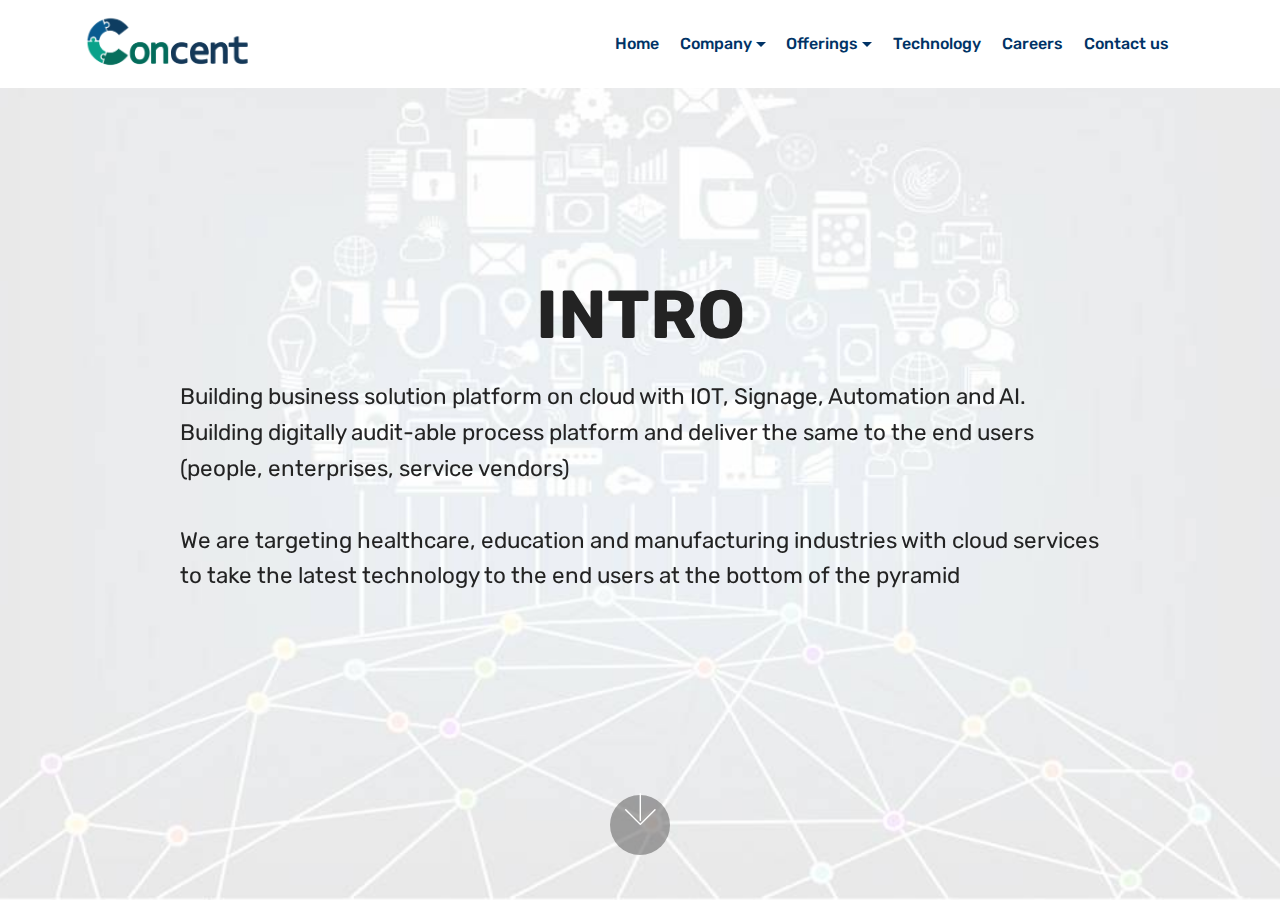
<file: index.html>
<!DOCTYPE html>
<html>
<head>
  <!-- Site made with Mobirise Website Builder v4.4.1, https://mobirise.com -->
  <meta charset="UTF-8">
  <meta http-equiv="X-UA-Compatible" content="IE=edge">
  <meta name="generator" content="Mobirise v4.4.1, mobirise.com">
  <meta name="viewport" content="width=device-width, initial-scale=1">
  <link rel="shortcut icon" href="assets/images/concent-heal-corel-3072x1215.png" type="image/x-icon">
  <meta name="description" content="">
  <title>Home</title>
  <link rel="stylesheet" href="assets/web/assets/mobirise-icons/mobirise-icons.css">
  <link rel="stylesheet" href="assets/tether/tether.min.css">
  <link rel="stylesheet" href="assets/bootstrap/css/bootstrap.min.css">
  <link rel="stylesheet" href="assets/bootstrap/css/bootstrap-grid.min.css">
  <link rel="stylesheet" href="assets/bootstrap/css/bootstrap-reboot.min.css">
  <link rel="stylesheet" href="assets/dropdown/css/style.css">
  <link rel="stylesheet" href="assets/theme/css/style.css">
  <link rel="stylesheet" href="assets/mobirise/css/mbr-additional.css" type="text/css">
  
  
  
</head>
<body>
<section class="menu cid-qBY4pKLbr1" once="menu" id="menu1-e" data-rv-view="604">

    

    <nav class="navbar navbar-expand beta-menu navbar-dropdown align-items-center navbar-fixed-top navbar-toggleable-sm">
        <button class="navbar-toggler navbar-toggler-right" type="button" data-toggle="collapse" data-target="#navbarSupportedContent" aria-controls="navbarSupportedContent" aria-expanded="false" aria-label="Toggle navigation">
            <div class="hamburger">
                <span></span>
                <span></span>
                <span></span>
                <span></span>
            </div>
        </button>
        <div class="menu-logo">
            <div class="navbar-brand">
                <span class="navbar-logo">
                    <a href="index.html">
                         <img src="assets/images/concent-heal-corel-3072x1215.png" alt="Mobirise" title="" media-simple="true" style="height: 4.5rem;">
                    </a>
                </span>
                
            </div>
        </div>
        <div class="collapse navbar-collapse" id="navbarSupportedContent">
            <ul class="navbar-nav nav-dropdown nav-right" data-app-modern-menu="true"><li class="nav-item"><a class="nav-link link text-primary display-4" href="index.html" aria-expanded="false">
                        
                        Home</a></li><li class="nav-item dropdown"><a class="nav-link link dropdown-toggle text-primary display-4" href="page1.html" aria-expanded="false" data-toggle="dropdown-submenu">
                        
                        Company</a><div class="dropdown-menu"><a class="dropdown-item text-primary display-4" href="page1.html" aria-expanded="false">About us</a><a class="dropdown-item text-primary display-4" href="page2.html" aria-expanded="false">Vision</a><a class="dropdown-item text-primary display-4" href="page4.html" aria-expanded="false">Team</a></div></li><li class="nav-item dropdown"><a class="nav-link link dropdown-toggle text-primary display-4" href="page5.html" aria-expanded="false" data-toggle="dropdown-submenu">
                        
                        Offerings</a><div class="dropdown-menu"><a class="dropdown-item text-primary display-4" href="page6.html" aria-expanded="false">Services In Health Care domain</a><a class="dropdown-item text-primary display-4" href="page7.html" aria-expanded="false">Iot Services</a><a class="dropdown-item text-primary display-4" href="page8.html" aria-expanded="false">Platforms</a></div></li><li class="nav-item"><a class="nav-link link text-primary display-4" href="page9.html" aria-expanded="false">
                        
                        Technology</a></li><li class="nav-item"><a class="nav-link link text-primary display-4" href="page11.html" aria-expanded="false">
                        
                        Careers</a></li><li class="nav-item"><a class="nav-link link text-primary display-4" href="page12.html" aria-expanded="false">Contact us</a></li>
                <li class="nav-item">
                    <a class="nav-link link text-primary display-4" href="https://mobirise.com">
                        </a>
                </li></ul>
            
        </div>
    </nav>
</section>

<section class="engine"><a href="https://mobirise.co/o">bootstrap buttons</a></section><section class="cid-qCaLPZGt7G mbr-fullscreen mbr-parallax-background" id="header2-1s" data-rv-view="606">

    

    

    <div class="container align-center">
        <div class="row justify-content-md-center">
            <div class="mbr-white col-md-10">
                <h1 class="mbr-section-title mbr-bold pb-3 mbr-fonts-style display-1">INTRO
                </h1>
                
                <p class="mbr-text pb-3 mbr-fonts-style display-5">Building business solution platform on cloud with IOT, Signage, Automation and AI. 
<br>Building digitally audit-able process platform and deliver the same to the end users (people, enterprises, service vendors) 
<br>
<br>We are targeting healthcare, education and manufacturing industries with cloud services to take the latest technology to the end users at the bottom of the pyramid&nbsp;</p>
                
            </div>
        </div>
    </div>
    <div class="mbr-arrow hidden-sm-down" aria-hidden="true">
        <a href="#next">
            <i class="mbri-down mbr-iconfont"></i>
        </a>
    </div>
</section>


  <script src="assets/web/assets/jquery/jquery.min.js"></script>
  <script src="assets/popper/popper.min.js"></script>
  <script src="assets/tether/tether.min.js"></script>
  <script src="assets/bootstrap/js/bootstrap.min.js"></script>
  <script src="assets/smooth-scroll/smooth-scroll.js"></script>
  <script src="assets/dropdown/js/script.min.js"></script>
  <script src="assets/touch-swipe/jquery.touch-swipe.min.js"></script>
  <script src="assets/jarallax/jarallax.min.js"></script>
  <script src="assets/theme/js/script.js"></script>
  
  
</body>
</html>
</file>
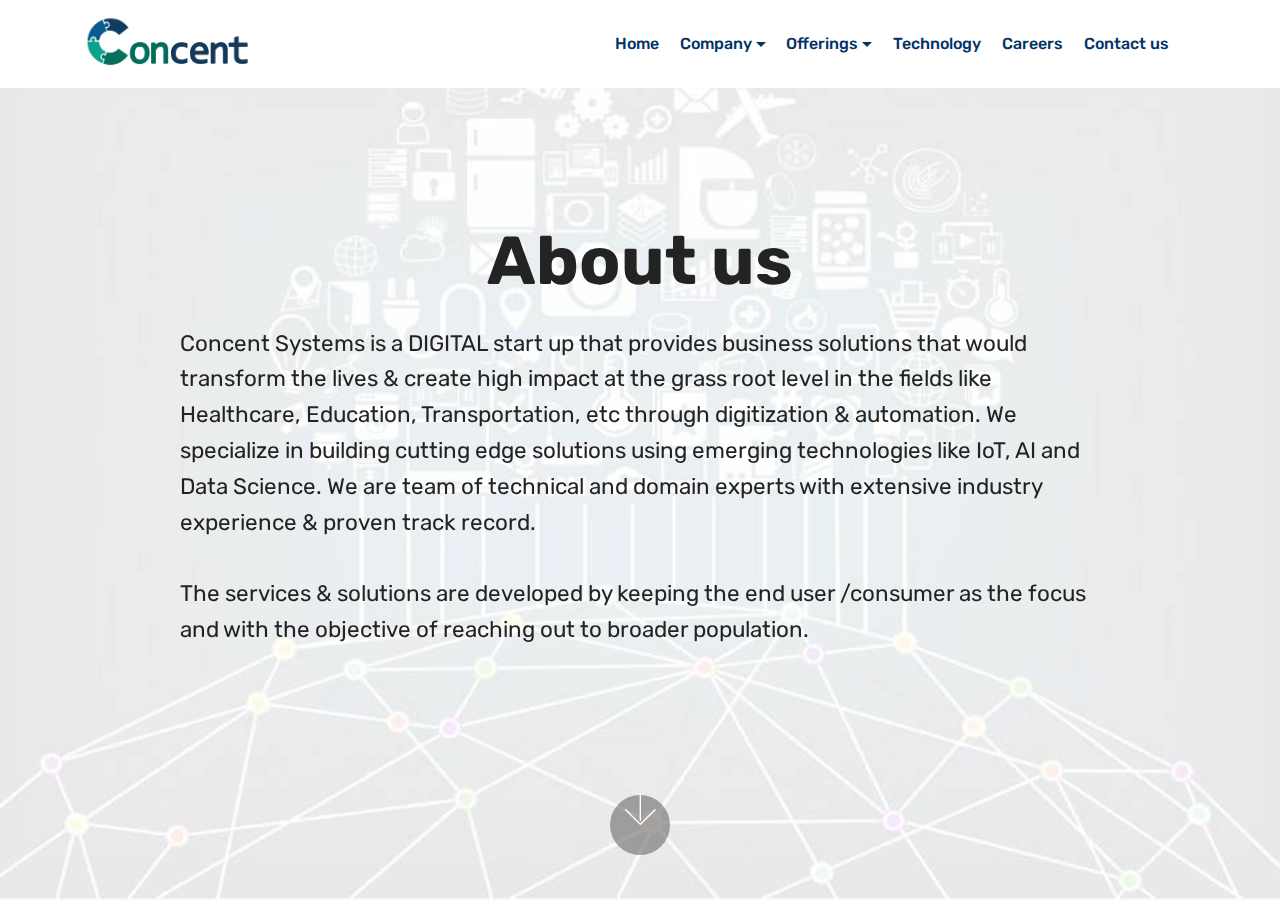
<file: page1.html>
<!DOCTYPE html>
<html>
<head>
  <!-- Site made with Mobirise Website Builder v4.4.1, https://mobirise.com -->
  <meta charset="UTF-8">
  <meta http-equiv="X-UA-Compatible" content="IE=edge">
  <meta name="generator" content="Mobirise v4.4.1, mobirise.com">
  <meta name="viewport" content="width=device-width, initial-scale=1">
  <link rel="shortcut icon" href="assets/images/concent-heal-corel-3072x1215.png" type="image/x-icon">
  <meta name="description" content="">
  <title>Our Company</title>
  <link rel="stylesheet" href="assets/web/assets/mobirise-icons/mobirise-icons.css">
  <link rel="stylesheet" href="assets/tether/tether.min.css">
  <link rel="stylesheet" href="assets/bootstrap/css/bootstrap.min.css">
  <link rel="stylesheet" href="assets/bootstrap/css/bootstrap-grid.min.css">
  <link rel="stylesheet" href="assets/bootstrap/css/bootstrap-reboot.min.css">
  <link rel="stylesheet" href="assets/dropdown/css/style.css">
  <link rel="stylesheet" href="assets/theme/css/style.css">
  <link rel="stylesheet" href="assets/mobirise/css/mbr-additional.css" type="text/css">
  
  
  
</head>
<body>
<section class="menu cid-qBY4pKLbr1" once="menu" id="menu1-1t" data-rv-view="609">

    

    <nav class="navbar navbar-expand beta-menu navbar-dropdown align-items-center navbar-fixed-top navbar-toggleable-sm">
        <button class="navbar-toggler navbar-toggler-right" type="button" data-toggle="collapse" data-target="#navbarSupportedContent" aria-controls="navbarSupportedContent" aria-expanded="false" aria-label="Toggle navigation">
            <div class="hamburger">
                <span></span>
                <span></span>
                <span></span>
                <span></span>
            </div>
        </button>
        <div class="menu-logo">
            <div class="navbar-brand">
                <span class="navbar-logo">
                    <a href="index.html">
                         <img src="assets/images/concent-heal-corel-3072x1215.png" alt="Mobirise" title="" media-simple="true" style="height: 4.5rem;">
                    </a>
                </span>
                
            </div>
        </div>
        <div class="collapse navbar-collapse" id="navbarSupportedContent">
            <ul class="navbar-nav nav-dropdown nav-right" data-app-modern-menu="true"><li class="nav-item"><a class="nav-link link text-primary display-4" href="index.html" aria-expanded="false">
                        
                        Home</a></li><li class="nav-item dropdown"><a class="nav-link link dropdown-toggle text-primary display-4" href="page1.html" aria-expanded="false" data-toggle="dropdown-submenu">
                        
                        Company</a><div class="dropdown-menu"><a class="dropdown-item text-primary display-4" href="page1.html" aria-expanded="false">About us</a><a class="dropdown-item text-primary display-4" href="page2.html" aria-expanded="false">Vision</a><a class="dropdown-item text-primary display-4" href="page4.html" aria-expanded="false">Team</a></div></li><li class="nav-item dropdown"><a class="nav-link link dropdown-toggle text-primary display-4" href="page5.html" aria-expanded="false" data-toggle="dropdown-submenu">
                        
                        Offerings</a><div class="dropdown-menu"><a class="dropdown-item text-primary display-4" href="page6.html" aria-expanded="false">Services In Health Care domain</a><a class="dropdown-item text-primary display-4" href="page7.html" aria-expanded="false">Iot Services</a><a class="dropdown-item text-primary display-4" href="page8.html" aria-expanded="false">Platforms</a></div></li><li class="nav-item"><a class="nav-link link text-primary display-4" href="page9.html" aria-expanded="false">
                        
                        Technology</a></li><li class="nav-item"><a class="nav-link link text-primary display-4" href="page11.html" aria-expanded="false">
                        
                        Careers</a></li><li class="nav-item"><a class="nav-link link text-primary display-4" href="page12.html" aria-expanded="false">Contact us</a></li>
                <li class="nav-item">
                    <a class="nav-link link text-primary display-4" href="https://mobirise.com">
                        </a>
                </li></ul>
            
        </div>
    </nav>
</section>

<section class="engine"><a href="https://mobirise.co/g">how to create a website</a></section><section class="cid-qCaLPZGt7G mbr-fullscreen mbr-parallax-background" id="header2-1u" data-rv-view="611">

    

    

    <div class="container align-center">
        <div class="row justify-content-md-center">
            <div class="mbr-white col-md-10">
                <h1 class="mbr-section-title mbr-bold pb-3 mbr-fonts-style display-1">About us</h1>
                
                <p class="mbr-text pb-3 mbr-fonts-style display-5">Concent Systems is a DIGITAL start up that provides business solutions that would transform the lives &amp; create high impact at the grass root level in the fields like Healthcare, Education, Transportation, etc through digitization &amp; automation. We specialize in building cutting edge solutions using emerging technologies like IoT, AI and Data Science. We are team of technical and domain experts with extensive industry experience &amp; proven track record. <br><br>The services &amp; solutions are developed by keeping the end user /consumer as the focus and with the objective of reaching out to broader population.&nbsp;<br></p>
                
            </div>
        </div>
    </div>
    <div class="mbr-arrow hidden-sm-down" aria-hidden="true">
        <a href="#next">
            <i class="mbri-down mbr-iconfont"></i>
        </a>
    </div>
</section>


  <script src="assets/web/assets/jquery/jquery.min.js"></script>
  <script src="assets/popper/popper.min.js"></script>
  <script src="assets/tether/tether.min.js"></script>
  <script src="assets/bootstrap/js/bootstrap.min.js"></script>
  <script src="assets/smooth-scroll/smooth-scroll.js"></script>
  <script src="assets/dropdown/js/script.min.js"></script>
  <script src="assets/touch-swipe/jquery.touch-swipe.min.js"></script>
  <script src="assets/jarallax/jarallax.min.js"></script>
  <script src="assets/theme/js/script.js"></script>
  
  
</body>
</html>
</file>
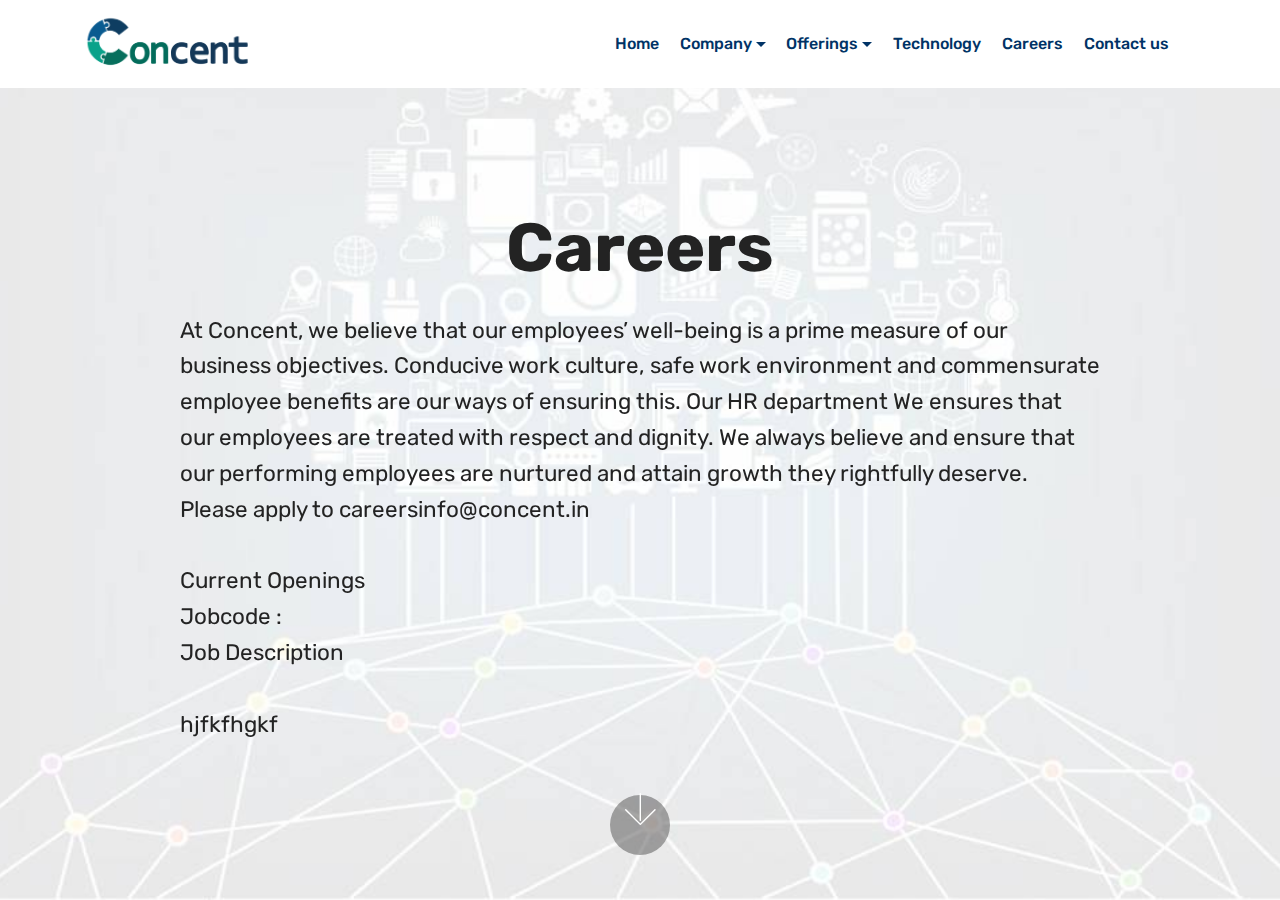
<file: page11.html>
<!DOCTYPE html>
<html>
<head>
  <!-- Site made with Mobirise Website Builder v4.4.1, https://mobirise.com -->
  <meta charset="UTF-8">
  <meta http-equiv="X-UA-Compatible" content="IE=edge">
  <meta name="generator" content="Mobirise v4.4.1, mobirise.com">
  <meta name="viewport" content="width=device-width, initial-scale=1">
  <link rel="shortcut icon" href="assets/images/concent-heal-corel-3072x1215.png" type="image/x-icon">
  <meta name="description" content="">
  <title>Careers</title>
  <link rel="stylesheet" href="assets/web/assets/mobirise-icons/mobirise-icons.css">
  <link rel="stylesheet" href="assets/tether/tether.min.css">
  <link rel="stylesheet" href="assets/bootstrap/css/bootstrap.min.css">
  <link rel="stylesheet" href="assets/bootstrap/css/bootstrap-grid.min.css">
  <link rel="stylesheet" href="assets/bootstrap/css/bootstrap-reboot.min.css">
  <link rel="stylesheet" href="assets/dropdown/css/style.css">
  <link rel="stylesheet" href="assets/theme/css/style.css">
  <link rel="stylesheet" href="assets/mobirise/css/mbr-additional.css" type="text/css">
  
  
  
</head>
<body>
<section class="menu cid-qBY4pKLbr1" once="menu" id="menu1-2n" data-rv-view="675">

    

    <nav class="navbar navbar-expand beta-menu navbar-dropdown align-items-center navbar-fixed-top navbar-toggleable-sm">
        <button class="navbar-toggler navbar-toggler-right" type="button" data-toggle="collapse" data-target="#navbarSupportedContent" aria-controls="navbarSupportedContent" aria-expanded="false" aria-label="Toggle navigation">
            <div class="hamburger">
                <span></span>
                <span></span>
                <span></span>
                <span></span>
            </div>
        </button>
        <div class="menu-logo">
            <div class="navbar-brand">
                <span class="navbar-logo">
                    <a href="index.html">
                         <img src="assets/images/concent-heal-corel-3072x1215.png" alt="Mobirise" title="" media-simple="true" style="height: 4.5rem;">
                    </a>
                </span>
                
            </div>
        </div>
        <div class="collapse navbar-collapse" id="navbarSupportedContent">
            <ul class="navbar-nav nav-dropdown nav-right" data-app-modern-menu="true"><li class="nav-item"><a class="nav-link link text-primary display-4" href="index.html" aria-expanded="false">
                        
                        Home</a></li><li class="nav-item dropdown"><a class="nav-link link dropdown-toggle text-primary display-4" href="page1.html" aria-expanded="false" data-toggle="dropdown-submenu">
                        
                        Company</a><div class="dropdown-menu"><a class="dropdown-item text-primary display-4" href="page1.html" aria-expanded="false">About us</a><a class="dropdown-item text-primary display-4" href="page2.html" aria-expanded="false">Vision</a><a class="dropdown-item text-primary display-4" href="page4.html" aria-expanded="false">Team</a></div></li><li class="nav-item dropdown"><a class="nav-link link dropdown-toggle text-primary display-4" href="page5.html" aria-expanded="false" data-toggle="dropdown-submenu">
                        
                        Offerings</a><div class="dropdown-menu"><a class="dropdown-item text-primary display-4" href="page6.html" aria-expanded="false">Services In Health Care domain</a><a class="dropdown-item text-primary display-4" href="page7.html" aria-expanded="false">Iot Services</a><a class="dropdown-item text-primary display-4" href="page8.html" aria-expanded="false">Platforms</a></div></li><li class="nav-item"><a class="nav-link link text-primary display-4" href="page9.html" aria-expanded="false">
                        
                        Technology</a></li><li class="nav-item"><a class="nav-link link text-primary display-4" href="page11.html" aria-expanded="false">
                        
                        Careers</a></li><li class="nav-item"><a class="nav-link link text-primary display-4" href="page12.html" aria-expanded="false">Contact us</a></li>
                <li class="nav-item">
                    <a class="nav-link link text-primary display-4" href="https://mobirise.com">
                        </a>
                </li></ul>
            
        </div>
    </nav>
</section>

<section class="engine"><a href="https://mobirise.co/d">free web page software</a></section><section class="cid-qCaLPZGt7G mbr-fullscreen mbr-parallax-background" id="header2-2o" data-rv-view="677">

    

    

    <div class="container align-center">
        <div class="row justify-content-md-center">
            <div class="mbr-white col-md-10">
                <h1 class="mbr-section-title mbr-bold pb-3 mbr-fonts-style display-1"><br>Careers</h1>
                
                <p class="mbr-text pb-3 mbr-fonts-style display-5">At Concent, we believe that our employees’ well-being is a prime measure of our business objectives. Conducive work culture, safe work environment and commensurate employee benefits are our ways of ensuring this. Our HR department We ensures that our employees are treated with respect and dignity. We always believe and ensure that our performing employees are nurtured and attain growth they rightfully deserve. <br>Please apply to careersinfo@concent.in<br>
<br>Current Openings
<br>Jobcode :
<br>Job Description&nbsp;<br><br>hjfkfhgkf</p>
                
            </div>
        </div>
    </div>
    <div class="mbr-arrow hidden-sm-down" aria-hidden="true">
        <a href="#next">
            <i class="mbri-down mbr-iconfont"></i>
        </a>
    </div>
</section>


  <script src="assets/web/assets/jquery/jquery.min.js"></script>
  <script src="assets/popper/popper.min.js"></script>
  <script src="assets/tether/tether.min.js"></script>
  <script src="assets/bootstrap/js/bootstrap.min.js"></script>
  <script src="assets/smooth-scroll/smooth-scroll.js"></script>
  <script src="assets/dropdown/js/script.min.js"></script>
  <script src="assets/touch-swipe/jquery.touch-swipe.min.js"></script>
  <script src="assets/jarallax/jarallax.min.js"></script>
  <script src="assets/theme/js/script.js"></script>
  
  
</body>
</html>
</file>
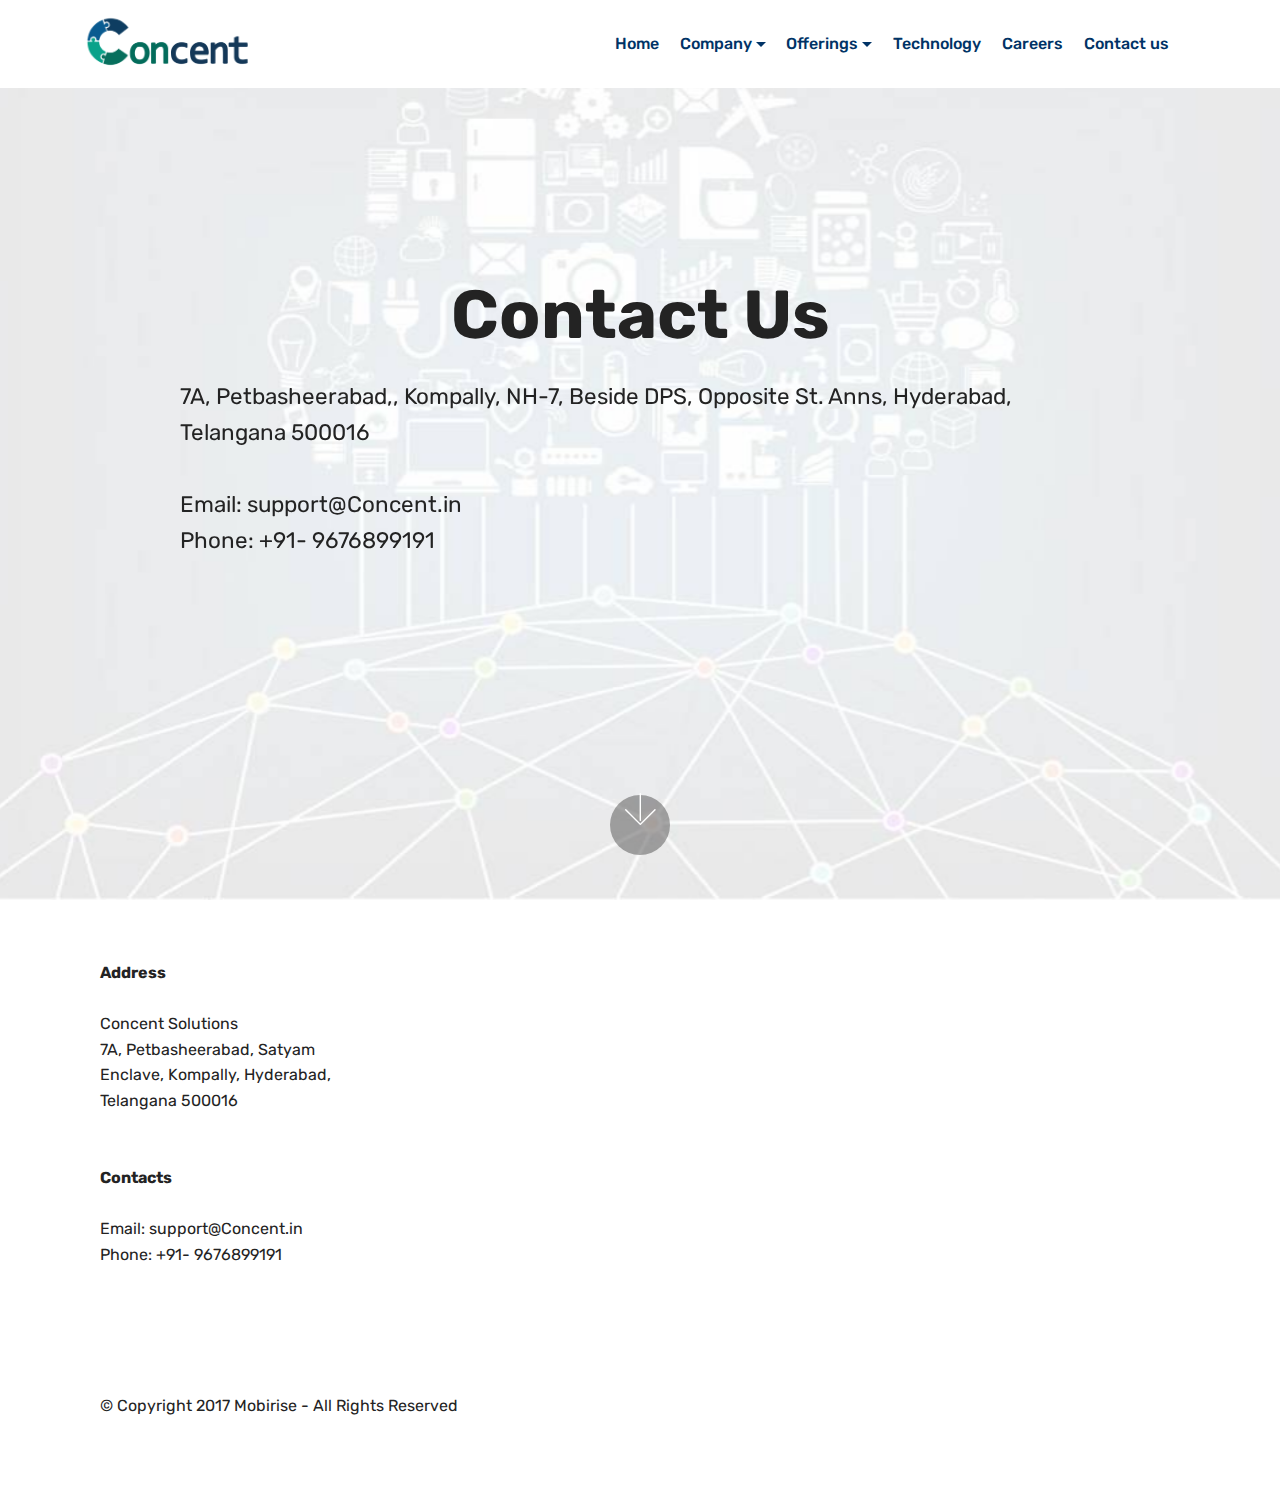
<file: page12.html>
<!DOCTYPE html>
<html>
<head>
  <!-- Site made with Mobirise Website Builder v4.4.1, https://mobirise.com -->
  <meta charset="UTF-8">
  <meta http-equiv="X-UA-Compatible" content="IE=edge">
  <meta name="generator" content="Mobirise v4.4.1, mobirise.com">
  <meta name="viewport" content="width=device-width, initial-scale=1">
  <link rel="shortcut icon" href="assets/images/concent-heal-corel-3072x1215.png" type="image/x-icon">
  <meta name="description" content="">
  <title>Contact us</title>
  <link rel="stylesheet" href="assets/web/assets/mobirise-icons/mobirise-icons.css">
  <link rel="stylesheet" href="assets/tether/tether.min.css">
  <link rel="stylesheet" href="assets/bootstrap/css/bootstrap.min.css">
  <link rel="stylesheet" href="assets/bootstrap/css/bootstrap-grid.min.css">
  <link rel="stylesheet" href="assets/bootstrap/css/bootstrap-reboot.min.css">
  <link rel="stylesheet" href="assets/socicon/css/styles.css">
  <link rel="stylesheet" href="assets/dropdown/css/style.css">
  <link rel="stylesheet" href="assets/theme/css/style.css">
  <link rel="stylesheet" href="assets/mobirise/css/mbr-additional.css" type="text/css">
  
  
  
</head>
<body>
<section class="menu cid-qBY4pKLbr1" once="menu" id="menu1-2q" data-rv-view="680">

    

    <nav class="navbar navbar-expand beta-menu navbar-dropdown align-items-center navbar-fixed-top navbar-toggleable-sm">
        <button class="navbar-toggler navbar-toggler-right" type="button" data-toggle="collapse" data-target="#navbarSupportedContent" aria-controls="navbarSupportedContent" aria-expanded="false" aria-label="Toggle navigation">
            <div class="hamburger">
                <span></span>
                <span></span>
                <span></span>
                <span></span>
            </div>
        </button>
        <div class="menu-logo">
            <div class="navbar-brand">
                <span class="navbar-logo">
                    <a href="index.html">
                         <img src="assets/images/concent-heal-corel-3072x1215.png" alt="Mobirise" title="" media-simple="true" style="height: 4.5rem;">
                    </a>
                </span>
                
            </div>
        </div>
        <div class="collapse navbar-collapse" id="navbarSupportedContent">
            <ul class="navbar-nav nav-dropdown nav-right" data-app-modern-menu="true"><li class="nav-item"><a class="nav-link link text-primary display-4" href="index.html" aria-expanded="false">
                        
                        Home</a></li><li class="nav-item dropdown"><a class="nav-link link dropdown-toggle text-primary display-4" href="page1.html" aria-expanded="false" data-toggle="dropdown-submenu">
                        
                        Company</a><div class="dropdown-menu"><a class="dropdown-item text-primary display-4" href="page1.html" aria-expanded="false">About us</a><a class="dropdown-item text-primary display-4" href="page2.html" aria-expanded="false">Vision</a><a class="dropdown-item text-primary display-4" href="page4.html" aria-expanded="false">Team</a></div></li><li class="nav-item dropdown"><a class="nav-link link dropdown-toggle text-primary display-4" href="page5.html" aria-expanded="false" data-toggle="dropdown-submenu">
                        
                        Offerings</a><div class="dropdown-menu"><a class="dropdown-item text-primary display-4" href="page6.html" aria-expanded="false">Services In Health Care domain</a><a class="dropdown-item text-primary display-4" href="page7.html" aria-expanded="false">Iot Services</a><a class="dropdown-item text-primary display-4" href="page8.html" aria-expanded="false">Platforms</a></div></li><li class="nav-item"><a class="nav-link link text-primary display-4" href="page9.html" aria-expanded="false">
                        
                        Technology</a></li><li class="nav-item"><a class="nav-link link text-primary display-4" href="page11.html" aria-expanded="false">
                        
                        Careers</a></li><li class="nav-item"><a class="nav-link link text-primary display-4" href="page12.html" aria-expanded="false">Contact us</a></li>
                <li class="nav-item">
                    <a class="nav-link link text-primary display-4" href="https://mobirise.com">
                        </a>
                </li></ul>
            
        </div>
    </nav>
</section>

<section class="engine"><a href="https://mobirise.co/f">free bootstrap builder</a></section><section class="cid-qCaLPZGt7G mbr-fullscreen mbr-parallax-background" id="header2-2r" data-rv-view="682">

    

    

    <div class="container align-center">
        <div class="row justify-content-md-center">
            <div class="mbr-white col-md-10">
                <h1 class="mbr-section-title mbr-bold pb-3 mbr-fonts-style display-1">Contact Us</h1>
                
                <p class="mbr-text pb-3 mbr-fonts-style display-5">7A, Petbasheerabad,, Kompally, NH-7, Beside DPS, Opposite St. Anns, Hyderabad, Telangana 500016<br><br>Email: support@Concent.in 
<br>Phone: +91- 9676899191 
<br><br></p>
                
            </div>
        </div>
    </div>
    <div class="mbr-arrow hidden-sm-down" aria-hidden="true">
        <a href="#next">
            <i class="mbri-down mbr-iconfont"></i>
        </a>
    </div>
</section>

<section class="cid-qCaLDka76h" id="footer2-2s" data-rv-view="685">

    

    

    <div class="container">
        <div class="media-container-row content mbr-white">
            <div class="col-12 col-md-3 mbr-fonts-style display-7">
                <p class="mbr-text">
                    <strong>Address</strong>
                    <br>
                    <br>Concent Solutions
<br>7A, Petbasheerabad, Satyam Enclave, Kompally, Hyderabad, Telangana 500016<br>
                    <br>
                    <br><strong>Contacts</strong>
                    <br>
                    <br>Email: support@Concent.in            
<br>Phone: +91- 9676899191              
<br><br></p>
            </div>
            <div class="col-12 col-md-3 mbr-fonts-style display-7">
                <p class="mbr-text"></p>
            </div>
            <div class="col-12 col-md-6">
                <div class="google-map"><iframe frameborder="0" style="border:0" src="https://www.google.com/maps/embed/v1/place?key=AIzaSyA0Dx_boXQiwvdz8sJHoYeZNVTdoWONYkU&amp;q=place_id:ChIJBZhFu1OFyzsRKvMPK-AVVTQ" allowfullscreen=""></iframe></div>
            </div>
        </div>
        <div class="footer-lower">
            <div class="media-container-row">
                <div class="col-sm-12">
                    <hr>
                </div>
            </div>
            <div class="media-container-row mbr-white">
                <div class="col-sm-6 copyright">
                    <p class="mbr-text mbr-fonts-style display-7">
                        © Copyright 2017 Mobirise - All Rights Reserved
                    </p>
                </div>
                <div class="col-md-6">
                    <div class="social-list align-right">
                        <div class="soc-item">
                            <a href="https://twitter.com/mobirise" target="_blank">
                                <span class="socicon-twitter socicon mbr-iconfont mbr-iconfont-social" media-simple="true"></span>
                            </a>
                        </div>
                        <div class="soc-item">
                            <a href="https://www.facebook.com/pages/Mobirise/1616226671953247" target="_blank">
                                <span class="socicon-facebook socicon mbr-iconfont mbr-iconfont-social" media-simple="true"></span>
                            </a>
                        </div>
                        <div class="soc-item">
                            <a href="https://www.youtube.com/c/mobirise" target="_blank">
                                <span class="socicon-youtube socicon mbr-iconfont mbr-iconfont-social" media-simple="true"></span>
                            </a>
                        </div>
                        <div class="soc-item">
                            <a href="https://instagram.com/mobirise" target="_blank">
                                <span class="socicon-instagram socicon mbr-iconfont mbr-iconfont-social" media-simple="true"></span>
                            </a>
                        </div>
                        <div class="soc-item">
                            <a href="https://plus.google.com/u/0/+Mobirise" target="_blank">
                                <span class="socicon-googleplus socicon mbr-iconfont mbr-iconfont-social" media-simple="true"></span>
                            </a>
                        </div>
                        <div class="soc-item">
                            <a href="https://www.behance.net/Mobirise" target="_blank">
                                <span class="socicon-behance socicon mbr-iconfont mbr-iconfont-social" media-simple="true"></span>
                            </a>
                        </div>
                    </div>
                </div>
            </div>
        </div>
    </div>
</section>


  <script src="assets/web/assets/jquery/jquery.min.js"></script>
  <script src="assets/popper/popper.min.js"></script>
  <script src="assets/tether/tether.min.js"></script>
  <script src="assets/bootstrap/js/bootstrap.min.js"></script>
  <script src="assets/dropdown/js/script.min.js"></script>
  <script src="assets/touch-swipe/jquery.touch-swipe.min.js"></script>
  <script src="assets/jarallax/jarallax.min.js"></script>
  <script src="assets/smooth-scroll/smooth-scroll.js"></script>
  <script src="assets/theme/js/script.js"></script>
  
  
</body>
</html>
</file>
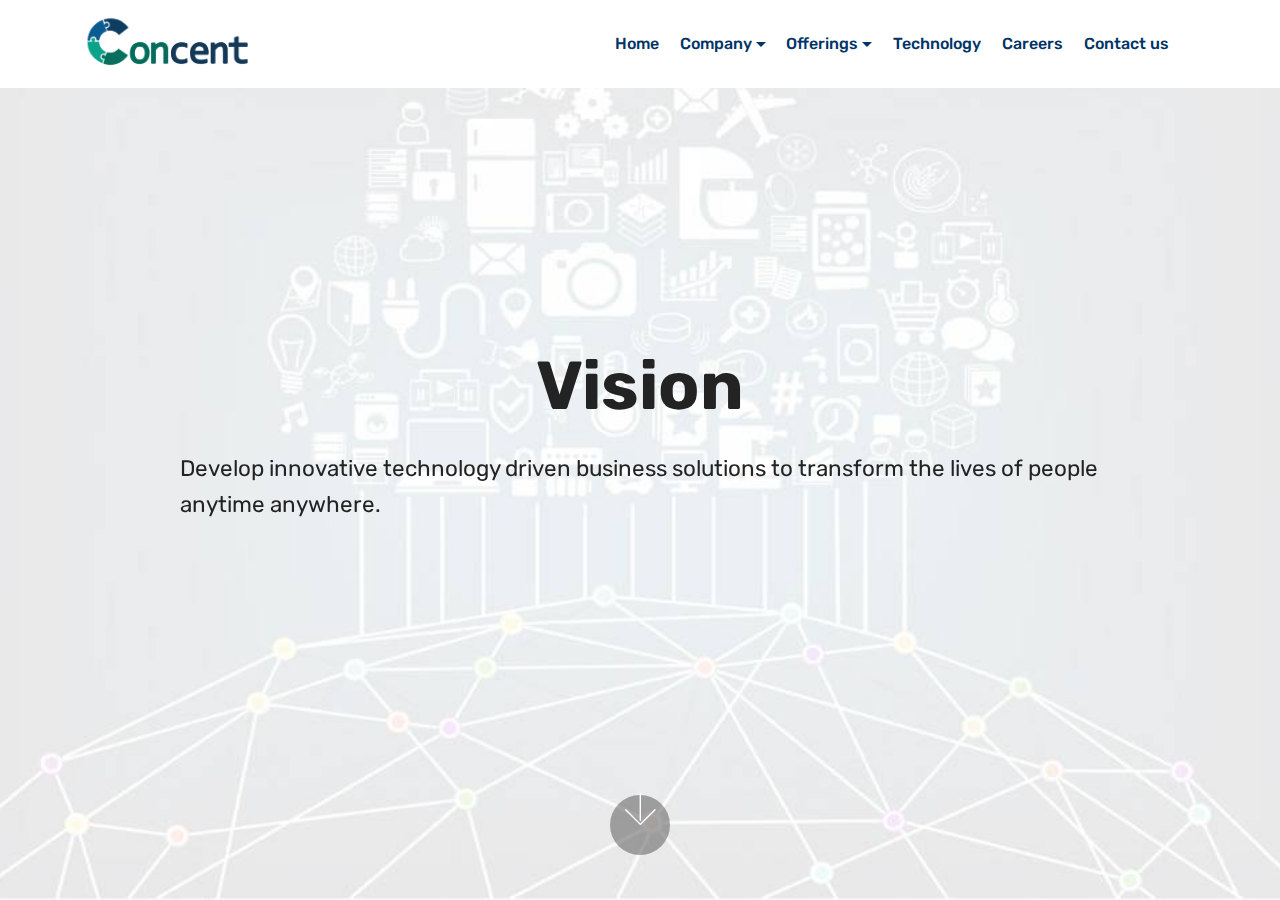
<file: page2.html>
<!DOCTYPE html>
<html>
<head>
  <!-- Site made with Mobirise Website Builder v4.4.1, https://mobirise.com -->
  <meta charset="UTF-8">
  <meta http-equiv="X-UA-Compatible" content="IE=edge">
  <meta name="generator" content="Mobirise v4.4.1, mobirise.com">
  <meta name="viewport" content="width=device-width, initial-scale=1">
  <link rel="shortcut icon" href="assets/images/concent-heal-corel-3072x1215.png" type="image/x-icon">
  <meta name="description" content="">
  <title>Vision &amp; Mission</title>
  <link rel="stylesheet" href="assets/web/assets/mobirise-icons/mobirise-icons.css">
  <link rel="stylesheet" href="assets/tether/tether.min.css">
  <link rel="stylesheet" href="assets/bootstrap/css/bootstrap.min.css">
  <link rel="stylesheet" href="assets/bootstrap/css/bootstrap-grid.min.css">
  <link rel="stylesheet" href="assets/bootstrap/css/bootstrap-reboot.min.css">
  <link rel="stylesheet" href="assets/dropdown/css/style.css">
  <link rel="stylesheet" href="assets/theme/css/style.css">
  <link rel="stylesheet" href="assets/mobirise/css/mbr-additional.css" type="text/css">
  
  
  
</head>
<body>
<section class="menu cid-qBY4pKLbr1" once="menu" id="menu1-1w" data-rv-view="614">

    

    <nav class="navbar navbar-expand beta-menu navbar-dropdown align-items-center navbar-fixed-top navbar-toggleable-sm">
        <button class="navbar-toggler navbar-toggler-right" type="button" data-toggle="collapse" data-target="#navbarSupportedContent" aria-controls="navbarSupportedContent" aria-expanded="false" aria-label="Toggle navigation">
            <div class="hamburger">
                <span></span>
                <span></span>
                <span></span>
                <span></span>
            </div>
        </button>
        <div class="menu-logo">
            <div class="navbar-brand">
                <span class="navbar-logo">
                    <a href="index.html">
                         <img src="assets/images/concent-heal-corel-3072x1215.png" alt="Mobirise" title="" media-simple="true" style="height: 4.5rem;">
                    </a>
                </span>
                
            </div>
        </div>
        <div class="collapse navbar-collapse" id="navbarSupportedContent">
            <ul class="navbar-nav nav-dropdown nav-right" data-app-modern-menu="true"><li class="nav-item"><a class="nav-link link text-primary display-4" href="index.html" aria-expanded="false">
                        
                        Home</a></li><li class="nav-item dropdown"><a class="nav-link link dropdown-toggle text-primary display-4" href="page1.html" aria-expanded="false" data-toggle="dropdown-submenu">
                        
                        Company</a><div class="dropdown-menu"><a class="dropdown-item text-primary display-4" href="page1.html" aria-expanded="false">About us</a><a class="dropdown-item text-primary display-4" href="page2.html" aria-expanded="false">Vision</a><a class="dropdown-item text-primary display-4" href="page4.html" aria-expanded="false">Team</a></div></li><li class="nav-item dropdown"><a class="nav-link link dropdown-toggle text-primary display-4" href="page5.html" aria-expanded="false" data-toggle="dropdown-submenu">
                        
                        Offerings</a><div class="dropdown-menu"><a class="dropdown-item text-primary display-4" href="page6.html" aria-expanded="false">Services In Health Care domain</a><a class="dropdown-item text-primary display-4" href="page7.html" aria-expanded="false">Iot Services</a><a class="dropdown-item text-primary display-4" href="page8.html" aria-expanded="false">Platforms</a></div></li><li class="nav-item"><a class="nav-link link text-primary display-4" href="page9.html" aria-expanded="false">
                        
                        Technology</a></li><li class="nav-item"><a class="nav-link link text-primary display-4" href="page11.html" aria-expanded="false">
                        
                        Careers</a></li><li class="nav-item"><a class="nav-link link text-primary display-4" href="page12.html" aria-expanded="false">Contact us</a></li>
                <li class="nav-item">
                    <a class="nav-link link text-primary display-4" href="https://mobirise.com">
                        </a>
                </li></ul>
            
        </div>
    </nav>
</section>

<section class="engine"><a href="https://mobirise.co/k">free bootstrap template</a></section><section class="cid-qCaLPZGt7G mbr-fullscreen mbr-parallax-background" id="header2-1x" data-rv-view="616">

    

    

    <div class="container align-center">
        <div class="row justify-content-md-center">
            <div class="mbr-white col-md-10">
                <h1 class="mbr-section-title mbr-bold pb-3 mbr-fonts-style display-1">Vision</h1>
                
                <p class="mbr-text pb-3 mbr-fonts-style display-5">Develop innovative technology driven business solutions to transform the lives of people anytime anywhere.&nbsp;</p>
                
            </div>
        </div>
    </div>
    <div class="mbr-arrow hidden-sm-down" aria-hidden="true">
        <a href="#next">
            <i class="mbri-down mbr-iconfont"></i>
        </a>
    </div>
</section>


  <script src="assets/web/assets/jquery/jquery.min.js"></script>
  <script src="assets/popper/popper.min.js"></script>
  <script src="assets/tether/tether.min.js"></script>
  <script src="assets/bootstrap/js/bootstrap.min.js"></script>
  <script src="assets/smooth-scroll/smooth-scroll.js"></script>
  <script src="assets/dropdown/js/script.min.js"></script>
  <script src="assets/touch-swipe/jquery.touch-swipe.min.js"></script>
  <script src="assets/jarallax/jarallax.min.js"></script>
  <script src="assets/theme/js/script.js"></script>
  
  
</body>
</html>
</file>
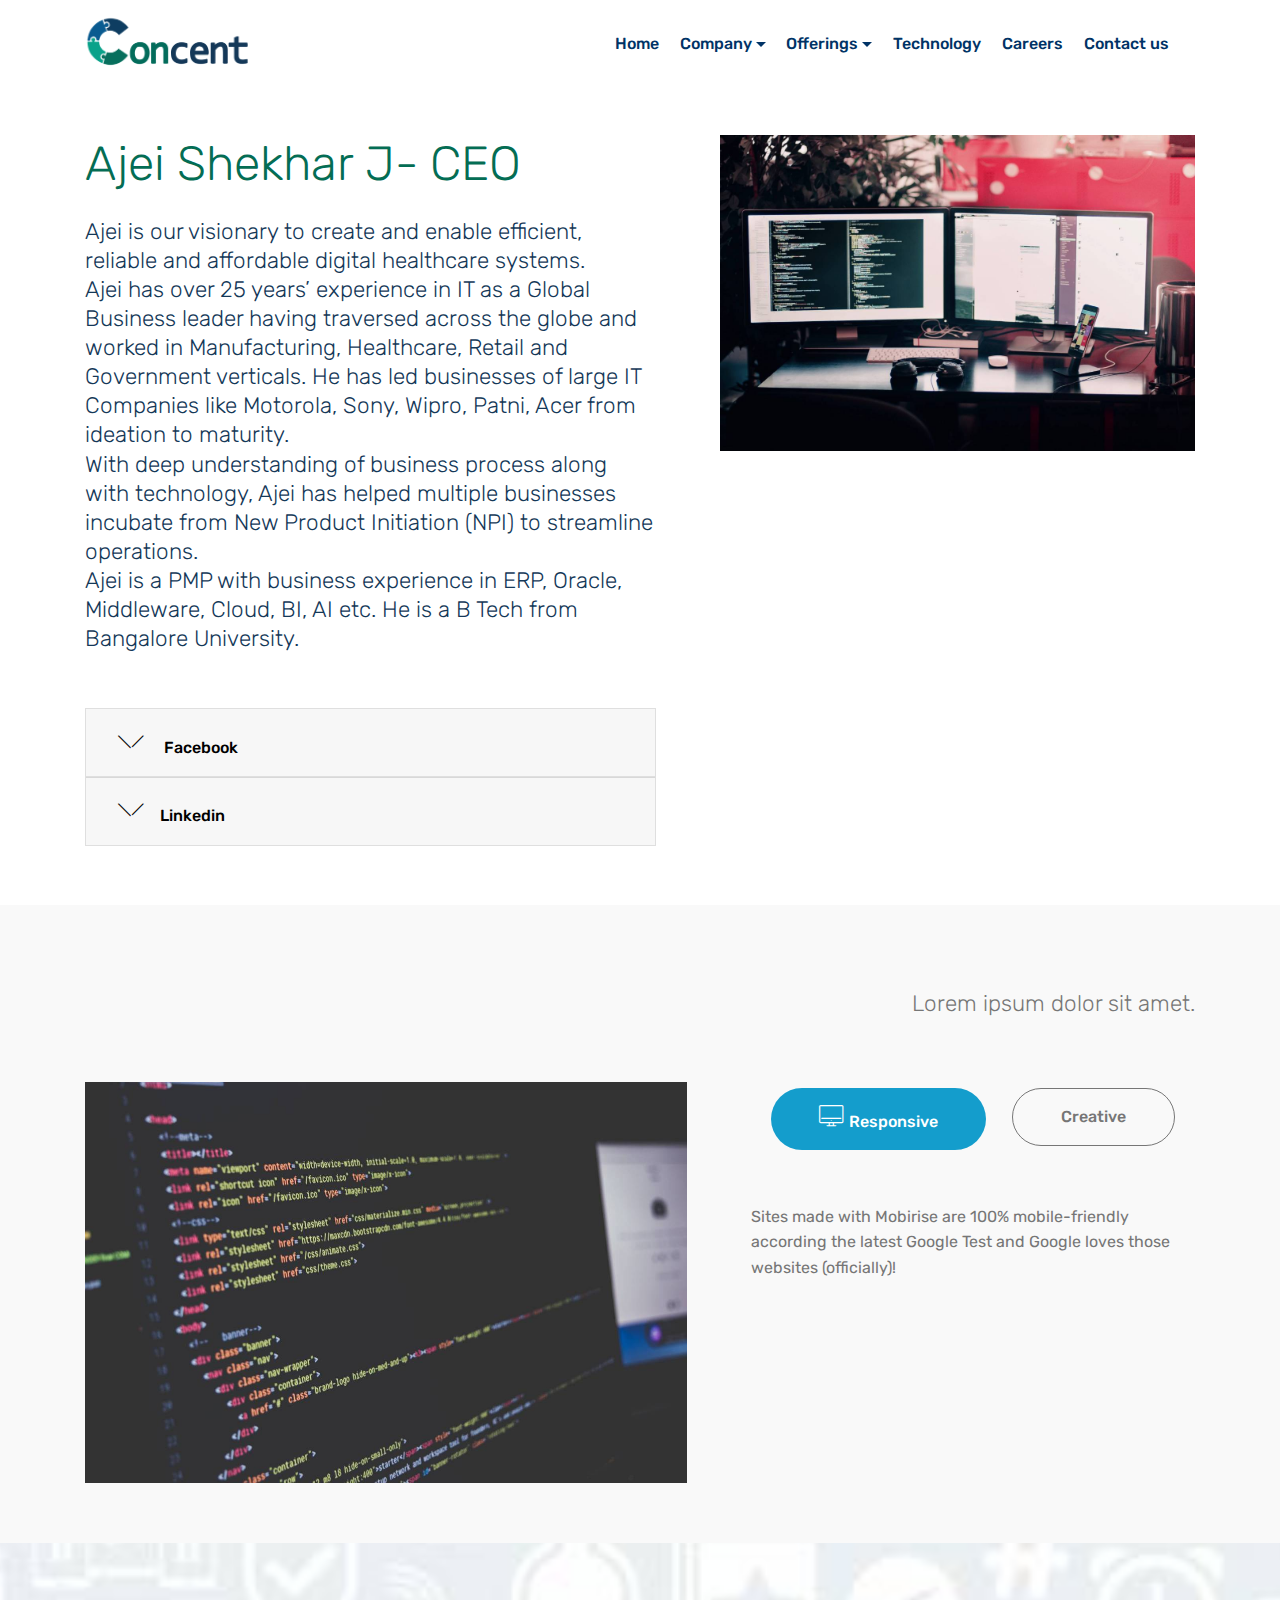
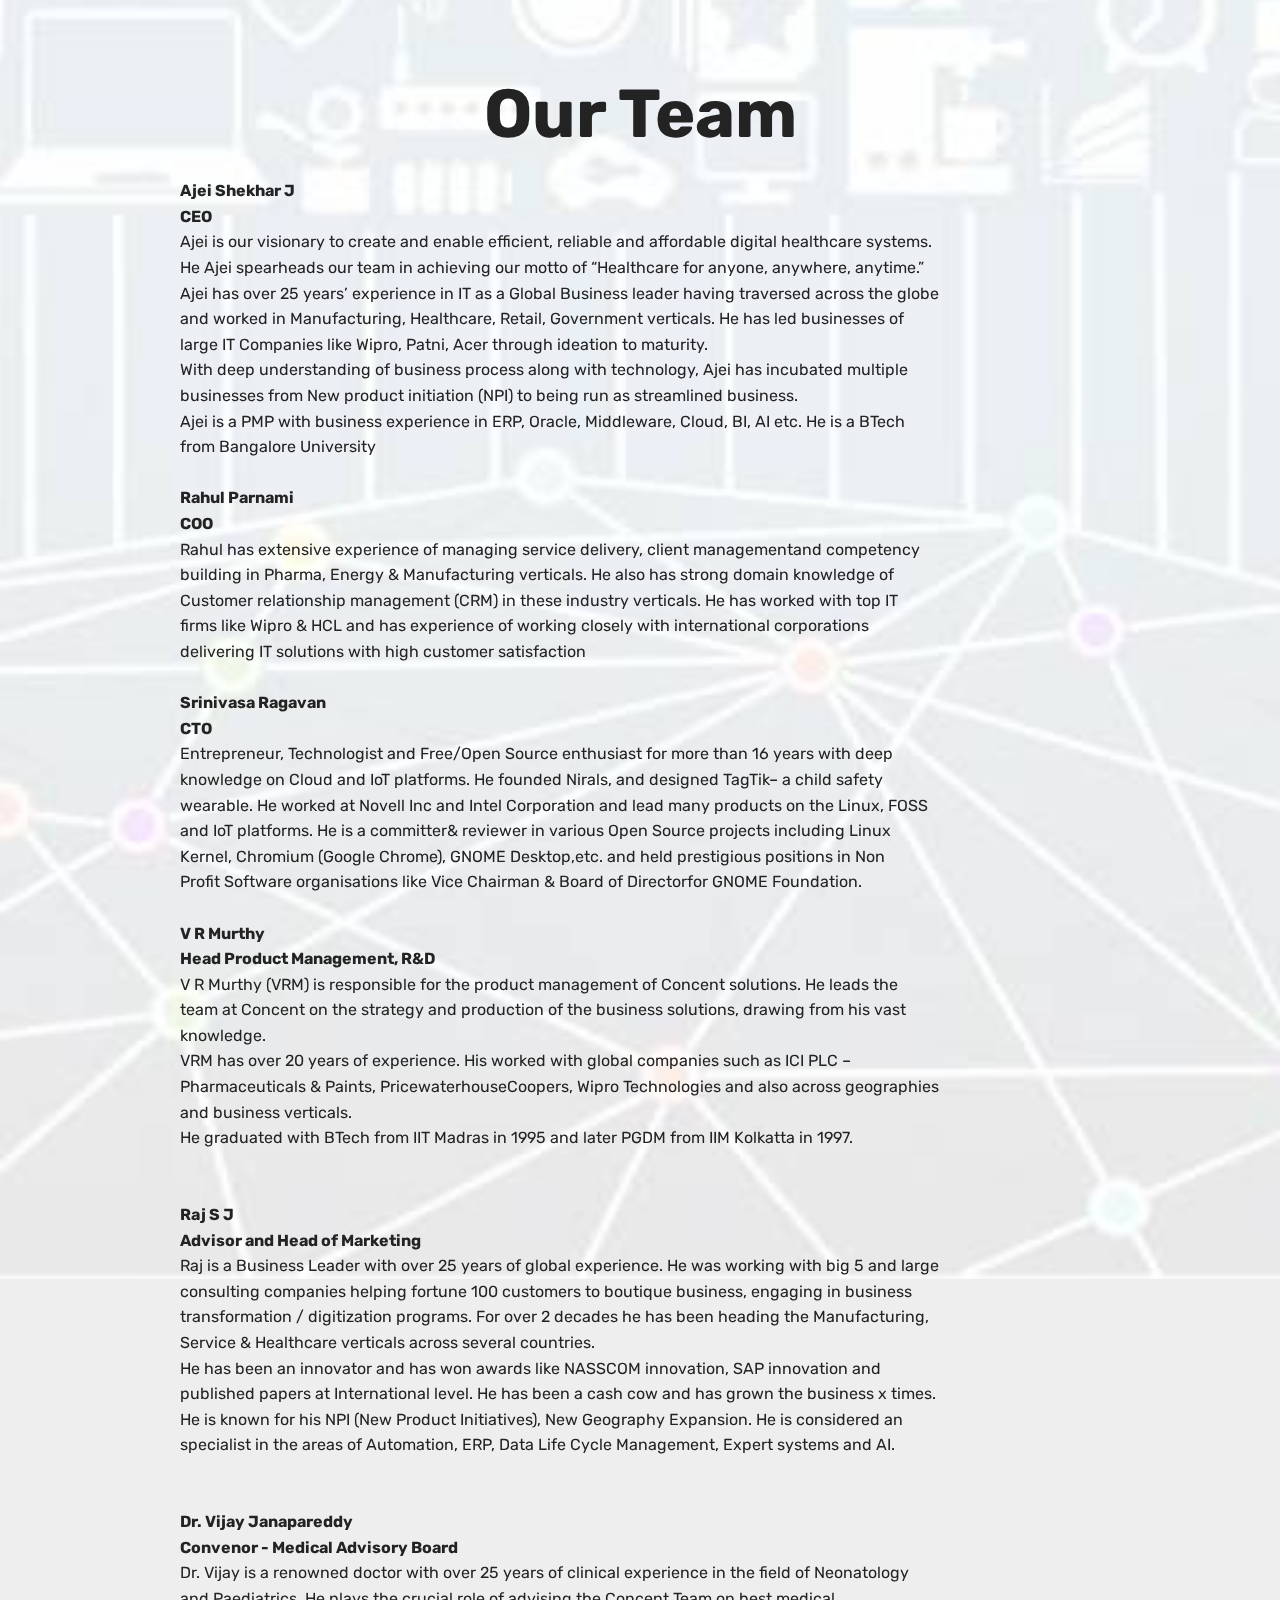
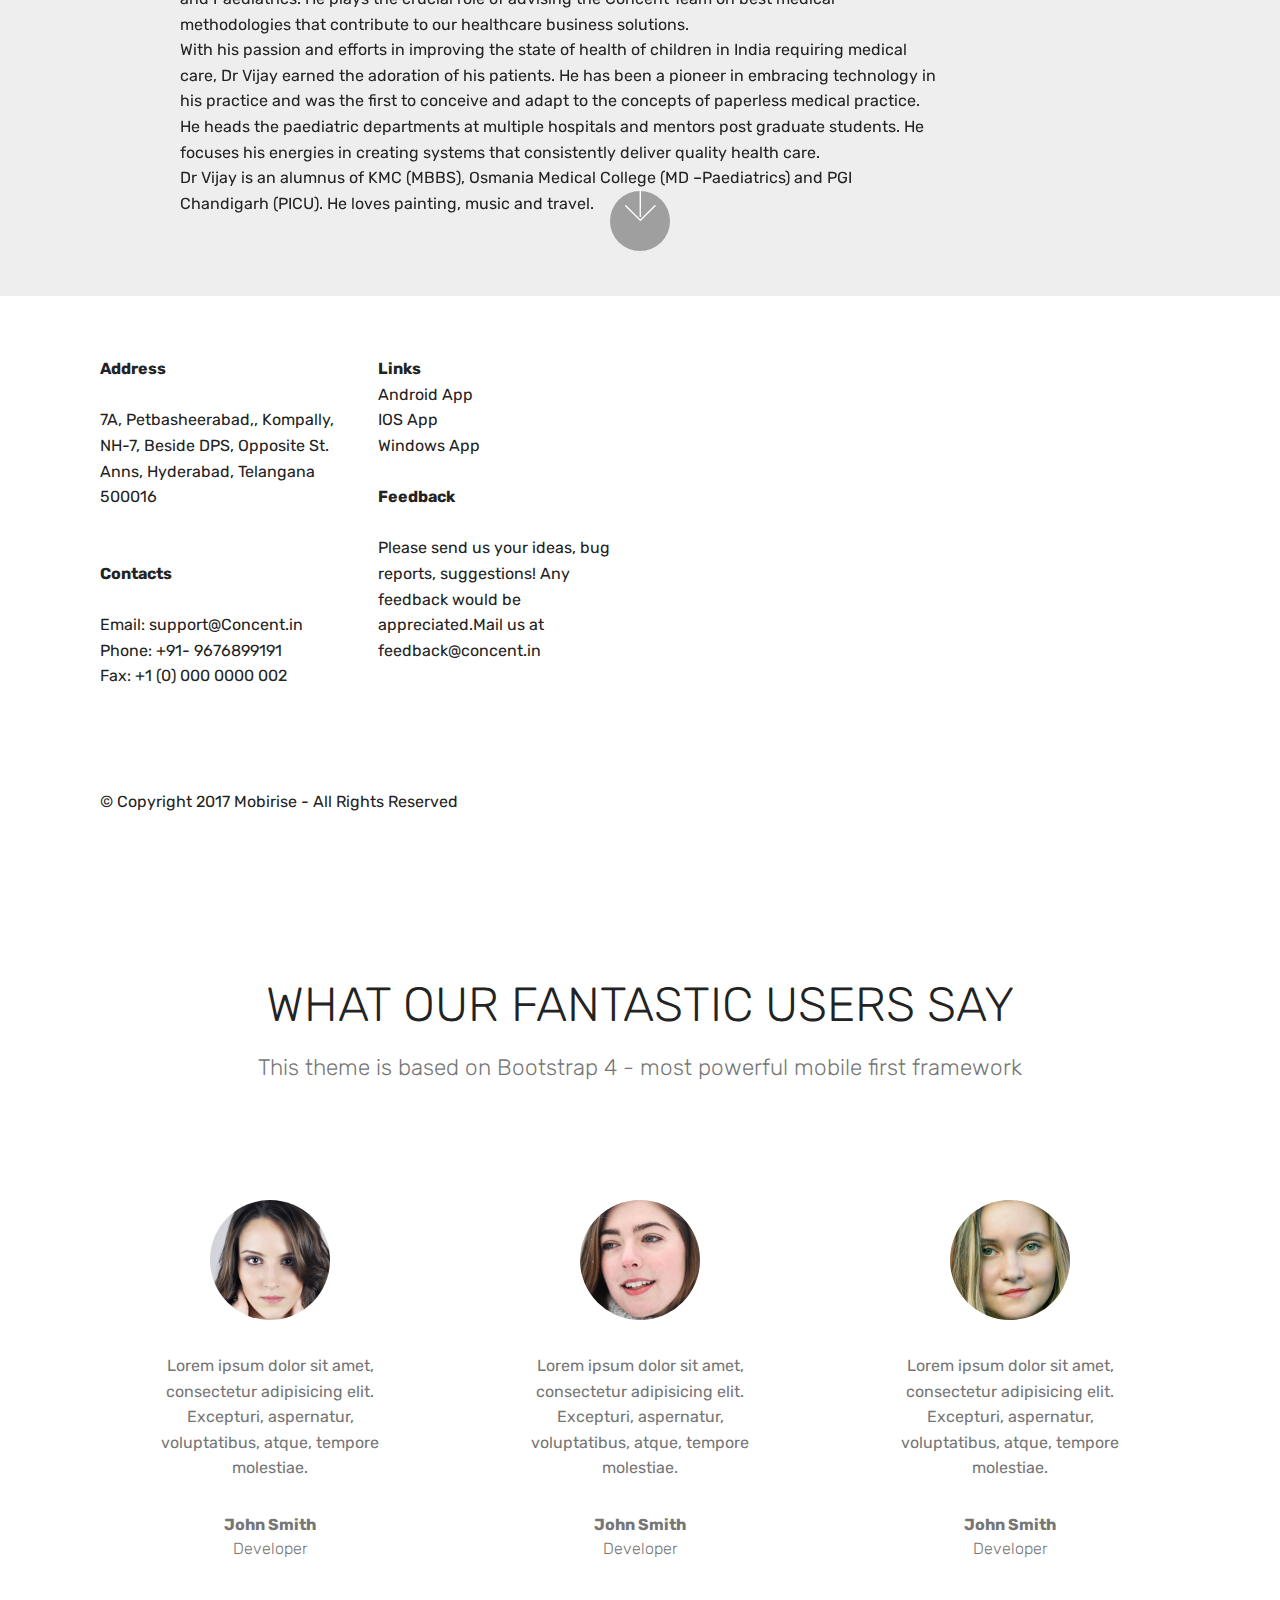
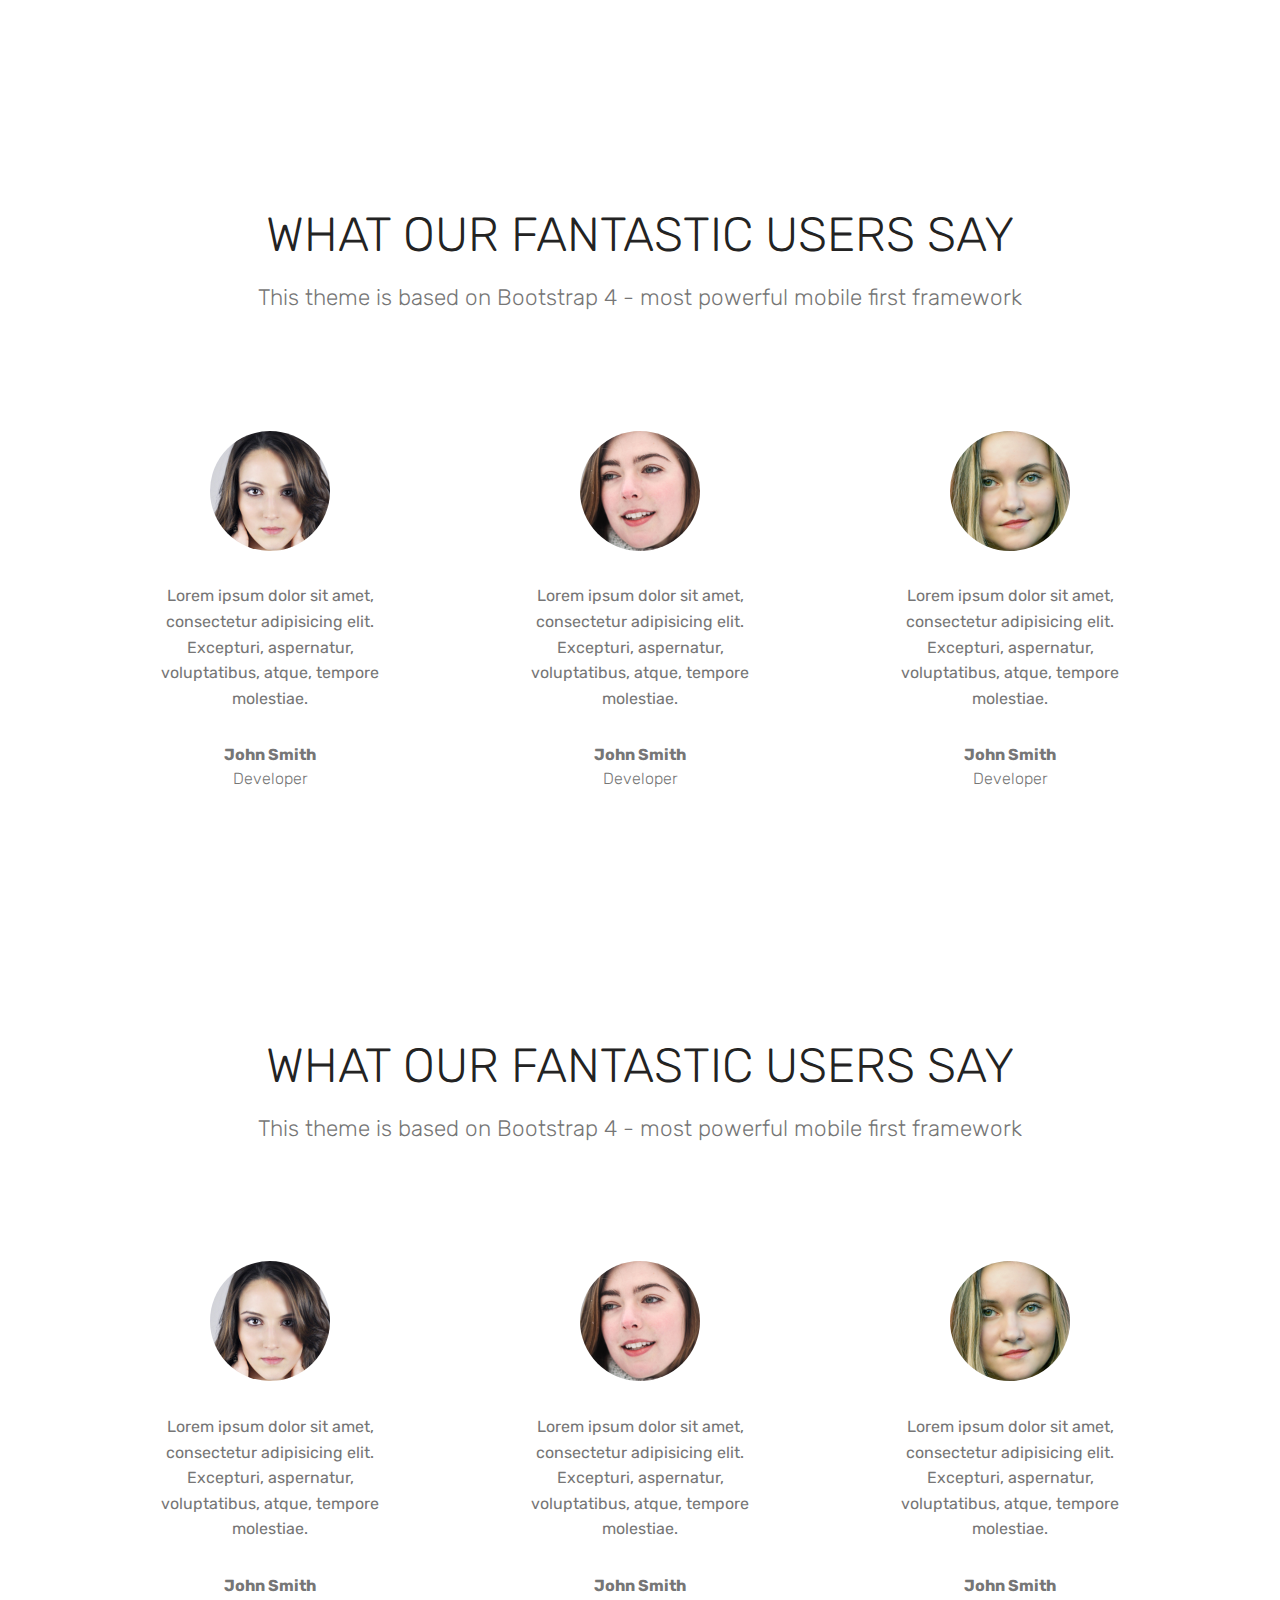
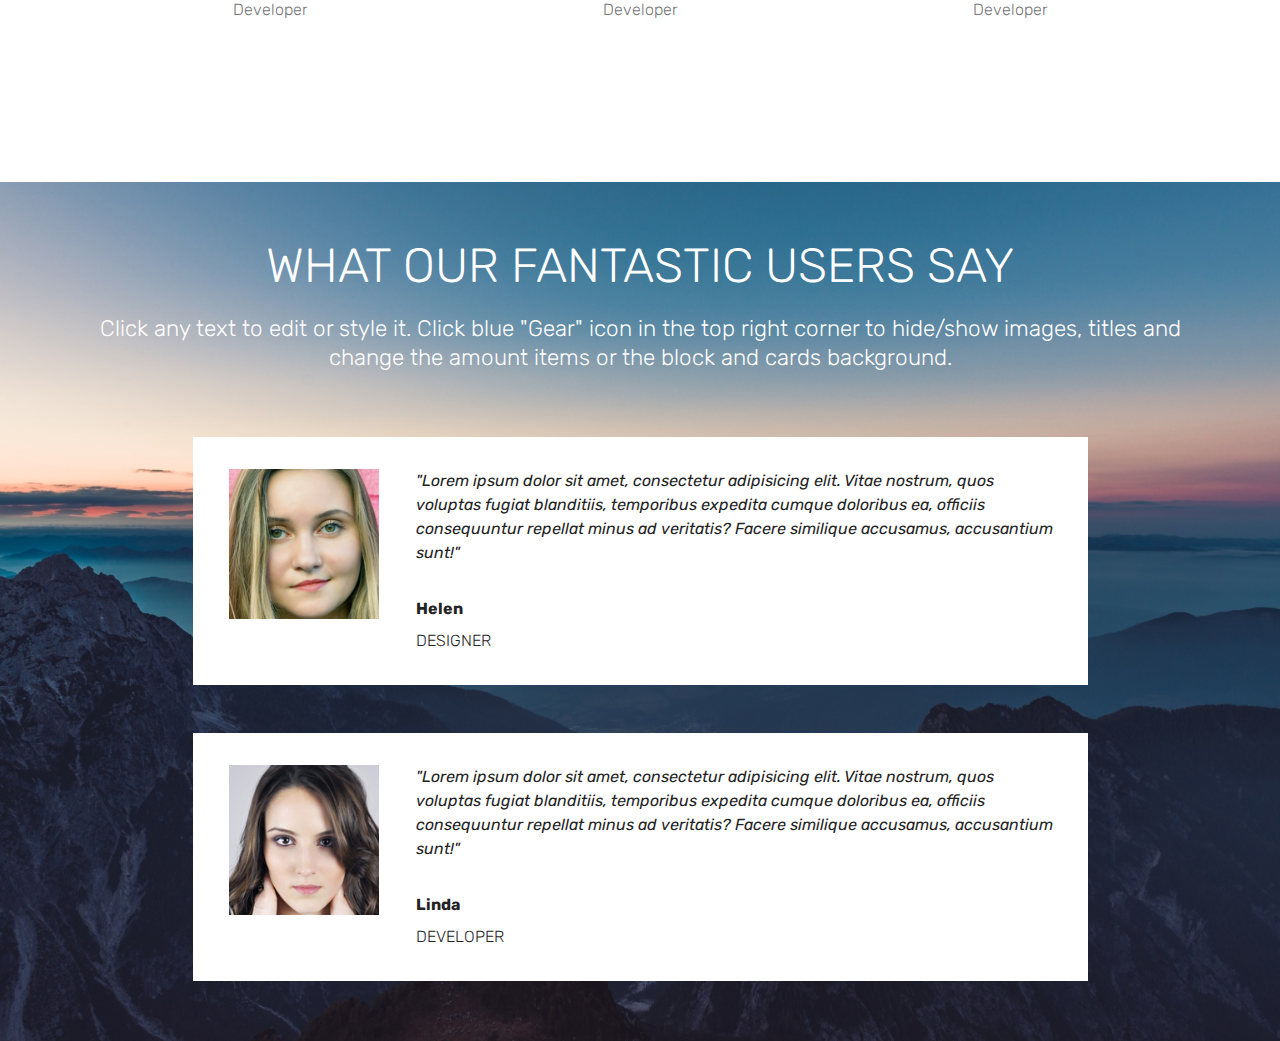
<file: page4.html>
<!DOCTYPE html>
<html>
<head>
  <!-- Site made with Mobirise Website Builder v4.4.1, https://mobirise.com -->
  <meta charset="UTF-8">
  <meta http-equiv="X-UA-Compatible" content="IE=edge">
  <meta name="generator" content="Mobirise v4.4.1, mobirise.com">
  <meta name="viewport" content="width=device-width, initial-scale=1">
  <link rel="shortcut icon" href="assets/images/concent-heal-corel-3072x1215.png" type="image/x-icon">
  <meta name="description" content="">
  <title>Our Team</title>
  <link rel="stylesheet" href="assets/web/assets/mobirise-icons/mobirise-icons.css">
  <link rel="stylesheet" href="assets/tether/tether.min.css">
  <link rel="stylesheet" href="assets/bootstrap/css/bootstrap.min.css">
  <link rel="stylesheet" href="assets/bootstrap/css/bootstrap-grid.min.css">
  <link rel="stylesheet" href="assets/bootstrap/css/bootstrap-reboot.min.css">
  <link rel="stylesheet" href="assets/socicon/css/styles.css">
  <link rel="stylesheet" href="assets/dropdown/css/style.css">
  <link rel="stylesheet" href="assets/theme/css/style.css">
  <link rel="stylesheet" href="assets/mobirise/css/mbr-additional.css" type="text/css">
  
  
  
</head>
<body>
<section class="menu cid-qBY4pKLbr1" once="menu" id="menu1-22" data-rv-view="619">

    

    <nav class="navbar navbar-expand beta-menu navbar-dropdown align-items-center navbar-fixed-top navbar-toggleable-sm">
        <button class="navbar-toggler navbar-toggler-right" type="button" data-toggle="collapse" data-target="#navbarSupportedContent" aria-controls="navbarSupportedContent" aria-expanded="false" aria-label="Toggle navigation">
            <div class="hamburger">
                <span></span>
                <span></span>
                <span></span>
                <span></span>
            </div>
        </button>
        <div class="menu-logo">
            <div class="navbar-brand">
                <span class="navbar-logo">
                    <a href="index.html">
                         <img src="assets/images/concent-heal-corel-3072x1215.png" alt="Mobirise" title="" media-simple="true" style="height: 4.5rem;">
                    </a>
                </span>
                
            </div>
        </div>
        <div class="collapse navbar-collapse" id="navbarSupportedContent">
            <ul class="navbar-nav nav-dropdown nav-right" data-app-modern-menu="true"><li class="nav-item"><a class="nav-link link text-primary display-4" href="index.html" aria-expanded="false">
                        
                        Home</a></li><li class="nav-item dropdown"><a class="nav-link link dropdown-toggle text-primary display-4" href="page1.html" aria-expanded="false" data-toggle="dropdown-submenu">
                        
                        Company</a><div class="dropdown-menu"><a class="dropdown-item text-primary display-4" href="page1.html" aria-expanded="false">About us</a><a class="dropdown-item text-primary display-4" href="page2.html" aria-expanded="false">Vision</a><a class="dropdown-item text-primary display-4" href="page4.html" aria-expanded="false">Team</a></div></li><li class="nav-item dropdown"><a class="nav-link link dropdown-toggle text-primary display-4" href="page5.html" aria-expanded="false" data-toggle="dropdown-submenu">
                        
                        Offerings</a><div class="dropdown-menu"><a class="dropdown-item text-primary display-4" href="page6.html" aria-expanded="false">Services In Health Care domain</a><a class="dropdown-item text-primary display-4" href="page7.html" aria-expanded="false">Iot Services</a><a class="dropdown-item text-primary display-4" href="page8.html" aria-expanded="false">Platforms</a></div></li><li class="nav-item"><a class="nav-link link text-primary display-4" href="page9.html" aria-expanded="false">
                        
                        Technology</a></li><li class="nav-item"><a class="nav-link link text-primary display-4" href="page11.html" aria-expanded="false">
                        
                        Careers</a></li><li class="nav-item"><a class="nav-link link text-primary display-4" href="page12.html" aria-expanded="false">Contact us</a></li>
                <li class="nav-item">
                    <a class="nav-link link text-primary display-4" href="https://mobirise.com">
                        </a>
                </li></ul>
            
        </div>
    </nav>
</section>

<section class="engine"><a href="https://mobirise.co/j">how to design a website</a></section><section class="toggle2 cid-qCVfng6FmS" id="toggle2-2x" data-rv-view="621">
    
        

    
        <div class="container">
            <div class="media-container-row">
                    <div class="toggle-content">
                        <h2 class="mbr-section-title pb-3 align-left mbr-fonts-style display-2">Ajei Shekhar J- CEO
                        </h2>
                        <h3 class="mbr-section-subtitle align-left mbr-fonts-style display-5">Ajei is our visionary to create and enable efficient, reliable and affordable digital healthcare systems.  
<div>Ajei has over 25 years’ experience in IT as a Global Business leader having traversed across the globe and worked in Manufacturing, Healthcare, Retail and Government verticals.  He has led businesses of large IT Companies like Motorola, Sony, Wipro, Patni, Acer from ideation to maturity.  
</div><div>With deep understanding of business process along with technology, Ajei has helped multiple businesses incubate from New Product Initiation (NPI) to streamline operations. 
</div><div>Ajei is a PMP with business experience in ERP, Oracle, Middleware, Cloud, BI, AI etc.   He is a B Tech from Bangalore University. 
</div></h3>
                        <div id="bootstrap-toggle" class="toggle-panel accordionStyles tab-content pt-5 mt-2">
                            <div class="card">
                                <div class="card-header" role="tab" id="headingOne">
                                    <a role="button" class="collapsed panel-title text-black" data-toggle="collapse" data-parent="#accordion" data-core="" href="#collapse1_37" aria-expanded="false" aria-controls="collapse1">
                                        <h4 class="mbr-fonts-style display-7">
                                            <span class="sign mbr-iconfont mbri-arrow-down inactive"></span>&nbsp;Facebook</h4>
                                    </a>
                                </div>
                                <div id="collapse1_37" class="panel-collapse noScroll collapse" role="tabpanel" aria-labelledby="headingOne">
                                    <div class="panel-body p-4">
                                        <p class="mbr-fonts-style panel-text display-4">https://www.facebook.com/amarkumar.nandiraj</p>
                                    </div>
                                </div>
                            </div>
                            <div class="card">
                                <div class="card-header" role="tab" id="headingTwo">
                                    <a role="button" class="collapsed panel-title text-black" data-toggle="collapse" data-parent="#accordion" data-core="" href="#collapse2_37" aria-expanded="false" aria-controls="collapse2">
                                        <h4 class="mbr-fonts-style display-7">
                                            <span class="sign mbr-iconfont mbri-arrow-down inactive"></span>Linkedin</h4>
                                    </a>
                                </div>
                                <div id="collapse2_37" class="panel-collapse noScroll collapse" role="tabpanel" aria-labelledby="headingTwo">
                                    <div class="panel-body p-4">
                                        <p class="mbr-fonts-style panel-text display-7"></p>
                                    </div>
                                </div>
                            </div>
                            
                            
                            
                            
                        </div>
                    </div>
                <div class="mbr-figure" style="width: 89%;">
                     <img src="assets/images/04.jpg" alt="Mobirise" media-simple="true">
                </div>
            </div>
        </div>
</section>

<section class="tabs4 cid-qCVh7t4OFU" id="tabs4-2y" data-rv-view="624">

    

    

    <div class="container">
        <h2 class="mbr-section-title align-center pb-3 mbr-fonts-style display-2"></h2>
        <h3 class="mbr-section-subtitle align-center mbr-light mbr-fonts-style display-5">
            Lorem ipsum dolor sit amet.
        </h3>

        <div class="media-container-row mt-5 pt-3">
            <div class="mbr-figure" style="width: 60%;">
                <img src="assets/images/03.jpg" alt="Mobirise" media-simple="true">
            </div>
            <div class="tabs-container">
                <ul class="nav nav-tabs" role="tablist">
                    <li class="nav-item"><a class="nav-link mbr-fonts-style active display-7" role="tab" data-toggle="tab" href="#tabs4-2y_tab0" aria-expanded="true"><span class="mbri-desktop mbr-iconfont mbr-iconfont-btn"></span>
                            Responsive
                        </a></li>
                    <li class="nav-item"><a class="nav-link mbr-fonts-style active display-7" role="tab" data-toggle="tab" href="#tabs4-2y_tab1" aria-expanded="true">
                            Creative
                        </a></li>
                    
                    
                    
                    
                </ul>
                <div class="tab-content">
                    <div id="tab1" class="tab-pane in active" role="tabpanel">
                        <div class="row">
                            <div class="col-md-12">
                                <p class="mbr-text py-5 mbr-fonts-style display-7">
                                    Sites made with Mobirise are 100% mobile-friendly according the latest Google Test and Google loves those websites (officially)!
                                </p>
                            </div>
                        </div>
                    </div>
                    <div id="tab2" class="tab-pane" role="tabpanel">
                        <div class="row">
                            <div class="col-md-12">
                                <p class="mbr-text py-5 mbr-fonts-style display-7">
                                    Mobirise themes are based on Bootstrap 3 and Bootstrap 4 - most powerful mobile first framework. Now, even if you're not code-savvy, you can be a part of an exciting growing bootstrap community.</p>
                            </div>
                        </div>
                    </div>
                    <div id="tab3" class="tab-pane" role="tabpanel">
                        <div class="row">
                            <div class="col-md-12">
                                <p class="mbr-text py-5 mbr-fonts-style display-7">
                                    Choose from the large selection of latest pre-made blocks - full-screen intro, bootstrap carousel, content slider, responsive image gallery with lightbox, parallax scrolling, video backgrounds, hamburger menu, sticky header and more.
                                </p>
                            </div>
                        </div>
                    </div>
                    <div id="tab4" class="tab-pane" role="tabpanel">
                        <div class="row">
                            <div class="col-md-12">
                                <p class="mbr-text py-5 mbr-fonts-style display-7">
                                    Sites made with Mobirise are 100% mobile-friendly according the latest Google Test and Google loves those websites (officially)!
                                </p>
                            </div>
                        </div>
                    </div>
                    <div id="tab5" class="tab-pane" role="tabpanel">
                        <div class="row">
                            <div class="col-md-12">
                                <p class="mbr-text py-5 mbr-fonts-style display-7">
                                    Mobirise themes are based on Bootstrap 3 and Bootstrap 4 - most powerful mobile first framework. Now, even if you're not code-savvy, you can be a part of an exciting growing bootstrap community.
                                </p>
                            </div>
                        </div>
                    </div>
                    <div id="tab6" class="tab-pane" role="tabpanel">
                        <div class="row">
                            <div class="col-md-12">
                                <p class="mbr-text py-5 mbr-fonts-style display-7">
                                    Choose from the large selection of latest pre-made blocks - full-screen intro, bootstrap carousel, content slider, responsive image gallery with lightbox, parallax scrolling, video backgrounds, hamburger menu, sticky header and more.
                                </p>
                            </div>
                        </div>
                    </div>
                </div>
            </div>
        </div>
    </div>
</section>

<section class="cid-qCaLPZGt7G mbr-fullscreen mbr-parallax-background" id="header2-23" data-rv-view="627">

    

    

    <div class="container align-center">
        <div class="row justify-content-md-center">
            <div class="mbr-white col-md-10">
                <h1 class="mbr-section-title mbr-bold pb-3 mbr-fonts-style display-1"><br>Our Team</h1>
                
                <p class="mbr-text pb-3 mbr-fonts-style display-7"><strong>Ajei Shekhar J 
</strong><br><strong>CEO 
</strong><br>Ajei is our visionary to create and enable efficient, reliable and affordable digital healthcare systems.  
<br>He  Ajei spearheads our team in achieving our motto of “Healthcare for anyone, anywhere, anytime.”  
<br>Ajei has over 25 years’ experience in IT as a Global Business leader having traversed across the globe 
<br>and worked in Manufacturing, Healthcare, Retail, Government verticals.  He has led businesses of 
<br>large IT Companies like Wipro, Patni, Acer through ideation to maturity.   
<br>With deep understanding of business process along with technology, Ajei has incubated multiple 
<br>businesses from New product initiation (NPI) to being run as streamlined business.  
<br>Ajei is a PMP with business experience in ERP, Oracle, Middleware, Cloud, BI, AI etc.   He is a BTech 
<br>from Bangalore University  
<br> 
<br><strong>Rahul Parnami 
</strong><br><strong>COO 
</strong><br>Rahul has extensive experience of managing service delivery, client managementand competency 
<br>building in Pharma, Energy &amp; Manufacturing verticals. He also has strong domain knowledge of 
<br>Customer relationship management (CRM) in these industry verticals. He has worked with top IT 
<br>firms like Wipro &amp; HCL and has experience of working closely with international corporations 
<br>delivering IT solutions with high customer satisfaction 
<br> 
<br><strong>Srinivasa Ragavan 
</strong><br><strong>CTO 
</strong><br>Entrepreneur, Technologist and Free/Open Source enthusiast for more than 16 years with deep 
<br>knowledge on Cloud and IoT platforms. He founded Nirals, and designed TagTik– a child safety 
<br>wearable. He worked at Novell Inc and Intel Corporation and lead many products on the Linux, FOSS 
<br>and IoT platforms. He is a committer&amp; reviewer in various Open Source projects including Linux 
<br>Kernel, Chromium (Google Chrome), GNOME Desktop,etc. and held prestigious positions in Non 
<br>Profit Software organisations like Vice Chairman &amp; Board of Directorfor GNOME Foundation. 
<br> 
<br><strong>V R Murthy 
</strong><br><strong>Head Product Management, R&amp;D 
</strong><br>V R Murthy (VRM) is responsible for the product management of Concent solutions. He leads the 
<br>team at Concent on the strategy and production of the business solutions, drawing from his vast 
<br>knowledge. 
<br>VRM has over 20 years of experience. His worked with global companies such as ICI PLC – 
<br>Pharmaceuticals &amp; Paints, PricewaterhouseCoopers, Wipro Technologies and also across geographies 
<br>and business verticals. 
<br>He graduated with BTech from IIT Madras in 1995 and later PGDM from IIM Kolkatta in 1997.  
<br> 
<br> 
<br><strong>Raj S J 
</strong><br><strong>Advisor and Head of Marketing  
</strong><br>Raj is a Business Leader with over 25 years of global experience. He was working with big 5 and large 
<br>consulting companies helping fortune 100 customers to boutique business, engaging in business 
<br>transformation / digitization programs. For over 2 decades he has been heading the Manufacturing, 
<br>Service &amp; Healthcare verticals across several countries.  
<br>He has been an innovator and has won awards like NASSCOM innovation, SAP innovation and 
<br>published papers at International level. He has been a cash cow and has grown the business x times. 
<br>He is known for his NPI (New Product Initiatives), New Geography Expansion. He is considered an 
<br>specialist in   the areas of Automation, ERP, Data Life Cycle Management, Expert systems and AI. <br><br> 
<br><strong>Dr. Vijay Janapareddy 
</strong><br><strong>Convenor - Medical Advisory Board 
</strong><br>Dr. Vijay is a renowned doctor with over 25 years of clinical experience in the field of Neonatology 
<br>and Paediatrics.  He plays the crucial role of advising the Concent Team on best medical 
<br>methodologies that contribute to our healthcare business solutions.    
<br>With his passion and efforts in improving the state of health of children in India requiring medical 
<br>care, Dr Vijay earned the adoration of his patients. He has been a pioneer in embracing technology in 
<br>his practice and was the first to conceive and adapt to the concepts of paperless medical practice.  
<br>He heads the paediatric departments at multiple hospitals and mentors post graduate students.  He 
<br>focuses his energies in creating systems that consistently deliver quality health care.  
<br>Dr Vijay is an alumnus of KMC (MBBS), Osmania Medical College (MD –Paediatrics) and PGI 
<br>Chandigarh (PICU).   He loves painting, music and travel.&nbsp;</p>
                
            </div>
        </div>
    </div>
    <div class="mbr-arrow hidden-sm-down" aria-hidden="true">
        <a href="#next">
            <i class="mbri-down mbr-iconfont"></i>
        </a>
    </div>
</section>

<section class="cid-qCaLDka76h" id="footer2-24" data-rv-view="630">

    

    

    <div class="container">
        <div class="media-container-row content mbr-white">
            <div class="col-12 col-md-3 mbr-fonts-style display-7">
                <p class="mbr-text">
                    <strong>Address</strong>
                    <br>
                    <br>7A, Petbasheerabad,, Kompally, NH-7, Beside DPS, Opposite St. Anns, Hyderabad, Telangana 500016<br>
                    <br>
                    <br><strong>Contacts</strong>
                    <br>
                    <br>Email: support@Concent.in            
<br>Phone: +91- 9676899191              
<br>Fax: +1 (0) 000 0000 002<br></p>
            </div>
            <div class="col-12 col-md-3 mbr-fonts-style display-7">
                <p class="mbr-text">
                    <strong>Links</strong>
                    <br>Android App&nbsp;<br>IOS App<br>Windows App<br>
                    <br><strong>Feedback</strong>
                    <br>
                    <br>Please send us your ideas, bug reports, suggestions! Any feedback would be appreciated.Mail us at&nbsp;<br>feedback@concent.in
                </p>
            </div>
            <div class="col-12 col-md-6">
                <div class="google-map"><iframe frameborder="0" style="border:0" src="https://www.google.com/maps/embed/v1/place?key=AIzaSyA0Dx_boXQiwvdz8sJHoYeZNVTdoWONYkU&amp;q=place_id:ChIJOUDTpFOFyzsROXW5d5RRqNM" allowfullscreen=""></iframe></div>
            </div>
        </div>
        <div class="footer-lower">
            <div class="media-container-row">
                <div class="col-sm-12">
                    <hr>
                </div>
            </div>
            <div class="media-container-row mbr-white">
                <div class="col-sm-6 copyright">
                    <p class="mbr-text mbr-fonts-style display-7">
                        © Copyright 2017 Mobirise - All Rights Reserved
                    </p>
                </div>
                <div class="col-md-6">
                    <div class="social-list align-right">
                        <div class="soc-item">
                            <a href="https://twitter.com/mobirise" target="_blank">
                                <span class="socicon-twitter socicon mbr-iconfont mbr-iconfont-social" media-simple="true"></span>
                            </a>
                        </div>
                        <div class="soc-item">
                            <a href="https://www.facebook.com/pages/Mobirise/1616226671953247" target="_blank">
                                <span class="socicon-facebook socicon mbr-iconfont mbr-iconfont-social" media-simple="true"></span>
                            </a>
                        </div>
                        <div class="soc-item">
                            <a href="https://www.youtube.com/c/mobirise" target="_blank">
                                <span class="socicon-youtube socicon mbr-iconfont mbr-iconfont-social" media-simple="true"></span>
                            </a>
                        </div>
                        <div class="soc-item">
                            <a href="https://instagram.com/mobirise" target="_blank">
                                <span class="socicon-instagram socicon mbr-iconfont mbr-iconfont-social" media-simple="true"></span>
                            </a>
                        </div>
                        <div class="soc-item">
                            <a href="https://plus.google.com/u/0/+Mobirise" target="_blank">
                                <span class="socicon-googleplus socicon mbr-iconfont mbr-iconfont-social" media-simple="true"></span>
                            </a>
                        </div>
                        <div class="soc-item">
                            <a href="https://www.behance.net/Mobirise" target="_blank">
                                <span class="socicon-behance socicon mbr-iconfont mbr-iconfont-social" media-simple="true"></span>
                            </a>
                        </div>
                    </div>
                </div>
            </div>
        </div>
    </div>
</section>

<section class="testimonials1 cid-qCVJ1qip5K" id="testimonials1-2z" data-rv-view="633">

    

    
    <div class="container">
        <div class="media-container-row">
            <div class="title col-12 align-center">
                <h2 class="pb-3 mbr-fonts-style display-2">
                    WHAT OUR FANTASTIC USERS SAY
                </h2>
                <h3 class="mbr-section-subtitle mbr-light pb-3 mbr-fonts-style display-5">
                    This theme is based on Bootstrap 4 - most powerful mobile first framework
                </h3>
            </div>
        </div>
    </div>

    <div class="container pt-3 mt-2">
        <div class="media-container-row">
            <div class="mbr-testimonial p-3 align-center col-12 col-md-6 col-lg-4">
                <div class="panel-item p-3">
                    <div class="card-block">
                        <div class="testimonial-photo">
                            <img src="assets/images/face1.jpg" media-simple="true">
                        </div>
                        <p class="mbr-text mbr-fonts-style display-7">
                           Lorem ipsum dolor sit amet, consectetur adipisicing elit. Excepturi, aspernatur, voluptatibus, atque, tempore molestiae.
                        </p>
                    </div>
                    <div class="card-footer">
                        <div class="mbr-author-name mbr-bold mbr-fonts-style display-7">
                             John Smith
                        </div>
                        <small class="mbr-author-desc mbr-italic mbr-light mbr-fonts-style display-7">
                               Developer
                        </small>
                    </div>
                </div>
            </div>

            <div class="mbr-testimonial p-3 align-center col-12 col-md-6 col-lg-4">
                <div class="panel-item p-3">
                    <div class="card-block">
                        <div class="testimonial-photo">
                            <img src="assets/images/face2.jpg" media-simple="true">
                        </div>
                        <p class="mbr-text mbr-fonts-style display-7">
                           Lorem ipsum dolor sit amet, consectetur adipisicing elit. Excepturi, aspernatur, voluptatibus, atque, tempore molestiae.
                        </p>
                    </div>
                    <div class="card-footer">
                        <div class="mbr-author-name mbr-bold mbr-fonts-style display-7">
                             John Smith
                        </div>
                        <small class="mbr-author-desc mbr-italic mbr-light mbr-fonts-style display-7">
                               Developer
                        </small>
                    </div>
                </div>
            </div>

            <div class="mbr-testimonial p-3 align-center col-12 col-md-6 col-lg-4">
                <div class="panel-item p-3">
                    <div class="card-block">
                        <div class="testimonial-photo">
                            <img src="assets/images/face3.jpg" media-simple="true">
                        </div>
                        <p class="mbr-text mbr-fonts-style display-7">
                           Lorem ipsum dolor sit amet, consectetur adipisicing elit. Excepturi, aspernatur, voluptatibus, atque, tempore molestiae.
                        </p>
                    </div>
                    <div class="card-footer">
                        <div class="mbr-author-name mbr-bold mbr-fonts-style display-7">
                             John Smith
                        </div>
                        <small class="mbr-author-desc mbr-italic mbr-light mbr-fonts-style display-7">
                               Developer
                        </small>
                    </div>
                </div>
            </div>

            

            

            
        </div>
    </div>   
</section>

<section class="testimonials1 cid-qCVJ1Bdz1V" id="testimonials1-30" data-rv-view="636">

    

    
    <div class="container">
        <div class="media-container-row">
            <div class="title col-12 align-center">
                <h2 class="pb-3 mbr-fonts-style display-2">
                    WHAT OUR FANTASTIC USERS SAY
                </h2>
                <h3 class="mbr-section-subtitle mbr-light pb-3 mbr-fonts-style display-5">
                    This theme is based on Bootstrap 4 - most powerful mobile first framework
                </h3>
            </div>
        </div>
    </div>

    <div class="container pt-3 mt-2">
        <div class="media-container-row">
            <div class="mbr-testimonial p-3 align-center col-12 col-md-6 col-lg-4">
                <div class="panel-item p-3">
                    <div class="card-block">
                        <div class="testimonial-photo">
                            <img src="assets/images/face1.jpg" media-simple="true">
                        </div>
                        <p class="mbr-text mbr-fonts-style display-7">
                           Lorem ipsum dolor sit amet, consectetur adipisicing elit. Excepturi, aspernatur, voluptatibus, atque, tempore molestiae.
                        </p>
                    </div>
                    <div class="card-footer">
                        <div class="mbr-author-name mbr-bold mbr-fonts-style display-7">
                             John Smith
                        </div>
                        <small class="mbr-author-desc mbr-italic mbr-light mbr-fonts-style display-7">
                               Developer
                        </small>
                    </div>
                </div>
            </div>

            <div class="mbr-testimonial p-3 align-center col-12 col-md-6 col-lg-4">
                <div class="panel-item p-3">
                    <div class="card-block">
                        <div class="testimonial-photo">
                            <img src="assets/images/face2.jpg" media-simple="true">
                        </div>
                        <p class="mbr-text mbr-fonts-style display-7">
                           Lorem ipsum dolor sit amet, consectetur adipisicing elit. Excepturi, aspernatur, voluptatibus, atque, tempore molestiae.
                        </p>
                    </div>
                    <div class="card-footer">
                        <div class="mbr-author-name mbr-bold mbr-fonts-style display-7">
                             John Smith
                        </div>
                        <small class="mbr-author-desc mbr-italic mbr-light mbr-fonts-style display-7">
                               Developer
                        </small>
                    </div>
                </div>
            </div>

            <div class="mbr-testimonial p-3 align-center col-12 col-md-6 col-lg-4">
                <div class="panel-item p-3">
                    <div class="card-block">
                        <div class="testimonial-photo">
                            <img src="assets/images/face3.jpg" media-simple="true">
                        </div>
                        <p class="mbr-text mbr-fonts-style display-7">
                           Lorem ipsum dolor sit amet, consectetur adipisicing elit. Excepturi, aspernatur, voluptatibus, atque, tempore molestiae.
                        </p>
                    </div>
                    <div class="card-footer">
                        <div class="mbr-author-name mbr-bold mbr-fonts-style display-7">
                             John Smith
                        </div>
                        <small class="mbr-author-desc mbr-italic mbr-light mbr-fonts-style display-7">
                               Developer
                        </small>
                    </div>
                </div>
            </div>

            

            

            
        </div>
    </div>   
</section>

<section class="testimonials1 cid-qCVJ1UDX2t" id="testimonials1-31" data-rv-view="639">

    

    
    <div class="container">
        <div class="media-container-row">
            <div class="title col-12 align-center">
                <h2 class="pb-3 mbr-fonts-style display-2">
                    WHAT OUR FANTASTIC USERS SAY
                </h2>
                <h3 class="mbr-section-subtitle mbr-light pb-3 mbr-fonts-style display-5">
                    This theme is based on Bootstrap 4 - most powerful mobile first framework
                </h3>
            </div>
        </div>
    </div>

    <div class="container pt-3 mt-2">
        <div class="media-container-row">
            <div class="mbr-testimonial p-3 align-center col-12 col-md-6 col-lg-4">
                <div class="panel-item p-3">
                    <div class="card-block">
                        <div class="testimonial-photo">
                            <img src="assets/images/face1.jpg" media-simple="true">
                        </div>
                        <p class="mbr-text mbr-fonts-style display-7">
                           Lorem ipsum dolor sit amet, consectetur adipisicing elit. Excepturi, aspernatur, voluptatibus, atque, tempore molestiae.
                        </p>
                    </div>
                    <div class="card-footer">
                        <div class="mbr-author-name mbr-bold mbr-fonts-style display-7">
                             John Smith
                        </div>
                        <small class="mbr-author-desc mbr-italic mbr-light mbr-fonts-style display-7">
                               Developer
                        </small>
                    </div>
                </div>
            </div>

            <div class="mbr-testimonial p-3 align-center col-12 col-md-6 col-lg-4">
                <div class="panel-item p-3">
                    <div class="card-block">
                        <div class="testimonial-photo">
                            <img src="assets/images/face2.jpg" media-simple="true">
                        </div>
                        <p class="mbr-text mbr-fonts-style display-7">
                           Lorem ipsum dolor sit amet, consectetur adipisicing elit. Excepturi, aspernatur, voluptatibus, atque, tempore molestiae.
                        </p>
                    </div>
                    <div class="card-footer">
                        <div class="mbr-author-name mbr-bold mbr-fonts-style display-7">
                             John Smith
                        </div>
                        <small class="mbr-author-desc mbr-italic mbr-light mbr-fonts-style display-7">
                               Developer
                        </small>
                    </div>
                </div>
            </div>

            <div class="mbr-testimonial p-3 align-center col-12 col-md-6 col-lg-4">
                <div class="panel-item p-3">
                    <div class="card-block">
                        <div class="testimonial-photo">
                            <img src="assets/images/face3.jpg" media-simple="true">
                        </div>
                        <p class="mbr-text mbr-fonts-style display-7">
                           Lorem ipsum dolor sit amet, consectetur adipisicing elit. Excepturi, aspernatur, voluptatibus, atque, tempore molestiae.
                        </p>
                    </div>
                    <div class="card-footer">
                        <div class="mbr-author-name mbr-bold mbr-fonts-style display-7">
                             John Smith
                        </div>
                        <small class="mbr-author-desc mbr-italic mbr-light mbr-fonts-style display-7">
                               Developer
                        </small>
                    </div>
                </div>
            </div>

            

            

            
        </div>
    </div>   
</section>

<section class="testimonials4 cid-qCVJ6tdWq9" id="testimonials4-32" data-rv-view="642">

  

  
  <div class="container">
    <h2 class="pb-3 mbr-fonts-style mbr-white align-center display-2">
        WHAT OUR FANTASTIC USERS SAY
    </h2>
    <h3 class="mbr-section-subtitle mbr-light pb-3 mbr-fonts-style mbr-white align-center display-5">
        Click any text to edit or style it. Click blue "Gear" icon in the top right corner to hide/show images, titles and change the amount items or the block and cards background.
    </h3>
    <div class="col-md-10 testimonials-container"> 
      

      
    <div class="testimonials-item">
        <div class="user row">
          <div class="col-lg-3 col-md-4">
            <div class="user_image">
              <img src="assets/images/face3.jpg" media-simple="true">
            </div>
          </div>
          <div class="testimonials-caption col-lg-9 col-md-8">
            <div class="user_text ">
              <p class="mbr-fonts-style  display-7">
                 <em>"Lorem ipsum dolor sit amet, consectetur adipisicing elit. Vitae nostrum, quos voluptas fugiat blanditiis, temporibus expedita cumque doloribus ea, officiis consequuntur repellat minus ad veritatis? Facere similique accusamus, accusantium sunt!"</em>
              </p>
            </div>
            <div class="user_name mbr-bold mbr-fonts-style align-left pt-3 display-7">
                 Helen
            </div>
            <div class="user_desk mbr-light mbr-fonts-style align-left pt-2 display-7">
                 DESIGNER
            </div>
          </div>
        </div>
      </div><div class="testimonials-item">
        <div class="user row">
          <div class="col-lg-3 col-md-4">
            <div class="user_image">
              <img src="assets/images/face1.jpg" media-simple="true">
            </div>
          </div>
          <div class="testimonials-caption col-lg-9 col-md-8">
            <div class="user_text">
              <p class="mbr-fonts-style  display-7">
                 <em>"Lorem ipsum dolor sit amet, consectetur adipisicing elit. Vitae nostrum, quos voluptas fugiat blanditiis, temporibus expedita cumque doloribus ea, officiis consequuntur repellat minus ad veritatis? Facere similique accusamus, accusantium sunt!"</em>
              </p>
            </div>
            <div class="user_name mbr-bold mbr-fonts-style align-left pt-3 display-7">
                 Linda
            </div>
            <div class="user_desk mbr-light mbr-fonts-style align-left pt-2 display-7">
                 DEVELOPER
            </div>
          </div>
        </div>
      </div></div>
  </div>
</section>


  <script src="assets/web/assets/jquery/jquery.min.js"></script>
  <script src="assets/popper/popper.min.js"></script>
  <script src="assets/tether/tether.min.js"></script>
  <script src="assets/bootstrap/js/bootstrap.min.js"></script>
  <script src="assets/dropdown/js/script.min.js"></script>
  <script src="assets/touch-swipe/jquery.touch-swipe.min.js"></script>
  <script src="assets/jarallax/jarallax.min.js"></script>
  <script src="assets/smooth-scroll/smooth-scroll.js"></script>
  <script src="assets/theme/js/script.js"></script>
  
  
</body>
</html>
</file>
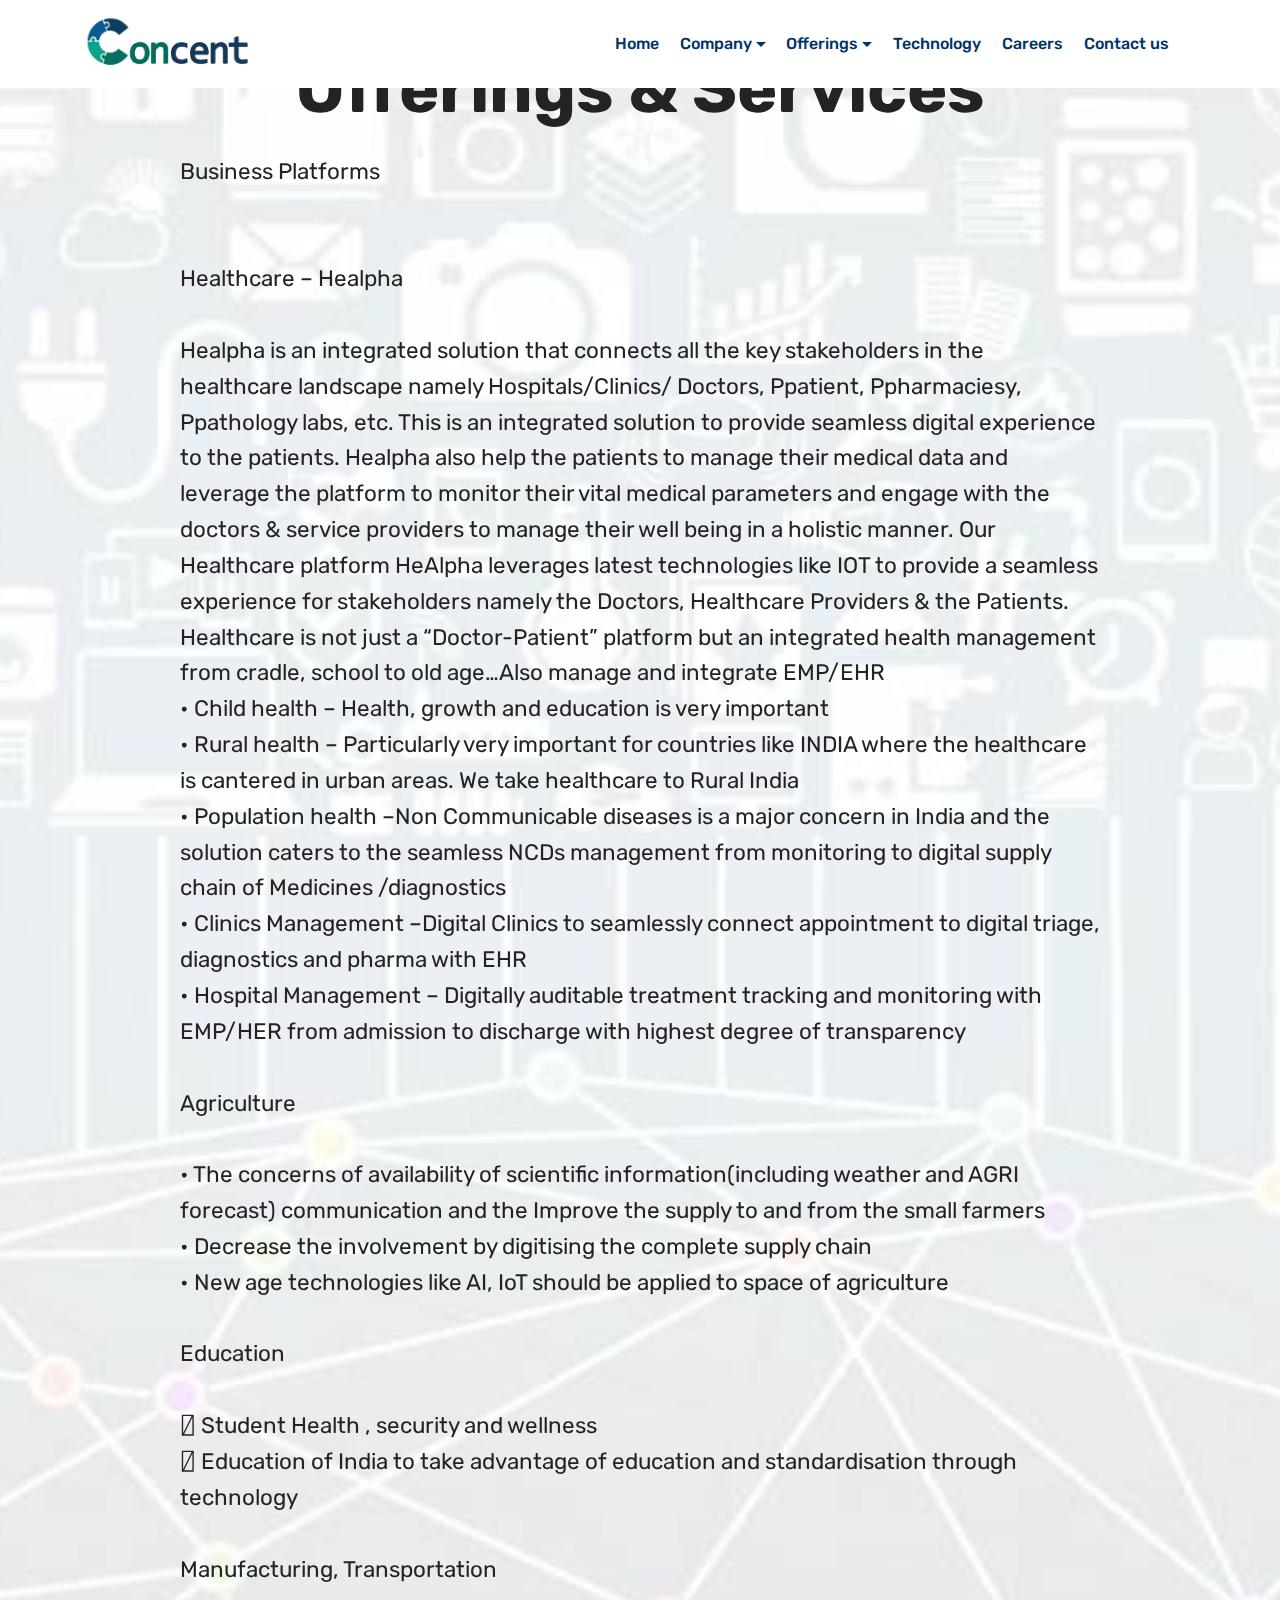
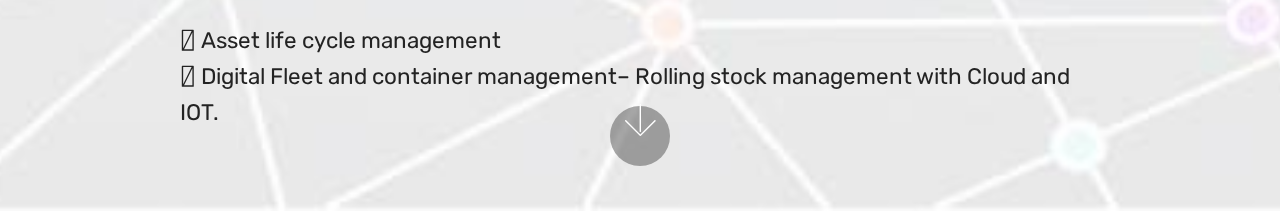
<file: page5.html>
<!DOCTYPE html>
<html>
<head>
  <!-- Site made with Mobirise Website Builder v4.4.1, https://mobirise.com -->
  <meta charset="UTF-8">
  <meta http-equiv="X-UA-Compatible" content="IE=edge">
  <meta name="generator" content="Mobirise v4.4.1, mobirise.com">
  <meta name="viewport" content="width=device-width, initial-scale=1">
  <link rel="shortcut icon" href="assets/images/concent-heal-corel-3072x1215.png" type="image/x-icon">
  <meta name="description" content="">
  <title>Offerings</title>
  <link rel="stylesheet" href="assets/web/assets/mobirise-icons/mobirise-icons.css">
  <link rel="stylesheet" href="assets/tether/tether.min.css">
  <link rel="stylesheet" href="assets/bootstrap/css/bootstrap.min.css">
  <link rel="stylesheet" href="assets/bootstrap/css/bootstrap-grid.min.css">
  <link rel="stylesheet" href="assets/bootstrap/css/bootstrap-reboot.min.css">
  <link rel="stylesheet" href="assets/dropdown/css/style.css">
  <link rel="stylesheet" href="assets/theme/css/style.css">
  <link rel="stylesheet" href="assets/mobirise/css/mbr-additional.css" type="text/css">
  
  
  
</head>
<body>
<section class="menu cid-qBY4pKLbr1" once="menu" id="menu1-25" data-rv-view="650">

    

    <nav class="navbar navbar-expand beta-menu navbar-dropdown align-items-center navbar-fixed-top navbar-toggleable-sm">
        <button class="navbar-toggler navbar-toggler-right" type="button" data-toggle="collapse" data-target="#navbarSupportedContent" aria-controls="navbarSupportedContent" aria-expanded="false" aria-label="Toggle navigation">
            <div class="hamburger">
                <span></span>
                <span></span>
                <span></span>
                <span></span>
            </div>
        </button>
        <div class="menu-logo">
            <div class="navbar-brand">
                <span class="navbar-logo">
                    <a href="index.html">
                         <img src="assets/images/concent-heal-corel-3072x1215.png" alt="Mobirise" title="" media-simple="true" style="height: 4.5rem;">
                    </a>
                </span>
                
            </div>
        </div>
        <div class="collapse navbar-collapse" id="navbarSupportedContent">
            <ul class="navbar-nav nav-dropdown nav-right" data-app-modern-menu="true"><li class="nav-item"><a class="nav-link link text-primary display-4" href="index.html" aria-expanded="false">
                        
                        Home</a></li><li class="nav-item dropdown"><a class="nav-link link dropdown-toggle text-primary display-4" href="page1.html" aria-expanded="false" data-toggle="dropdown-submenu">
                        
                        Company</a><div class="dropdown-menu"><a class="dropdown-item text-primary display-4" href="page1.html" aria-expanded="false">About us</a><a class="dropdown-item text-primary display-4" href="page2.html" aria-expanded="false">Vision</a><a class="dropdown-item text-primary display-4" href="page4.html" aria-expanded="false">Team</a></div></li><li class="nav-item dropdown"><a class="nav-link link dropdown-toggle text-primary display-4" href="page5.html" aria-expanded="false" data-toggle="dropdown-submenu">
                        
                        Offerings</a><div class="dropdown-menu"><a class="dropdown-item text-primary display-4" href="page6.html" aria-expanded="false">Services In Health Care domain</a><a class="dropdown-item text-primary display-4" href="page7.html" aria-expanded="false">Iot Services</a><a class="dropdown-item text-primary display-4" href="page8.html" aria-expanded="false">Platforms</a></div></li><li class="nav-item"><a class="nav-link link text-primary display-4" href="page9.html" aria-expanded="false">
                        
                        Technology</a></li><li class="nav-item"><a class="nav-link link text-primary display-4" href="page11.html" aria-expanded="false">
                        
                        Careers</a></li><li class="nav-item"><a class="nav-link link text-primary display-4" href="page12.html" aria-expanded="false">Contact us</a></li>
                <li class="nav-item">
                    <a class="nav-link link text-primary display-4" href="https://mobirise.com">
                        </a>
                </li></ul>
            
        </div>
    </nav>
</section>

<section class="engine"><a href="https://mobirise.co/o">bootstrap buttons</a></section><section class="cid-qCaLPZGt7G mbr-fullscreen mbr-parallax-background" id="header2-26" data-rv-view="652">

    

    

    <div class="container align-center">
        <div class="row justify-content-md-center">
            <div class="mbr-white col-md-10">
                <h1 class="mbr-section-title mbr-bold pb-3 mbr-fonts-style display-1">Offerings &amp; Services</h1>
                
                <p class="mbr-text pb-3 mbr-fonts-style display-5">Business Platforms
<br><br><br>Healthcare – Healpha &nbsp;<br>&nbsp;<br>Healpha is an integrated solution that connects all the key stakeholders in the healthcare landscape namely Hospitals/Clinics/ Doctors, Ppatient, Ppharmaciesy, Ppathology labs, etc. This is an integrated solution to provide seamless digital experience to the patients. Healpha also help the patients to manage their medical data and leverage the platform to monitor their vital medical parameters and engage with the doctors &amp; service providers to manage their well being in a holistic manner. Our Healthcare platform HeAlpha leverages latest technologies like IOT to provide a seamless experience for stakeholders namely the Doctors, Healthcare Providers &amp; the Patients. Healthcare  is not just a “Doctor-Patient” platform but an integrated health management from cradle, school to old age…Also manage and integrate EMP/EHR
<br>•	Child health – Health, growth and education is very important
<br>•	Rural health – Particularly very important for countries like INDIA where the healthcare is cantered in urban areas. We take healthcare to Rural India
<br>•	Population health –Non Communicable diseases is a major concern in India and the solution caters to the seamless NCDs management from monitoring to digital supply chain of Medicines /diagnostics
<br>•	Clinics Management –Digital Clinics to seamlessly connect appointment to digital triage, diagnostics and pharma with EHR
<br>•	Hospital Management – Digitally auditable treatment tracking and monitoring with EMP/HER from admission to discharge with highest degree of transparency
<br><br> Agriculture
<br><br>•	The concerns of availability of scientific information(including weather and AGRI forecast) communication and the Improve the supply to and from the small farmers
<br>•	Decrease the involvement by digitising the complete supply chain
<br>•	New age technologies like AI, IoT should be applied to space of agriculture
<br><br>Education
<br><br>	Student Health , security and wellness
<br>	Education of India to take advantage of education and standardisation through technology
<br><br>Manufacturing, Transportation
<br><br>	Asset life cycle management
<br>	Digital Fleet and container management– Rolling stock management with Cloud and IOT.&nbsp;<br></p>
                
            </div>
        </div>
    </div>
    <div class="mbr-arrow hidden-sm-down" aria-hidden="true">
        <a href="#next">
            <i class="mbri-down mbr-iconfont"></i>
        </a>
    </div>
</section>


  <script src="assets/web/assets/jquery/jquery.min.js"></script>
  <script src="assets/popper/popper.min.js"></script>
  <script src="assets/tether/tether.min.js"></script>
  <script src="assets/bootstrap/js/bootstrap.min.js"></script>
  <script src="assets/smooth-scroll/smooth-scroll.js"></script>
  <script src="assets/dropdown/js/script.min.js"></script>
  <script src="assets/touch-swipe/jquery.touch-swipe.min.js"></script>
  <script src="assets/jarallax/jarallax.min.js"></script>
  <script src="assets/theme/js/script.js"></script>
  
  
</body>
</html>
</file>
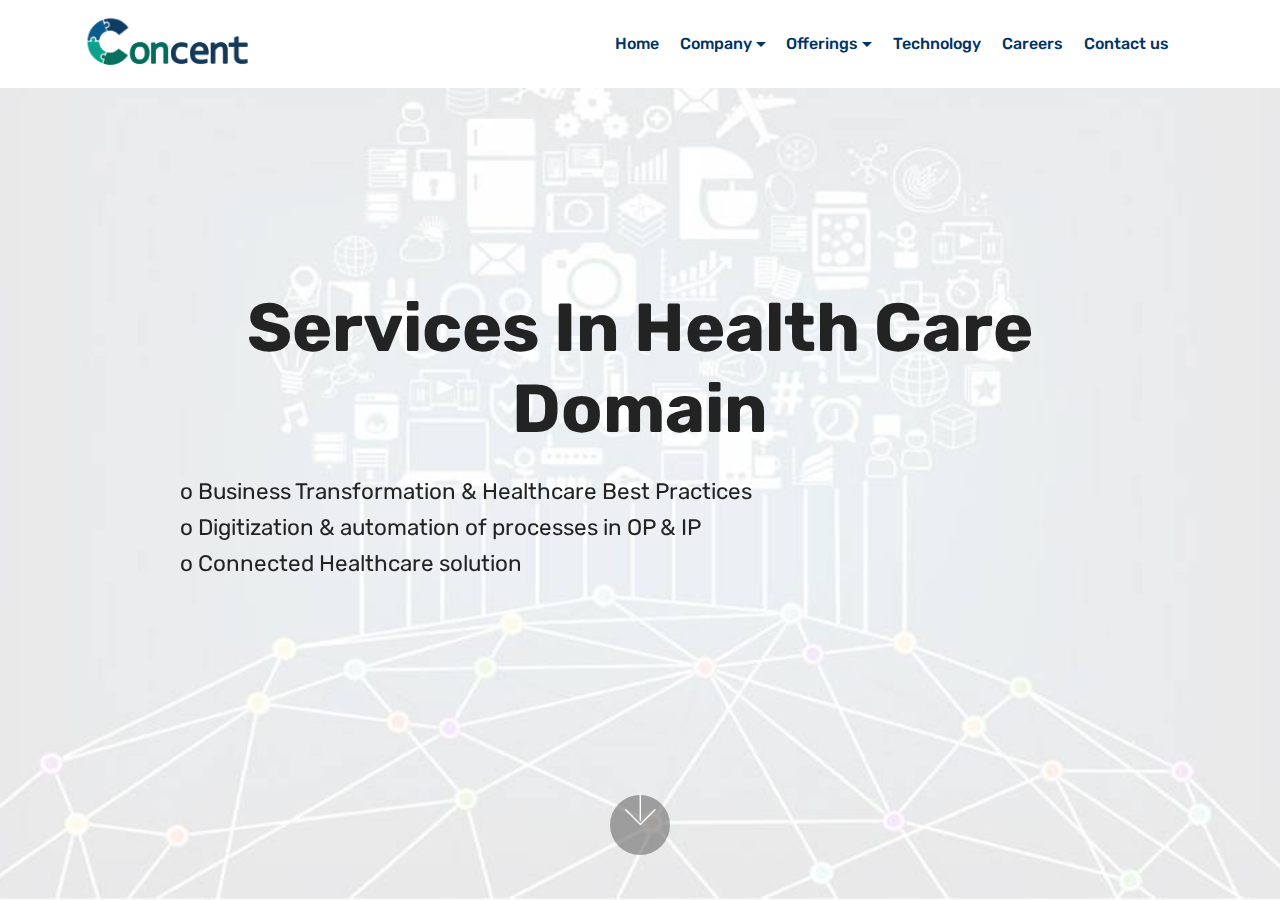
<file: page6.html>
<!DOCTYPE html>
<html>
<head>
  <!-- Site made with Mobirise Website Builder v4.4.1, https://mobirise.com -->
  <meta charset="UTF-8">
  <meta http-equiv="X-UA-Compatible" content="IE=edge">
  <meta name="generator" content="Mobirise v4.4.1, mobirise.com">
  <meta name="viewport" content="width=device-width, initial-scale=1">
  <link rel="shortcut icon" href="assets/images/concent-heal-corel-3072x1215.png" type="image/x-icon">
  <meta name="description" content="">
  <title>Services</title>
  <link rel="stylesheet" href="assets/web/assets/mobirise-icons/mobirise-icons.css">
  <link rel="stylesheet" href="assets/tether/tether.min.css">
  <link rel="stylesheet" href="assets/bootstrap/css/bootstrap.min.css">
  <link rel="stylesheet" href="assets/bootstrap/css/bootstrap-grid.min.css">
  <link rel="stylesheet" href="assets/bootstrap/css/bootstrap-reboot.min.css">
  <link rel="stylesheet" href="assets/dropdown/css/style.css">
  <link rel="stylesheet" href="assets/theme/css/style.css">
  <link rel="stylesheet" href="assets/mobirise/css/mbr-additional.css" type="text/css">
  
  
  
</head>
<body>
<section class="menu cid-qBY4pKLbr1" once="menu" id="menu1-28" data-rv-view="655">

    

    <nav class="navbar navbar-expand beta-menu navbar-dropdown align-items-center navbar-fixed-top navbar-toggleable-sm">
        <button class="navbar-toggler navbar-toggler-right" type="button" data-toggle="collapse" data-target="#navbarSupportedContent" aria-controls="navbarSupportedContent" aria-expanded="false" aria-label="Toggle navigation">
            <div class="hamburger">
                <span></span>
                <span></span>
                <span></span>
                <span></span>
            </div>
        </button>
        <div class="menu-logo">
            <div class="navbar-brand">
                <span class="navbar-logo">
                    <a href="index.html">
                         <img src="assets/images/concent-heal-corel-3072x1215.png" alt="Mobirise" title="" media-simple="true" style="height: 4.5rem;">
                    </a>
                </span>
                
            </div>
        </div>
        <div class="collapse navbar-collapse" id="navbarSupportedContent">
            <ul class="navbar-nav nav-dropdown nav-right" data-app-modern-menu="true"><li class="nav-item"><a class="nav-link link text-primary display-4" href="index.html" aria-expanded="false">
                        
                        Home</a></li><li class="nav-item dropdown"><a class="nav-link link dropdown-toggle text-primary display-4" href="page1.html" aria-expanded="false" data-toggle="dropdown-submenu">
                        
                        Company</a><div class="dropdown-menu"><a class="dropdown-item text-primary display-4" href="page1.html" aria-expanded="false">About us</a><a class="dropdown-item text-primary display-4" href="page2.html" aria-expanded="false">Vision</a><a class="dropdown-item text-primary display-4" href="page4.html" aria-expanded="false">Team</a></div></li><li class="nav-item dropdown"><a class="nav-link link dropdown-toggle text-primary display-4" href="page5.html" aria-expanded="false" data-toggle="dropdown-submenu">
                        
                        Offerings</a><div class="dropdown-menu"><a class="dropdown-item text-primary display-4" href="page6.html" aria-expanded="false">Services In Health Care domain</a><a class="dropdown-item text-primary display-4" href="page7.html" aria-expanded="false">Iot Services</a><a class="dropdown-item text-primary display-4" href="page8.html" aria-expanded="false">Platforms</a></div></li><li class="nav-item"><a class="nav-link link text-primary display-4" href="page9.html" aria-expanded="false">
                        
                        Technology</a></li><li class="nav-item"><a class="nav-link link text-primary display-4" href="page11.html" aria-expanded="false">
                        
                        Careers</a></li><li class="nav-item"><a class="nav-link link text-primary display-4" href="page12.html" aria-expanded="false">Contact us</a></li>
                <li class="nav-item">
                    <a class="nav-link link text-primary display-4" href="https://mobirise.com">
                        </a>
                </li></ul>
            
        </div>
    </nav>
</section>

<section class="engine"><a href="https://mobirise.co/i">how to build your own website</a></section><section class="cid-qCaLPZGt7G mbr-fullscreen mbr-parallax-background" id="header2-29" data-rv-view="657">

    

    

    <div class="container align-center">
        <div class="row justify-content-md-center">
            <div class="mbr-white col-md-10">
                <h1 class="mbr-section-title mbr-bold pb-3 mbr-fonts-style display-1">Services In Health Care Domain</h1>
                
                <p class="mbr-text pb-3 mbr-fonts-style display-5">o	Business Transformation &amp; Healthcare Best Practices
<br>o	Digitization &amp;  automation of processes in OP &amp; IP
<br>o	Connected Healthcare solution&nbsp;<br></p>
                
            </div>
        </div>
    </div>
    <div class="mbr-arrow hidden-sm-down" aria-hidden="true">
        <a href="#next">
            <i class="mbri-down mbr-iconfont"></i>
        </a>
    </div>
</section>


  <script src="assets/web/assets/jquery/jquery.min.js"></script>
  <script src="assets/popper/popper.min.js"></script>
  <script src="assets/tether/tether.min.js"></script>
  <script src="assets/bootstrap/js/bootstrap.min.js"></script>
  <script src="assets/smooth-scroll/smooth-scroll.js"></script>
  <script src="assets/dropdown/js/script.min.js"></script>
  <script src="assets/touch-swipe/jquery.touch-swipe.min.js"></script>
  <script src="assets/jarallax/jarallax.min.js"></script>
  <script src="assets/theme/js/script.js"></script>
  
  
</body>
</html>
</file>
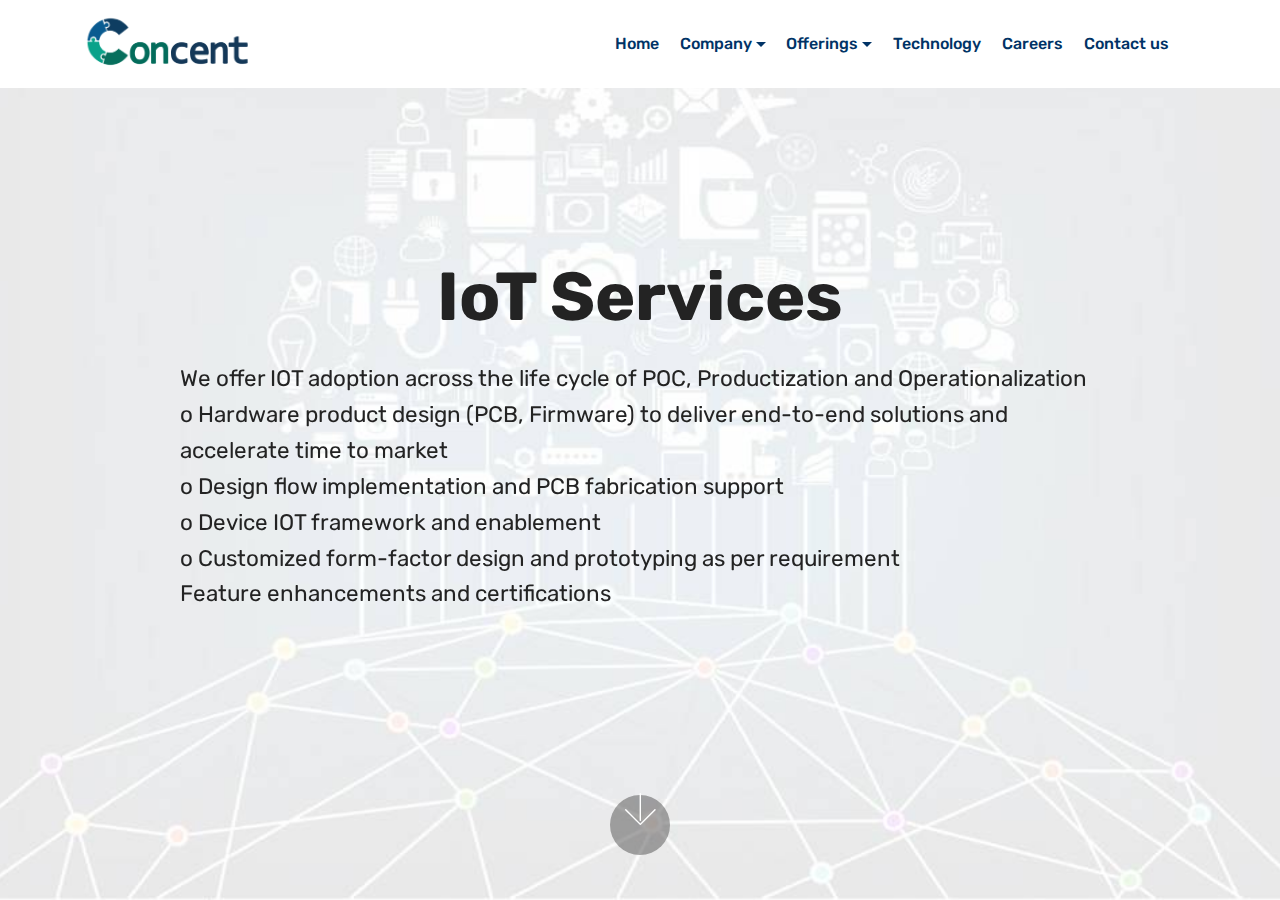
<file: page7.html>
<!DOCTYPE html>
<html>
<head>
  <!-- Site made with Mobirise Website Builder v4.4.1, https://mobirise.com -->
  <meta charset="UTF-8">
  <meta http-equiv="X-UA-Compatible" content="IE=edge">
  <meta name="generator" content="Mobirise v4.4.1, mobirise.com">
  <meta name="viewport" content="width=device-width, initial-scale=1">
  <link rel="shortcut icon" href="assets/images/concent-heal-corel-3072x1215.png" type="image/x-icon">
  <meta name="description" content="">
  <title>IOT Services</title>
  <link rel="stylesheet" href="assets/web/assets/mobirise-icons/mobirise-icons.css">
  <link rel="stylesheet" href="assets/tether/tether.min.css">
  <link rel="stylesheet" href="assets/bootstrap/css/bootstrap.min.css">
  <link rel="stylesheet" href="assets/bootstrap/css/bootstrap-grid.min.css">
  <link rel="stylesheet" href="assets/bootstrap/css/bootstrap-reboot.min.css">
  <link rel="stylesheet" href="assets/dropdown/css/style.css">
  <link rel="stylesheet" href="assets/theme/css/style.css">
  <link rel="stylesheet" href="assets/mobirise/css/mbr-additional.css" type="text/css">
  
  
  
</head>
<body>
<section class="menu cid-qBY4pKLbr1" once="menu" id="menu1-2b" data-rv-view="660">

    

    <nav class="navbar navbar-expand beta-menu navbar-dropdown align-items-center navbar-fixed-top navbar-toggleable-sm">
        <button class="navbar-toggler navbar-toggler-right" type="button" data-toggle="collapse" data-target="#navbarSupportedContent" aria-controls="navbarSupportedContent" aria-expanded="false" aria-label="Toggle navigation">
            <div class="hamburger">
                <span></span>
                <span></span>
                <span></span>
                <span></span>
            </div>
        </button>
        <div class="menu-logo">
            <div class="navbar-brand">
                <span class="navbar-logo">
                    <a href="index.html">
                         <img src="assets/images/concent-heal-corel-3072x1215.png" alt="Mobirise" title="" media-simple="true" style="height: 4.5rem;">
                    </a>
                </span>
                
            </div>
        </div>
        <div class="collapse navbar-collapse" id="navbarSupportedContent">
            <ul class="navbar-nav nav-dropdown nav-right" data-app-modern-menu="true"><li class="nav-item"><a class="nav-link link text-primary display-4" href="index.html" aria-expanded="false">
                        
                        Home</a></li><li class="nav-item dropdown"><a class="nav-link link dropdown-toggle text-primary display-4" href="page1.html" aria-expanded="false" data-toggle="dropdown-submenu">
                        
                        Company</a><div class="dropdown-menu"><a class="dropdown-item text-primary display-4" href="page1.html" aria-expanded="false">About us</a><a class="dropdown-item text-primary display-4" href="page2.html" aria-expanded="false">Vision</a><a class="dropdown-item text-primary display-4" href="page4.html" aria-expanded="false">Team</a></div></li><li class="nav-item dropdown"><a class="nav-link link dropdown-toggle text-primary display-4" href="page5.html" aria-expanded="false" data-toggle="dropdown-submenu">
                        
                        Offerings</a><div class="dropdown-menu"><a class="dropdown-item text-primary display-4" href="page6.html" aria-expanded="false">Services In Health Care domain</a><a class="dropdown-item text-primary display-4" href="page7.html" aria-expanded="false">Iot Services</a><a class="dropdown-item text-primary display-4" href="page8.html" aria-expanded="false">Platforms</a></div></li><li class="nav-item"><a class="nav-link link text-primary display-4" href="page9.html" aria-expanded="false">
                        
                        Technology</a></li><li class="nav-item"><a class="nav-link link text-primary display-4" href="page11.html" aria-expanded="false">
                        
                        Careers</a></li><li class="nav-item"><a class="nav-link link text-primary display-4" href="page12.html" aria-expanded="false">Contact us</a></li>
                <li class="nav-item">
                    <a class="nav-link link text-primary display-4" href="https://mobirise.com">
                        </a>
                </li></ul>
            
        </div>
    </nav>
</section>

<section class="engine"><a href="https://mobirise.co/e">web building software</a></section><section class="cid-qCaLPZGt7G mbr-fullscreen mbr-parallax-background" id="header2-2c" data-rv-view="662">

    

    

    <div class="container align-center">
        <div class="row justify-content-md-center">
            <div class="mbr-white col-md-10">
                <h1 class="mbr-section-title mbr-bold pb-3 mbr-fonts-style display-1">IoT Services</h1>
                
                <p class="mbr-text pb-3 mbr-fonts-style display-5">We offer IOT adoption across the life cycle of POC, Productization and Operationalization
<br>o	Hardware product design (PCB, Firmware) to deliver end-to-end solutions and accelerate time to market
<br>o	Design flow implementation and PCB fabrication support
<br>o	Device IOT framework and enablement
<br>o	Customized form-factor design and prototyping as per requirement
<br>	Feature enhancements and certifications&nbsp;<br></p>
                
            </div>
        </div>
    </div>
    <div class="mbr-arrow hidden-sm-down" aria-hidden="true">
        <a href="#next">
            <i class="mbri-down mbr-iconfont"></i>
        </a>
    </div>
</section>


  <script src="assets/web/assets/jquery/jquery.min.js"></script>
  <script src="assets/popper/popper.min.js"></script>
  <script src="assets/tether/tether.min.js"></script>
  <script src="assets/bootstrap/js/bootstrap.min.js"></script>
  <script src="assets/smooth-scroll/smooth-scroll.js"></script>
  <script src="assets/dropdown/js/script.min.js"></script>
  <script src="assets/touch-swipe/jquery.touch-swipe.min.js"></script>
  <script src="assets/jarallax/jarallax.min.js"></script>
  <script src="assets/theme/js/script.js"></script>
  
  
</body>
</html>
</file>
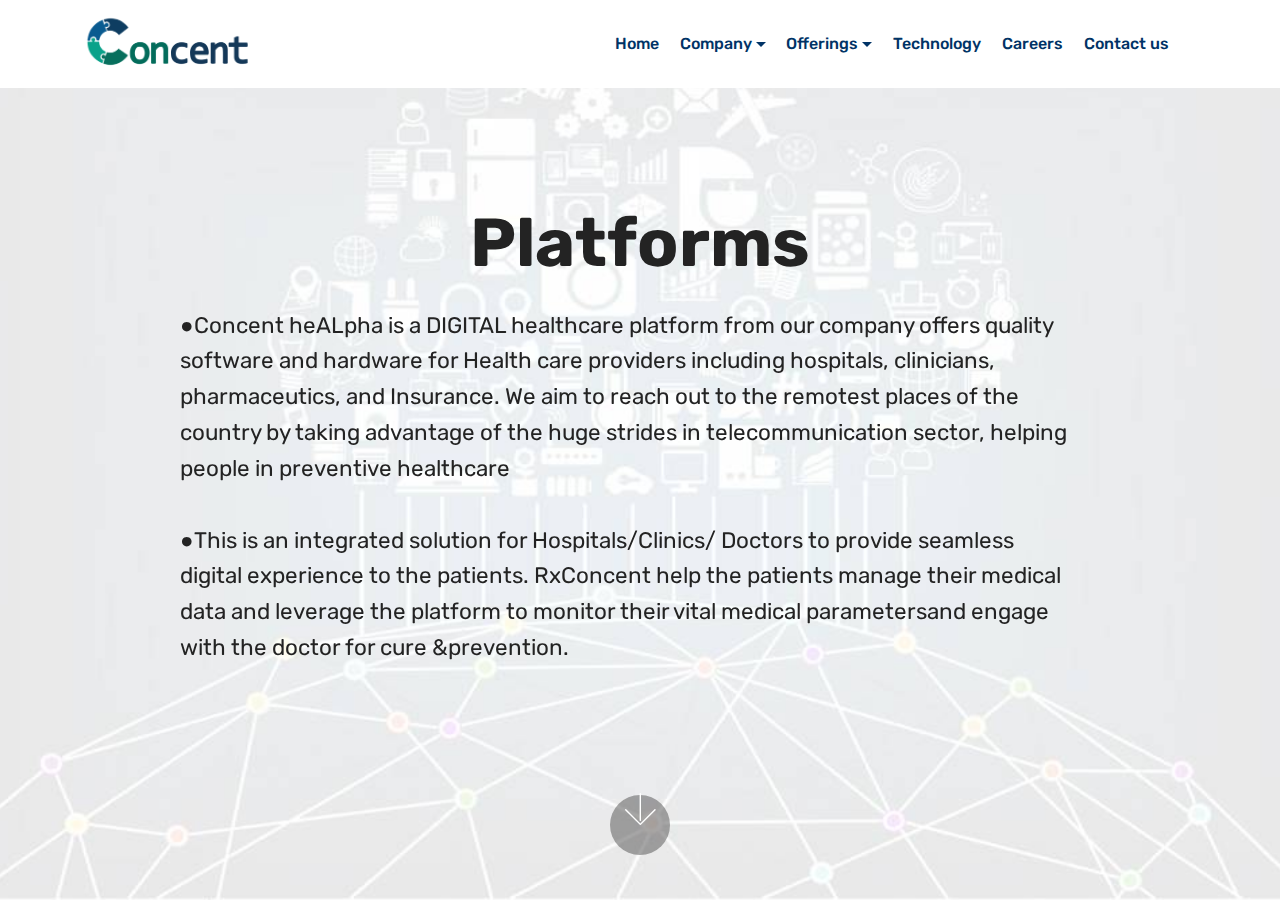
<file: page8.html>
<!DOCTYPE html>
<html>
<head>
  <!-- Site made with Mobirise Website Builder v4.4.1, https://mobirise.com -->
  <meta charset="UTF-8">
  <meta http-equiv="X-UA-Compatible" content="IE=edge">
  <meta name="generator" content="Mobirise v4.4.1, mobirise.com">
  <meta name="viewport" content="width=device-width, initial-scale=1">
  <link rel="shortcut icon" href="assets/images/concent-heal-corel-3072x1215.png" type="image/x-icon">
  <meta name="description" content="">
  <title>Platforms</title>
  <link rel="stylesheet" href="assets/web/assets/mobirise-icons/mobirise-icons.css">
  <link rel="stylesheet" href="assets/tether/tether.min.css">
  <link rel="stylesheet" href="assets/bootstrap/css/bootstrap.min.css">
  <link rel="stylesheet" href="assets/bootstrap/css/bootstrap-grid.min.css">
  <link rel="stylesheet" href="assets/bootstrap/css/bootstrap-reboot.min.css">
  <link rel="stylesheet" href="assets/dropdown/css/style.css">
  <link rel="stylesheet" href="assets/theme/css/style.css">
  <link rel="stylesheet" href="assets/mobirise/css/mbr-additional.css" type="text/css">
  
  
  
</head>
<body>
<section class="menu cid-qBY4pKLbr1" once="menu" id="menu1-2e" data-rv-view="665">

    

    <nav class="navbar navbar-expand beta-menu navbar-dropdown align-items-center navbar-fixed-top navbar-toggleable-sm">
        <button class="navbar-toggler navbar-toggler-right" type="button" data-toggle="collapse" data-target="#navbarSupportedContent" aria-controls="navbarSupportedContent" aria-expanded="false" aria-label="Toggle navigation">
            <div class="hamburger">
                <span></span>
                <span></span>
                <span></span>
                <span></span>
            </div>
        </button>
        <div class="menu-logo">
            <div class="navbar-brand">
                <span class="navbar-logo">
                    <a href="index.html">
                         <img src="assets/images/concent-heal-corel-3072x1215.png" alt="Mobirise" title="" media-simple="true" style="height: 4.5rem;">
                    </a>
                </span>
                
            </div>
        </div>
        <div class="collapse navbar-collapse" id="navbarSupportedContent">
            <ul class="navbar-nav nav-dropdown nav-right" data-app-modern-menu="true"><li class="nav-item"><a class="nav-link link text-primary display-4" href="index.html" aria-expanded="false">
                        
                        Home</a></li><li class="nav-item dropdown"><a class="nav-link link dropdown-toggle text-primary display-4" href="page1.html" aria-expanded="false" data-toggle="dropdown-submenu">
                        
                        Company</a><div class="dropdown-menu"><a class="dropdown-item text-primary display-4" href="page1.html" aria-expanded="false">About us</a><a class="dropdown-item text-primary display-4" href="page2.html" aria-expanded="false">Vision</a><a class="dropdown-item text-primary display-4" href="page4.html" aria-expanded="false">Team</a></div></li><li class="nav-item dropdown"><a class="nav-link link dropdown-toggle text-primary display-4" href="page5.html" aria-expanded="false" data-toggle="dropdown-submenu">
                        
                        Offerings</a><div class="dropdown-menu"><a class="dropdown-item text-primary display-4" href="page6.html" aria-expanded="false">Services In Health Care domain</a><a class="dropdown-item text-primary display-4" href="page7.html" aria-expanded="false">Iot Services</a><a class="dropdown-item text-primary display-4" href="page8.html" aria-expanded="false">Platforms</a></div></li><li class="nav-item"><a class="nav-link link text-primary display-4" href="page9.html" aria-expanded="false">
                        
                        Technology</a></li><li class="nav-item"><a class="nav-link link text-primary display-4" href="page11.html" aria-expanded="false">
                        
                        Careers</a></li><li class="nav-item"><a class="nav-link link text-primary display-4" href="page12.html" aria-expanded="false">Contact us</a></li>
                <li class="nav-item">
                    <a class="nav-link link text-primary display-4" href="https://mobirise.com">
                        </a>
                </li></ul>
            
        </div>
    </nav>
</section>

<section class="engine"><a href="https://mobirise.co/g">how to create a website for free</a></section><section class="cid-qCaLPZGt7G mbr-fullscreen mbr-parallax-background" id="header2-2f" data-rv-view="667">

    

    

    <div class="container align-center">
        <div class="row justify-content-md-center">
            <div class="mbr-white col-md-10">
                <h1 class="mbr-section-title mbr-bold pb-3 mbr-fonts-style display-1">Platforms</h1>
                
                <p class="mbr-text pb-3 mbr-fonts-style display-5">●Concent heALpha is a DIGITAL healthcare platform from our company offers quality 
<br>software and hardware for Health care providers including hospitals, clinicians, 
<br>pharmaceutics, and Insurance.    We aim to reach out to the remotest places of the country by taking advantage of the huge strides in telecommunication sector, helping people in preventive healthcare <br>
<br>●This is an integrated solution for Hospitals/Clinics/ Doctors to provide seamless 
<br>digital experience to the patients. RxConcent help the patients manage their medical 
<br>data and leverage the platform to monitor their vital medical parametersand engage 
<br>with the doctor for cure &amp;prevention.&nbsp;</p>
                
            </div>
        </div>
    </div>
    <div class="mbr-arrow hidden-sm-down" aria-hidden="true">
        <a href="#next">
            <i class="mbri-down mbr-iconfont"></i>
        </a>
    </div>
</section>


  <script src="assets/web/assets/jquery/jquery.min.js"></script>
  <script src="assets/popper/popper.min.js"></script>
  <script src="assets/tether/tether.min.js"></script>
  <script src="assets/bootstrap/js/bootstrap.min.js"></script>
  <script src="assets/smooth-scroll/smooth-scroll.js"></script>
  <script src="assets/dropdown/js/script.min.js"></script>
  <script src="assets/touch-swipe/jquery.touch-swipe.min.js"></script>
  <script src="assets/jarallax/jarallax.min.js"></script>
  <script src="assets/theme/js/script.js"></script>
  
  
</body>
</html>
</file>
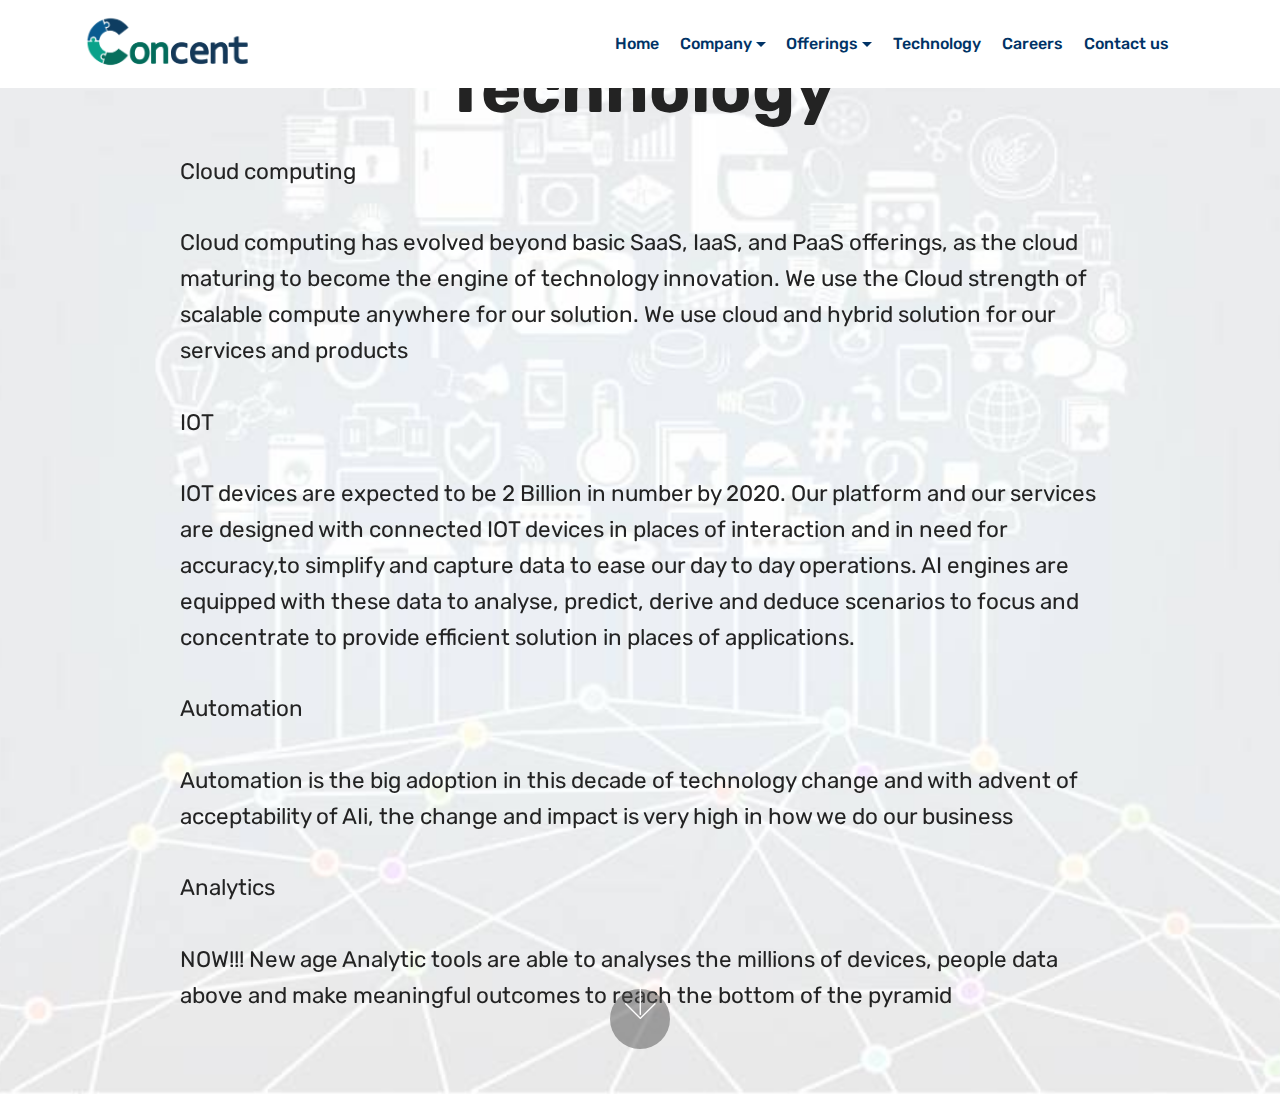
<file: page9.html>
<!DOCTYPE html>
<html>
<head>
  <!-- Site made with Mobirise Website Builder v4.4.1, https://mobirise.com -->
  <meta charset="UTF-8">
  <meta http-equiv="X-UA-Compatible" content="IE=edge">
  <meta name="generator" content="Mobirise v4.4.1, mobirise.com">
  <meta name="viewport" content="width=device-width, initial-scale=1">
  <link rel="shortcut icon" href="assets/images/concent-heal-corel-3072x1215.png" type="image/x-icon">
  <meta name="description" content="">
  <title>Technology</title>
  <link rel="stylesheet" href="assets/web/assets/mobirise-icons/mobirise-icons.css">
  <link rel="stylesheet" href="assets/tether/tether.min.css">
  <link rel="stylesheet" href="assets/bootstrap/css/bootstrap.min.css">
  <link rel="stylesheet" href="assets/bootstrap/css/bootstrap-grid.min.css">
  <link rel="stylesheet" href="assets/bootstrap/css/bootstrap-reboot.min.css">
  <link rel="stylesheet" href="assets/dropdown/css/style.css">
  <link rel="stylesheet" href="assets/theme/css/style.css">
  <link rel="stylesheet" href="assets/mobirise/css/mbr-additional.css" type="text/css">
  
  
  
</head>
<body>
<section class="menu cid-qBY4pKLbr1" once="menu" id="menu1-2h" data-rv-view="670">

    

    <nav class="navbar navbar-expand beta-menu navbar-dropdown align-items-center navbar-fixed-top navbar-toggleable-sm">
        <button class="navbar-toggler navbar-toggler-right" type="button" data-toggle="collapse" data-target="#navbarSupportedContent" aria-controls="navbarSupportedContent" aria-expanded="false" aria-label="Toggle navigation">
            <div class="hamburger">
                <span></span>
                <span></span>
                <span></span>
                <span></span>
            </div>
        </button>
        <div class="menu-logo">
            <div class="navbar-brand">
                <span class="navbar-logo">
                    <a href="index.html">
                         <img src="assets/images/concent-heal-corel-3072x1215.png" alt="Mobirise" title="" media-simple="true" style="height: 4.5rem;">
                    </a>
                </span>
                
            </div>
        </div>
        <div class="collapse navbar-collapse" id="navbarSupportedContent">
            <ul class="navbar-nav nav-dropdown nav-right" data-app-modern-menu="true"><li class="nav-item"><a class="nav-link link text-primary display-4" href="index.html" aria-expanded="false">
                        
                        Home</a></li><li class="nav-item dropdown"><a class="nav-link link dropdown-toggle text-primary display-4" href="page1.html" aria-expanded="false" data-toggle="dropdown-submenu">
                        
                        Company</a><div class="dropdown-menu"><a class="dropdown-item text-primary display-4" href="page1.html" aria-expanded="false">About us</a><a class="dropdown-item text-primary display-4" href="page2.html" aria-expanded="false">Vision</a><a class="dropdown-item text-primary display-4" href="page4.html" aria-expanded="false">Team</a></div></li><li class="nav-item dropdown"><a class="nav-link link dropdown-toggle text-primary display-4" href="page5.html" aria-expanded="false" data-toggle="dropdown-submenu">
                        
                        Offerings</a><div class="dropdown-menu"><a class="dropdown-item text-primary display-4" href="page6.html" aria-expanded="false">Services In Health Care domain</a><a class="dropdown-item text-primary display-4" href="page7.html" aria-expanded="false">Iot Services</a><a class="dropdown-item text-primary display-4" href="page8.html" aria-expanded="false">Platforms</a></div></li><li class="nav-item"><a class="nav-link link text-primary display-4" href="page9.html" aria-expanded="false">
                        
                        Technology</a></li><li class="nav-item"><a class="nav-link link text-primary display-4" href="page11.html" aria-expanded="false">
                        
                        Careers</a></li><li class="nav-item"><a class="nav-link link text-primary display-4" href="page12.html" aria-expanded="false">Contact us</a></li>
                <li class="nav-item">
                    <a class="nav-link link text-primary display-4" href="https://mobirise.com">
                        </a>
                </li></ul>
            
        </div>
    </nav>
</section>

<section class="engine"><a href="https://mobirise.co/b">website creator</a></section><section class="cid-qCaLPZGt7G mbr-fullscreen mbr-parallax-background" id="header2-2i" data-rv-view="672">

    

    

    <div class="container align-center">
        <div class="row justify-content-md-center">
            <div class="mbr-white col-md-10">
                <h1 class="mbr-section-title mbr-bold pb-3 mbr-fonts-style display-1">Technology</h1>
                
                <p class="mbr-text pb-3 mbr-fonts-style display-5">Cloud computing
<br><br>Cloud computing has evolved beyond basic SaaS, IaaS, and PaaS offerings, as the cloud maturing to become the engine of technology innovation. We use the Cloud strength of scalable compute anywhere for our solution. We use cloud and hybrid solution for our services and products<br> 
<br>IOT
<br><br>IOT devices are expected to be 2 Billion in number by 2020. Our platform and our services are designed with connected IOT devices in places of interaction and in need for accuracy,to simplify and capture data to ease our day to day operations. AI engines are equipped with these data to analyse, predict, derive and deduce scenarios to focus and concentrate to provide efficient solution in places of applications.
<br><br>Automation
<br><br>Automation is the big adoption in this decade of technology change and with advent of acceptability of AIi, the change and impact is very high in how we do our business
<br><br>Analytics
<br><br>NOW!!! New age Analytic tools are able to analyses the millions of devices, people data above and make meaningful  outcomes to reach the bottom of the pyramid&nbsp;<br></p>
                
            </div>
        </div>
    </div>
    <div class="mbr-arrow hidden-sm-down" aria-hidden="true">
        <a href="#next">
            <i class="mbri-down mbr-iconfont"></i>
        </a>
    </div>
</section>


  <script src="assets/web/assets/jquery/jquery.min.js"></script>
  <script src="assets/popper/popper.min.js"></script>
  <script src="assets/tether/tether.min.js"></script>
  <script src="assets/bootstrap/js/bootstrap.min.js"></script>
  <script src="assets/smooth-scroll/smooth-scroll.js"></script>
  <script src="assets/dropdown/js/script.min.js"></script>
  <script src="assets/touch-swipe/jquery.touch-swipe.min.js"></script>
  <script src="assets/jarallax/jarallax.min.js"></script>
  <script src="assets/theme/js/script.js"></script>
  
  
</body>
</html>
</file>
<file: assets/web/assets/mobirise-icons/mobirise-icons.css>
@font-face {
  font-family: 'MobiriseIcons';
  src:  url('mobirise-icons.eot?spat4u');
  src:  url('mobirise-icons.eot?spat4u#iefix') format('embedded-opentype'),
    url('mobirise-icons.ttf?spat4u') format('truetype'),
    url('mobirise-icons.woff?spat4u') format('woff'),
    url('mobirise-icons.svg?spat4u#MobiriseIcons') format('svg');
  font-weight: normal;
  font-style: normal;
}

[class^="mbri-"], [class*=" mbri-"] {
  /* use !important to prevent issues with browser extensions that change fonts */
  font-family: MobiriseIcons !important;
  speak: none;
  font-style: normal;
  font-weight: normal;
  font-variant: normal;
  text-transform: none;
  line-height: 1;

  /* Better Font Rendering =========== */
  -webkit-font-smoothing: antialiased;
  -moz-osx-font-smoothing: grayscale;
}

.mbri-add-submenu:before {
  content: "\e900";
}
.mbri-alert:before {
  content: "\e901";
}
.mbri-align-center:before {
  content: "\e902";
}
.mbri-align-justify:before {
  content: "\e903";
}
.mbri-align-left:before {
  content: "\e904";
}
.mbri-align-right:before {
  content: "\e905";
}
.mbri-android:before {
  content: "\e906";
}
.mbri-apple:before {
  content: "\e907";
}
.mbri-arrow-down:before {
  content: "\e908";
}
.mbri-arrow-next:before {
  content: "\e909";
}
.mbri-arrow-prev:before {
  content: "\e90a";
}
.mbri-arrow-up:before {
  content: "\e90b";
}
.mbri-bold:before {
  content: "\e90c";
}
.mbri-bookmark:before {
  content: "\e90d";
}
.mbri-bootstrap:before {
  content: "\e90e";
}
.mbri-briefcase:before {
  content: "\e90f";
}
.mbri-browse:before {
  content: "\e910";
}
.mbri-bulleted-list:before {
  content: "\e911";
}
.mbri-calendar:before {
  content: "\e912";
}
.mbri-camera:before {
  content: "\e913";
}
.mbri-cart-add:before {
  content: "\e914";
}
.mbri-cart-full:before {
  content: "\e915";
}
.mbri-cash:before {
  content: "\e916";
}
.mbri-change-style:before {
  content: "\e917";
}
.mbri-chat:before {
  content: "\e918";
}
.mbri-clock:before {
  content: "\e919";
}
.mbri-close:before {
  content: "\e91a";
}
.mbri-cloud:before {
  content: "\e91b";
}
.mbri-code:before {
  content: "\e91c";
}
.mbri-contact-form:before {
  content: "\e91d";
}
.mbri-credit-card:before {
  content: "\e91e";
}
.mbri-cursor-click:before {
  content: "\e91f";
}
.mbri-cust-feedback:before {
  content: "\e920";
}
.mbri-database:before {
  content: "\e921";
}
.mbri-delivery:before {
  content: "\e922";
}
.mbri-desktop:before {
  content: "\e923";
}
.mbri-devices:before {
  content: "\e924";
}
.mbri-down:before {
  content: "\e925";
}
.mbri-download:before {
  content: "\e989";
}
.mbri-drag-n-drop:before {
  content: "\e927";
}
.mbri-drag-n-drop2:before {
  content: "\e928";
}
.mbri-edit:before {
  content: "\e929";
}
.mbri-edit2:before {
  content: "\e92a";
}
.mbri-error:before {
  content: "\e92b";
}
.mbri-extension:before {
  content: "\e92c";
}
.mbri-features:before {
  content: "\e92d";
}
.mbri-file:before {
  content: "\e92e";
}
.mbri-flag:before {
  content: "\e92f";
}
.mbri-folder:before {
  content: "\e930";
}
.mbri-gift:before {
  content: "\e931";
}
.mbri-github:before {
  content: "\e932";
}
.mbri-globe:before {
  content: "\e933";
}
.mbri-globe-2:before {
  content: "\e934";
}
.mbri-growing-chart:before {
  content: "\e935";
}
.mbri-hearth:before {
  content: "\e936";
}
.mbri-help:before {
  content: "\e937";
}
.mbri-home:before {
  content: "\e938";
}
.mbri-hot-cup:before {
  content: "\e939";
}
.mbri-idea:before {
  content: "\e93a";
}
.mbri-image-gallery:before {
  content: "\e93b";
}
.mbri-image-slider:before {
  content: "\e93c";
}
.mbri-info:before {
  content: "\e93d";
}
.mbri-italic:before {
  content: "\e93e";
}
.mbri-key:before {
  content: "\e93f";
}
.mbri-laptop:before {
  content: "\e940";
}
.mbri-layers:before {
  content: "\e941";
}
.mbri-left-right:before {
  content: "\e942";
}
.mbri-left:before {
  content: "\e943";
}
.mbri-letter:before {
  content: "\e944";
}
.mbri-like:before {
  content: "\e945";
}
.mbri-link:before {
  content: "\e946";
}
.mbri-lock:before {
  content: "\e947";
}
.mbri-login:before {
  content: "\e948";
}
.mbri-logout:before {
  content: "\e949";
}
.mbri-magic-stick:before {
  content: "\e94a";
}
.mbri-map-pin:before {
  content: "\e94b";
}
.mbri-menu:before {
  content: "\e94c";
}
.mbri-mobile:before {
  content: "\e94d";
}
.mbri-mobile2:before {
  content: "\e94e";
}
.mbri-mobirise:before {
  content: "\e94f";
}
.mbri-more-horizontal:before {
  content: "\e950";
}
.mbri-more-vertical:before {
  content: "\e951";
}
.mbri-music:before {
  content: "\e952";
}
.mbri-new-file:before {
  content: "\e953";
}
.mbri-numbered-list:before {
  content: "\e954";
}
.mbri-opened-folder:before {
  content: "\e955";
}
.mbri-pages:before {
  content: "\e956";
}
.mbri-paper-plane:before {
  content: "\e957";
}
.mbri-paperclip:before {
  content: "\e958";
}
.mbri-photo:before {
  content: "\e959";
}
.mbri-photos:before {
  content: "\e95a";
}
.mbri-pin:before {
  content: "\e95b";
}
.mbri-play:before {
  content: "\e95c";
}
.mbri-plus:before {
  content: "\e95d";
}
.mbri-preview:before {
  content: "\e95e";
}
.mbri-print:before {
  content: "\e95f";
}
.mbri-protect:before {
  content: "\e960";
}
.mbri-question:before {
  content: "\e961";
}
.mbri-quote-left:before {
  content: "\e962";
}
.mbri-quote-right:before {
  content: "\e963";
}
.mbri-refresh:before {
  content: "\e964";
}
.mbri-responsive:before {
  content: "\e965";
}
.mbri-right:before {
  content: "\e966";
}
.mbri-rocket:before {
  content: "\e967";
}
.mbri-sad-face:before {
  content: "\e968";
}
.mbri-sale:before {
  content: "\e969";
}
.mbri-save:before {
  content: "\e96a";
}
.mbri-search:before {
  content: "\e96b";
}
.mbri-setting:before {
  content: "\e96c";
}
.mbri-setting2:before {
  content: "\e96d";
}
.mbri-setting3:before {
  content: "\e96e";
}
.mbri-share:before {
  content: "\e96f";
}
.mbri-shopping-bag:before {
  content: "\e970";
}
.mbri-shopping-basket:before {
  content: "\e971";
}
.mbri-shopping-cart:before {
  content: "\e972";
}
.mbri-sites:before {
  content: "\e973";
}
.mbri-smile-face:before {
  content: "\e974";
}
.mbri-speed:before {
  content: "\e975";
}
.mbri-star:before {
  content: "\e976";
}
.mbri-success:before {
  content: "\e977";
}
.mbri-sun:before {
  content: "\e978";
}
.mbri-sun2:before {
  content: "\e979";
}
.mbri-tablet:before {
  content: "\e97a";
}
.mbri-tablet-vertical:before {
  content: "\e97b";
}
.mbri-target:before {
  content: "\e97c";
}
.mbri-timer:before {
  content: "\e97d";
}
.mbri-to-ftp:before {
  content: "\e97e";
}
.mbri-to-local-drive:before {
  content: "\e97f";
}
.mbri-touch-swipe:before {
  content: "\e980";
}
.mbri-touch:before {
  content: "\e981";
}
.mbri-trash:before {
  content: "\e982";
}
.mbri-underline:before {
  content: "\e983";
}
.mbri-unlink:before {
  content: "\e984";
}
.mbri-unlock:before {
  content: "\e985";
}
.mbri-up-down:before {
  content: "\e986";
}
.mbri-up:before {
  content: "\e987";
}
.mbri-update:before {
  content: "\e988";
}
.mbri-upload:before {
 content: "\e926"; 
}
.mbri-user:before {
  content: "\e98a";
}
.mbri-user2:before {
  content: "\e98b";
}
.mbri-users:before {
  content: "\e98c";
}
.mbri-video:before {
  content: "\e98d";
}
.mbri-video-play:before {
  content: "\e98e";
}
.mbri-watch:before {
  content: "\e98f";
}
.mbri-website-theme:before {
  content: "\e990";
}
.mbri-wifi:before {
  content: "\e991";
}
.mbri-windows:before {
  content: "\e992";
}
.mbri-zoom-out:before {
  content: "\e993";
}
.mbri-redo:before {
  content: "\e994";
}
.mbri-undo:before {
  content: "\e995";
}
</file>
<file: assets/dropdown/css/style.css>
.navbar-dropdown {
  left: 0;
  padding: 0;
  position: absolute;
  right: 0;
  top: 0;
  transition: all 0.45s ease;
  z-index: 1030;
  background: #282828; }
  .navbar-dropdown .navbar-logo {
    margin-right: 0.8rem;
    transition: margin 0.3s ease-in-out;
    vertical-align: middle; }
    .navbar-dropdown .navbar-logo img {
      height: 3.125rem;
      transition: all 0.3s ease-in-out; }
    .navbar-dropdown .navbar-logo.mbr-iconfont {
      font-size: 3.125rem;
      line-height: 3.125rem; }
  .navbar-dropdown .navbar-caption {
    font-weight: 700;
    white-space: normal;
    vertical-align: -4px;
    line-height: 3.125rem !important; }
    .navbar-dropdown .navbar-caption, .navbar-dropdown .navbar-caption:hover {
      color: inherit;
      text-decoration: none; }
  .navbar-dropdown .mbr-iconfont + .navbar-caption {
    vertical-align: -1px; }
  .navbar-dropdown.navbar-fixed-top {
    position: fixed; }
  .navbar-dropdown .navbar-brand span {
    vertical-align: -4px; }
  .navbar-dropdown.bg-color.transparent {
    background: none; }
  .navbar-dropdown.navbar-short .navbar-brand {
    padding: 0.625rem 0; }
    .navbar-dropdown.navbar-short .navbar-brand span {
      vertical-align: -1px; }
  .navbar-dropdown.navbar-short .navbar-caption {
    line-height: 2.375rem !important;
    vertical-align: -2px; }
  .navbar-dropdown.navbar-short .navbar-logo {
    margin-right: 0.5rem; }
    .navbar-dropdown.navbar-short .navbar-logo img {
      height: 2.375rem; }
    .navbar-dropdown.navbar-short .navbar-logo.mbr-iconfont {
      font-size: 2.375rem;
      line-height: 2.375rem; }
  .navbar-dropdown.navbar-short .mbr-table-cell {
    height: 3.625rem; }
  .navbar-dropdown .navbar-close {
    left: 0.6875rem;
    position: fixed;
    top: 0.75rem;
    z-index: 1000; }
  .navbar-dropdown .hamburger-icon {
    content: "";
    display: inline-block;
    vertical-align: middle;
    width: 16px;
    -webkit-box-shadow: 0 -6px 0 1px #282828,0 0 0 1px #282828,0 6px 0 1px #282828;
    -moz-box-shadow: 0 -6px 0 1px #282828,0 0 0 1px #282828,0 6px 0 1px #282828;
    box-shadow: 0 -6px 0 1px #282828,0 0 0 1px #282828,0 6px 0 1px #282828; }

.dropdown-menu .dropdown-toggle[data-toggle="dropdown-submenu"]::after {
  border-bottom: 0.35em solid transparent;
  border-left: 0.35em solid;
  border-right: 0;
  border-top: 0.35em solid transparent;
  margin-left: 0.3rem; }

.dropdown-menu .dropdown-item:focus {
  outline: 0; }

.nav-dropdown {
  font-size: 0.75rem;
  font-weight: 500;
  height: auto !important; }
  .nav-dropdown .nav-btn {
    padding-left: 1rem; }
  .nav-dropdown .link {
    margin: .667em 1.667em;
    font-weight: 500;
    padding: 0;
    transition: color .2s ease-in-out; }
    .nav-dropdown .link.dropdown-toggle {
      margin-right: 2.583em; }
      .nav-dropdown .link.dropdown-toggle::after {
        margin-left: .25rem;
        border-top: 0.35em solid;
        border-right: 0.35em solid transparent;
        border-left: 0.35em solid transparent;
        border-bottom: 0; }
      .nav-dropdown .link.dropdown-toggle[aria-expanded="true"] {
        margin: 0;
        padding: 0.667em 3.263em  0.667em 1.667em; }
  .nav-dropdown .link::after,
  .nav-dropdown .dropdown-item::after {
    color: inherit; }
  .nav-dropdown .btn {
    font-size: 0.75rem;
    font-weight: 700;
    letter-spacing: 0;
    margin-bottom: 0;
    padding-left: 1.25rem;
    padding-right: 1.25rem; }
  .nav-dropdown .dropdown-menu {
    border-radius: 0;
    border: 0;
    left: 0;
    margin: 0;
    padding-bottom: 1.25rem;
    padding-top: 1.25rem;
    position: relative; }
  .nav-dropdown .dropdown-submenu {
    margin-left: 0.125rem;
    top: 0; }
  .nav-dropdown .dropdown-item {
    font-weight: 500;
    line-height: 2;
    padding: 0.3846em 4.615em 0.3846em 1.5385em;
    position: relative;
    transition: color .2s ease-in-out, background-color .2s ease-in-out; }
    .nav-dropdown .dropdown-item::after {
      margin-top: -0.3077em;
      position: absolute;
      right: 1.1538em;
      top: 50%; }
    .nav-dropdown .dropdown-item:focus, .nav-dropdown .dropdown-item:hover {
      background: none; }

@media (max-width: 767px) {
  .nav-dropdown.navbar-toggleable-sm {
    bottom: 0;
    display: none;
    left: 0;
    overflow-x: hidden;
    position: fixed;
    top: 0;
    transform: translateX(-100%);
    -ms-transform: translateX(-100%);
    -webkit-transform: translateX(-100%);
    width: 18.75rem;
    z-index: 999; } }
.nav-dropdown.navbar-toggleable-xl {
  bottom: 0;
  display: none;
  left: 0;
  overflow-x: hidden;
  position: fixed;
  top: 0;
  transform: translateX(-100%);
  -ms-transform: translateX(-100%);
  -webkit-transform: translateX(-100%);
  width: 18.75rem;
  z-index: 999; }

.nav-dropdown-sm {
  display: block !important;
  overflow-x: hidden;
  overflow: auto;
  padding-top: 3.875rem; }
  .nav-dropdown-sm::after {
    content: "";
    display: block;
    height: 3rem;
    width: 100%; }
  .nav-dropdown-sm.collapse.in ~ .navbar-close {
    display: block !important; }
  .nav-dropdown-sm.collapsing, .nav-dropdown-sm.collapse.in {
    transform: translateX(0);
    -ms-transform: translateX(0);
    -webkit-transform: translateX(0);
    transition: all 0.25s ease-out;
    -webkit-transition: all 0.25s ease-out;
    background: #282828; }
  .nav-dropdown-sm.collapsing[aria-expanded="false"] {
    transform: translateX(-100%);
    -ms-transform: translateX(-100%);
    -webkit-transform: translateX(-100%); }
  .nav-dropdown-sm .nav-item {
    display: block;
    margin-left: 0 !important;
    padding-left: 0; }
  .nav-dropdown-sm .link,
  .nav-dropdown-sm .dropdown-item {
    border-top: 1px dotted rgba(255, 255, 255, 0.1);
    font-size: 0.8125rem;
    line-height: 1.6;
    margin: 0 !important;
    padding: 0.875rem 2.4rem 0.875rem 1.5625rem !important;
    position: relative;
    white-space: normal; }
    .nav-dropdown-sm .link:focus, .nav-dropdown-sm .link:hover,
    .nav-dropdown-sm .dropdown-item:focus,
    .nav-dropdown-sm .dropdown-item:hover {
      background: rgba(0, 0, 0, 0.2) !important;
      color: #c0a375; }
  .nav-dropdown-sm .nav-btn {
    position: relative;
    padding: 1.5625rem 1.5625rem 0 1.5625rem; }
    .nav-dropdown-sm .nav-btn::before {
      border-top: 1px dotted rgba(255, 255, 255, 0.1);
      content: "";
      left: 0;
      position: absolute;
      top: 0;
      width: 100%; }
    .nav-dropdown-sm .nav-btn + .nav-btn {
      padding-top: 0.625rem; }
      .nav-dropdown-sm .nav-btn + .nav-btn::before {
        display: none; }
  .nav-dropdown-sm .btn {
    padding: 0.625rem 0; }
  .nav-dropdown-sm .dropdown-toggle[data-toggle="dropdown-submenu"]::after {
    margin-left: .25rem;
    border-top: 0.35em solid;
    border-right: 0.35em solid transparent;
    border-left: 0.35em solid transparent;
    border-bottom: 0; }
  .nav-dropdown-sm .dropdown-toggle[data-toggle="dropdown-submenu"][aria-expanded="true"]::after {
    border-top: 0;
    border-right: 0.35em solid transparent;
    border-left: 0.35em solid transparent;
    border-bottom: 0.35em solid; }
  .nav-dropdown-sm .dropdown-menu {
    margin: 0;
    padding: 0;
    position: relative;
    top: 0;
    left: 0;
    width: 100%;
    border: 0;
    float: none;
    border-radius: 0;
    background: none; }
  .nav-dropdown-sm .dropdown-submenu {
    left: 100%;
    margin-left: 0.125rem;
    margin-top: -1.25rem;
    top: 0; }

.navbar-toggleable-sm .nav-dropdown .dropdown-menu {
  position: absolute; }

.navbar-toggleable-sm .nav-dropdown .dropdown-submenu {
  left: 100%;
  margin-left: 0.125rem;
  margin-top: -1.25rem;
  top: 0; }

.navbar-toggleable-sm.opened .nav-dropdown .dropdown-menu {
  position: relative; }

.navbar-toggleable-sm.opened .nav-dropdown .dropdown-submenu {
  left: 0;
  margin-left: 00rem;
  margin-top: 0rem;
  top: 0; }

.is-builder .nav-dropdown.collapsing {
  transition: none !important; }

/*# sourceMappingURL=style.css.map */
</file>
<file: assets/theme/css/style.css>
/*!
 * Mobirise v4 theme (https://mobirise.com/)
 * Copyright 2017 Mobirise
 */
section {
  background-color: #eeeeee; }

section,
.container,
.container-fluid {
  position: relative;
  word-wrap: break-word; }

a.mbr-iconfont:hover {
  text-decoration: none; }

.article .lead p, .article .lead ul, .article .lead ol, .article .lead pre, .article .lead blockquote {
  margin-bottom: 0; }

a {
  font-style: normal;
  font-weight: 400;
  cursor: pointer; }
  a, a:hover {
    text-decoration: none; }

figure {
  margin-bottom: 0; }

body {
  color: #232323; }

h1, h2, h3, h4, h5, h6,
.h1, .h2, .h3, .h4, .h5, .h6,
.display-1, .display-2, .display-3, .display-4 {
  line-height: 1;
  word-break: break-word;
  word-wrap: break-word; }

b, strong {
  font-weight: bold; }

blockquote {
  padding: 10px 0 10px 20px;
  position: relative;
  border-left: 2px solid;
  border-color: #ff3366; }

input:-webkit-autofill, input:-webkit-autofill:hover, input:-webkit-autofill:focus, input:-webkit-autofill:active {
  transition-delay: 9999s;
  transition-property: background-color, color; }

textarea[type="hidden"] {
  display: none; }

body {
  position: relative; }

section {
  background-position: 50% 50%;
  background-repeat: no-repeat;
  background-size: cover; }
  section .mbr-background-video,
  section .mbr-background-video-preview {
    position: absolute;
    bottom: 0;
    left: 0;
    right: 0;
    top: 0; }

.hidden {
  visibility: hidden; }

.mbr-z-index20 {
  z-index: 20; }

/*! Base colors */
.mbr-white {
  color: #ffffff; }

.mbr-black {
  color: #000000; }

.mbr-bg-white {
  background-color: #ffffff; }

.mbr-bg-black {
  background-color: #000000; }

/*! Text-aligns */
.align-left {
  text-align: left; }

.align-center {
  text-align: center; }

.align-right {
  text-align: right; }

@media (max-width: 767px) {
  .align-left, .align-center, .align-right, .mbr-section-btn, .mbr-section-title {
    text-align: center; } }
/*! Font-weight  */
.mbr-light {
  font-weight: 300; }

.mbr-regular {
  font-weight: 400; }

.mbr-semibold {
  font-weight: 500; }

.mbr-bold {
  font-weight: 700; }

/*! Media  */
.media-size-item {
  -webkit-flex: 1 1 auto;
  -moz-flex: 1 1 auto;
  -ms-flex: 1 1 auto;
  -o-flex: 1 1 auto;
  flex: 1 1 auto; }

.media-content {
  -webkit-flex-basis: 100%;
  flex-basis: 100%; }

.media-container-row {
  display: -ms-flexbox;
  display: -webkit-flex;
  display: flex;
  -webkit-flex-direction: row;
  -ms-flex-direction: row;
  flex-direction: row;
  -webkit-flex-wrap: wrap;
  -ms-flex-wrap: wrap;
  flex-wrap: wrap;
  -webkit-justify-content: center;
  -ms-flex-pack: center;
  justify-content: center;
  -webkit-align-content: center;
  -ms-flex-line-pack: center;
  align-content: center;
  -webkit-align-items: start;
  -ms-flex-align: start;
  align-items: start; }
  .media-container-row .media-size-item {
    width: 400px; }

.media-container-column {
  display: -ms-flexbox;
  display: -webkit-flex;
  display: flex;
  -webkit-flex-direction: column;
  -ms-flex-direction: column;
  flex-direction: column;
  -webkit-flex-wrap: wrap;
  -ms-flex-wrap: wrap;
  flex-wrap: wrap;
  -webkit-justify-content: center;
  -ms-flex-pack: center;
  justify-content: center;
  -webkit-align-content: center;
  -ms-flex-line-pack: center;
  align-content: center;
  -webkit-align-items: stretch;
  -ms-flex-align: stretch;
  align-items: stretch; }
  .media-container-column > * {
    width: 100%; }

@media (min-width: 992px) {
  .media-container-row {
    -webkit-flex-wrap: nowrap;
    -ms-flex-wrap: nowrap;
    flex-wrap: nowrap; } }
figure {
  overflow: hidden; }

figure[mbr-media-size] {
  transition: width 0.1s; }

.mbr-figure img, .mbr-figure iframe {
  display: block;
  width: 100%; }

.card {
  background-color: transparent;
  border: none; }

.card-img {
  text-align: center;
  flex-shrink: 0; }

.media {
  max-width: 100%;
  margin: 0 auto; }

.mbr-figure {
  -ms-flex-item-align: center;
  -ms-grid-row-align: center;
  -webkit-align-self: center;
  align-self: center; }

.media-container > div {
  max-width: 100%; }

.mbr-figure img, .card-img img {
  width: 100%; }

@media (max-width: 991px) {
  .media-size-item {
    width: auto !important; }

  .media {
    width: auto; }

  .mbr-figure {
    width: 100% !important; } }
/*! Buttons */
.mbr-section-btn {
  margin-left: -.25rem;
  margin-right: -.25rem;
  font-size: 0; }

nav .mbr-section-btn {
  margin-left: 0rem;
  margin-right: 0rem; }

/*! Btn icon margin */
.btn .mbr-iconfont, .btn.btn-sm .mbr-iconfont {
  cursor: pointer;
  margin-right: 0.5rem; }

.btn.btn-md .mbr-iconfont, .btn.btn-md .mbr-iconfont {
  margin-right: 0.8rem; }

.mbr-regular {
  font-weight: 400; }

.mbr-semibold {
  font-weight: 500; }

.mbr-bold {
  font-weight: 700; }

[type="submit"] {
  -webkit-appearance: none; }

/*! Full-screen */
.mbr-fullscreen .mbr-overlay {
  min-height: 100vh; }

.mbr-fullscreen {
  display: flex;
  display: -webkit-flex;
  display: -moz-flex;
  display: -ms-flex;
  display: -o-flex;
  align-items: center;
  -webkit-align-items: center;
  min-height: 100vh;
  padding-top: 3rem;
  padding-bottom: 3rem; }

/*! Map */
.map {
  height: 25rem;
  position: relative; }
  .map iframe {
    width: 100%;
    height: 100%; }

/* Form */
.form-asterisk {
  font-family: initial;
  position: absolute;
  top: -2px;
  font-weight: normal; }

/*! Scroll to top arrow */
.mbr-arrow-up {
  bottom: 25px;
  right: 90px;
  position: fixed;
  text-align: right;
  z-index: 5000;
  color: #ffffff;
  font-size: 32px;
  transform: rotate(180deg);
  -webkit-transform: rotate(180deg); }

.mbr-arrow-up a {
  background: rgba(0, 0, 0, 0.2);
  border-radius: 3px;
  color: #fff;
  display: inline-block;
  height: 60px;
  width: 60px;
  outline-style: none !important;
  position: relative;
  text-decoration: none;
  transition: all .3s ease-in-out;
  cursor: pointer;
  text-align: center; }
  .mbr-arrow-up a:hover {
    background-color: rgba(0, 0, 0, 0.4); }
  .mbr-arrow-up a i {
    line-height: 60px; }

.mbr-arrow-up-icon {
  display: block;
  color: #fff; }

.mbr-arrow-up-icon::before {
  content: "\203a";
  display: inline-block;
  font-family: serif;
  font-size: 32px;
  line-height: 1;
  font-style: normal;
  position: relative;
  top: 6px;
  left: -4px;
  -webkit-transform: rotate(-90deg);
  transform: rotate(-90deg); }

/*! Arrow Down */
.mbr-arrow {
  position: absolute;
  bottom: 45px;
  left: 50%;
  width: 60px;
  height: 60px;
  cursor: pointer;
  background-color: rgba(80, 80, 80, 0.5);
  border-radius: 50%;
  -webkit-transform: translateX(-50%);
  transform: translateX(-50%); }
  .mbr-arrow > a {
    display: inline-block;
    text-decoration: none;
    outline-style: none;
    -webkit-animation: arrowdown 1.7s ease-in-out infinite;
    animation: arrowdown 1.7s ease-in-out infinite; }
    .mbr-arrow > a > i {
      position: absolute;
      top: -2px;
      left: 15px;
      font-size: 2rem; }

@keyframes arrowdown {
  0% {
    transform: translateY(0px);
    -webkit-transform: translateY(0px); }
  50% {
    transform: translateY(-5px);
    -webkit-transform: translateY(-5px); }
  100% {
    transform: translateY(0px);
    -webkit-transform: translateY(0px); } }
@-webkit-keyframes arrowdown {
  0% {
    transform: translateY(0px);
    -webkit-transform: translateY(0px); }
  50% {
    transform: translateY(-5px);
    -webkit-transform: translateY(-5px); }
  100% {
    transform: translateY(0px);
    -webkit-transform: translateY(0px); } }
@media (max-width: 500px) {
  .mbr-arrow-up {
    left: 50%;
    right: auto;
    transform: translateX(-50%) rotate(180deg);
    -webkit-transform: translateX(-50%) rotate(180deg); } }
/*Gradients animation*/
@keyframes gradient-animation {
  from {
    background-position: 0% 100%;
    animation-timing-function: ease-in-out; }
  to {
    background-position: 100% 0%;
    animation-timing-function: ease-in-out; } }
@-webkit-keyframes gradient-animation {
  from {
    background-position: 0% 100%;
    animation-timing-function: ease-in-out; }
  to {
    background-position: 100% 0%;
    animation-timing-function: ease-in-out; } }
.bg-gradient {
  background-size: 200% 200%;
  animation: gradient-animation 5s infinite alternate;
  -webkit-animation: gradient-animation 5s infinite alternate; }

.menu .navbar-brand {
  display: -webkit-flex; }
  .menu .navbar-brand span {
    display: flex;
    display: -webkit-flex; }
  .menu .navbar-brand .navbar-caption-wrap {
    display: -webkit-flex; }
  .menu .navbar-brand .navbar-logo img {
    display: -webkit-flex; }
@media (min-width: 768px) and (max-width: 991px) {
  .menu .navbar-toggleable-sm .navbar-nav {
    display: -webkit-box;
    display: -webkit-flex;
    display: -ms-flexbox; } }
@media (min-width: 992px) {
  .menu .navbar-nav.nav-dropdown {
    display: -webkit-flex; }
  .menu .navbar-toggleable-sm .navbar-collapse {
    display: -webkit-flex !important; } }

/*# sourceMappingURL=style.css.map */
.engine {
	position: absolute;
	text-indent: -2400px;
	text-align: center;
	padding: 0;
	top: 0;
	left: -2400px;
}
</file>
<file: assets/mobirise/css/mbr-additional.css>
@import url(https://fonts.googleapis.com/css?family=Rubik:300,300i,400,400i,500,500i,700,700i,900,900i);





body {
  font-style: normal;
  line-height: 1.5;
}
.mbr-section-title {
  font-style: normal;
  line-height: 1.2;
}
.mbr-section-subtitle {
  line-height: 1.3;
}
.mbr-text {
  font-style: normal;
  line-height: 1.6;
}
.display-1 {
  font-family: 'Rubik', sans-serif;
  font-size: 4.25rem;
}
.display-1 > .mbr-iconfont {
  font-size: 6.8rem;
}
.display-2 {
  font-family: 'Rubik', sans-serif;
  font-size: 3rem;
}
.display-2 > .mbr-iconfont {
  font-size: 4.8rem;
}
.display-4 {
  font-family: 'Rubik', sans-serif;
  font-size: 1rem;
}
.display-4 > .mbr-iconfont {
  font-size: 1.6rem;
}
.display-5 {
  font-family: 'Rubik', sans-serif;
  font-size: 1.4rem;
}
.display-5 > .mbr-iconfont {
  font-size: 2.24rem;
}
.display-7 {
  font-family: 'Rubik', sans-serif;
  font-size: 1rem;
}
.display-7 > .mbr-iconfont {
  font-size: 1.6rem;
}
/* ---- Fluid typography for mobile devices ---- */
/* 1.4 - font scale ratio ( bootstrap == 1.42857 ) */
/* 100vw - current viewport width */
/* (48 - 20)  48 == 48rem == 768px, 20 == 20rem == 320px(minimal supported viewport) */
/* 0.65 - min scale variable, may vary */
@media (max-width: 768px) {
  .display-1 {
    font-size: 3.4rem;
    font-size: calc( 2.1374999999999997rem + (4.25 - 2.1374999999999997) * ((100vw - 20rem) / (48 - 20)));
    line-height: calc( 1.4 * (2.1374999999999997rem + (4.25 - 2.1374999999999997) * ((100vw - 20rem) / (48 - 20))));
  }
  .display-2 {
    font-size: 2.4rem;
    font-size: calc( 1.7rem + (3 - 1.7) * ((100vw - 20rem) / (48 - 20)));
    line-height: calc( 1.4 * (1.7rem + (3 - 1.7) * ((100vw - 20rem) / (48 - 20))));
  }
  .display-4 {
    font-size: 0.8rem;
    font-size: calc( 1rem + (1 - 1) * ((100vw - 20rem) / (48 - 20)));
    line-height: calc( 1.4 * (1rem + (1 - 1) * ((100vw - 20rem) / (48 - 20))));
  }
  .display-5 {
    font-size: 1.12rem;
    font-size: calc( 1.14rem + (1.4 - 1.14) * ((100vw - 20rem) / (48 - 20)));
    line-height: calc( 1.4 * (1.14rem + (1.4 - 1.14) * ((100vw - 20rem) / (48 - 20))));
  }
}
/* Buttons */
.btn {
  font-weight: 500;
  border-width: 2px;
  font-style: normal;
  letter-spacing: 1px;
  margin: .4rem .8rem;
  white-space: normal;
  -webkit-transition: all 0.3s ease-in-out;
  -moz-transition: all 0.3s ease-in-out;
  transition: all 0.3s ease-in-out;
  padding: 1rem 3rem;
  border-radius: 3px;
  display: inline-flex;
  align-items: center;
  justify-content: center;
  word-break: break-word;
}
.btn-sm {
  font-weight: 500;
  letter-spacing: 1px;
  -webkit-transition: all 0.3s ease-in-out;
  -moz-transition: all 0.3s ease-in-out;
  transition: all 0.3s ease-in-out;
  padding: 0.6rem 1.5rem;
  border-radius: 3px;
}
.btn-md {
  font-weight: 500;
  letter-spacing: 1px;
  margin: .4rem .8rem !important;
  -webkit-transition: all 0.3s ease-in-out;
  -moz-transition: all 0.3s ease-in-out;
  transition: all 0.3s ease-in-out;
  padding: 1rem 3rem;
  border-radius: 3px;
}
.btn-lg {
  font-weight: 500;
  letter-spacing: 1px;
  margin: .4rem .8rem !important;
  -webkit-transition: all 0.3s ease-in-out;
  -moz-transition: all 0.3s ease-in-out;
  transition: all 0.3s ease-in-out;
  padding: 1.2rem 3.2rem;
  border-radius: 3px;
}
.bg-primary {
  background-color: #003366 !important;
}
.bg-success {
  background-color: #f7ed4a !important;
}
.bg-info {
  background-color: #82786e !important;
}
.bg-warning {
  background-color: #879a9f !important;
}
.bg-danger {
  background-color: #b1a374 !important;
}
.btn-primary,
.btn-primary:active {
  background-color: #003366;
  border-color: #003366;
  color: #ffffff;
}
.btn-primary:hover,
.btn-primary:focus,
.btn-primary.focus,
.btn-primary.active {
  color: #ffffff;
  background-color: #000d1a;
  border-color: #000d1a;
}
.btn-primary.disabled,
.btn-primary:disabled {
  color: #ffffff !important;
  background-color: #000d1a !important;
  border-color: #000d1a !important;
}
.btn-secondary,
.btn-secondary:active {
  background-color: #ff3366;
  border-color: #ff3366;
  color: #ffffff;
}
.btn-secondary:hover,
.btn-secondary:focus,
.btn-secondary.focus,
.btn-secondary.active {
  color: #ffffff;
  background-color: #e50039;
  border-color: #e50039;
}
.btn-secondary.disabled,
.btn-secondary:disabled {
  color: #ffffff !important;
  background-color: #e50039 !important;
  border-color: #e50039 !important;
}
.btn-info,
.btn-info:active {
  background-color: #82786e;
  border-color: #82786e;
  color: #ffffff;
}
.btn-info:hover,
.btn-info:focus,
.btn-info.focus,
.btn-info.active {
  color: #ffffff;
  background-color: #59524b;
  border-color: #59524b;
}
.btn-info.disabled,
.btn-info:disabled {
  color: #ffffff !important;
  background-color: #59524b !important;
  border-color: #59524b !important;
}
.btn-success,
.btn-success:active {
  background-color: #f7ed4a;
  border-color: #f7ed4a;
  color: #ffffff;
}
.btn-success:hover,
.btn-success:focus,
.btn-success.focus,
.btn-success.active {
  color: #ffffff;
  background-color: #eadd0a;
  border-color: #eadd0a;
}
.btn-success.disabled,
.btn-success:disabled {
  color: #ffffff !important;
  background-color: #eadd0a !important;
  border-color: #eadd0a !important;
}
.btn-warning,
.btn-warning:active {
  background-color: #879a9f;
  border-color: #879a9f;
  color: #ffffff;
}
.btn-warning:hover,
.btn-warning:focus,
.btn-warning.focus,
.btn-warning.active {
  color: #ffffff;
  background-color: #617479;
  border-color: #617479;
}
.btn-warning.disabled,
.btn-warning:disabled {
  color: #ffffff !important;
  background-color: #617479 !important;
  border-color: #617479 !important;
}
.btn-danger,
.btn-danger:active {
  background-color: #b1a374;
  border-color: #b1a374;
  color: #ffffff;
}
.btn-danger:hover,
.btn-danger:focus,
.btn-danger.focus,
.btn-danger.active {
  color: #ffffff;
  background-color: #8b7d4e;
  border-color: #8b7d4e;
}
.btn-danger.disabled,
.btn-danger:disabled {
  color: #ffffff !important;
  background-color: #8b7d4e !important;
  border-color: #8b7d4e !important;
}
.btn-white {
  color: #333333 !important;
}
.btn-white,
.btn-white:active {
  background-color: #ffffff;
  border-color: #ffffff;
  color: #ffffff;
}
.btn-white:hover,
.btn-white:focus,
.btn-white.focus,
.btn-white.active {
  color: #ffffff;
  background-color: #d4d4d4;
  border-color: #d4d4d4;
}
.btn-white.disabled,
.btn-white:disabled {
  color: #ffffff !important;
  background-color: #d4d4d4 !important;
  border-color: #d4d4d4 !important;
}
.btn-black,
.btn-black:active {
  background-color: #333333;
  border-color: #333333;
  color: #ffffff;
}
.btn-black:hover,
.btn-black:focus,
.btn-black.focus,
.btn-black.active {
  color: #ffffff;
  background-color: #0d0d0d;
  border-color: #0d0d0d;
}
.btn-black.disabled,
.btn-black:disabled {
  color: #ffffff !important;
  background-color: #0d0d0d !important;
  border-color: #0d0d0d !important;
}
.btn-primary-outline,
.btn-primary-outline:active {
  background: none;
  border-color: #000000;
  color: #000000;
}
.btn-primary-outline:hover,
.btn-primary-outline:focus,
.btn-primary-outline.focus,
.btn-primary-outline.active {
  color: #ffffff;
  background-color: #003366;
  border-color: #003366;
}
.btn-primary-outline.disabled,
.btn-primary-outline:disabled {
  color: #ffffff !important;
  background-color: #003366 !important;
  border-color: #003366 !important;
}
.btn-secondary-outline,
.btn-secondary-outline:active {
  background: none;
  border-color: #cc0033;
  color: #cc0033;
}
.btn-secondary-outline:hover,
.btn-secondary-outline:focus,
.btn-secondary-outline.focus,
.btn-secondary-outline.active {
  color: #ffffff;
  background-color: #ff3366;
  border-color: #ff3366;
}
.btn-secondary-outline.disabled,
.btn-secondary-outline:disabled {
  color: #ffffff !important;
  background-color: #ff3366 !important;
  border-color: #ff3366 !important;
}
.btn-info-outline,
.btn-info-outline:active {
  background: none;
  border-color: #4b453f;
  color: #4b453f;
}
.btn-info-outline:hover,
.btn-info-outline:focus,
.btn-info-outline.focus,
.btn-info-outline.active {
  color: #ffffff;
  background-color: #82786e;
  border-color: #82786e;
}
.btn-info-outline.disabled,
.btn-info-outline:disabled {
  color: #ffffff !important;
  background-color: #82786e !important;
  border-color: #82786e !important;
}
.btn-success-outline,
.btn-success-outline:active {
  background: none;
  border-color: #d2c609;
  color: #d2c609;
}
.btn-success-outline:hover,
.btn-success-outline:focus,
.btn-success-outline.focus,
.btn-success-outline.active {
  color: #ffffff;
  background-color: #f7ed4a;
  border-color: #f7ed4a;
}
.btn-success-outline.disabled,
.btn-success-outline:disabled {
  color: #ffffff !important;
  background-color: #f7ed4a !important;
  border-color: #f7ed4a !important;
}
.btn-warning-outline,
.btn-warning-outline:active {
  background: none;
  border-color: #55666b;
  color: #55666b;
}
.btn-warning-outline:hover,
.btn-warning-outline:focus,
.btn-warning-outline.focus,
.btn-warning-outline.active {
  color: #ffffff;
  background-color: #879a9f;
  border-color: #879a9f;
}
.btn-warning-outline.disabled,
.btn-warning-outline:disabled {
  color: #ffffff !important;
  background-color: #879a9f !important;
  border-color: #879a9f !important;
}
.btn-danger-outline,
.btn-danger-outline:active {
  background: none;
  border-color: #7a6e45;
  color: #7a6e45;
}
.btn-danger-outline:hover,
.btn-danger-outline:focus,
.btn-danger-outline.focus,
.btn-danger-outline.active {
  color: #ffffff;
  background-color: #b1a374;
  border-color: #b1a374;
}
.btn-danger-outline.disabled,
.btn-danger-outline:disabled {
  color: #ffffff !important;
  background-color: #b1a374 !important;
  border-color: #b1a374 !important;
}
.btn-black-outline,
.btn-black-outline:active {
  background: none;
  border-color: #000000;
  color: #000000;
}
.btn-black-outline:hover,
.btn-black-outline:focus,
.btn-black-outline.focus,
.btn-black-outline.active {
  color: #ffffff;
  background-color: #333333;
  border-color: #333333;
}
.btn-black-outline.disabled,
.btn-black-outline:disabled {
  color: #ffffff !important;
  background-color: #333333 !important;
  border-color: #333333 !important;
}
.btn-white-outline,
.btn-white-outline:active,
.btn-white-outline.active {
  background: none;
  border-color: #ffffff;
  color: #ffffff;
}
.btn-white-outline:hover,
.btn-white-outline:focus,
.btn-white-outline.focus {
  color: #333333;
  background-color: #ffffff;
  border-color: #ffffff;
}
.text-primary {
  color: #003366 !important;
}
.text-secondary {
  color: #ff3366 !important;
}
.text-success {
  color: #f7ed4a !important;
}
.text-info {
  color: #82786e !important;
}
.text-warning {
  color: #879a9f !important;
}
.text-danger {
  color: #b1a374 !important;
}
.text-white {
  color: #ffffff !important;
}
.text-black {
  color: #000000 !important;
}
a.text-primary:hover,
a.text-primary:focus {
  color: #000000 !important;
}
a.text-secondary:hover,
a.text-secondary:focus {
  color: #cc0033 !important;
}
a.text-success:hover,
a.text-success:focus {
  color: #d2c609 !important;
}
a.text-info:hover,
a.text-info:focus {
  color: #4b453f !important;
}
a.text-warning:hover,
a.text-warning:focus {
  color: #55666b !important;
}
a.text-danger:hover,
a.text-danger:focus {
  color: #7a6e45 !important;
}
a.text-white:hover,
a.text-white:focus {
  color: #b3b3b3 !important;
}
a.text-black:hover,
a.text-black:focus {
  color: #4d4d4d !important;
}
.alert-success {
  background-color: #70c770;
}
.alert-info {
  background-color: #82786e;
}
.alert-warning {
  background-color: #879a9f;
}
.alert-danger {
  background-color: #b1a374;
}
.mbr-section-btn a.btn:not(.btn-form) {
  border-radius: 100px;
}
.mbr-section-btn a.btn:not(.btn-form):hover {
  box-shadow: 0 10px 40px 0 rgba(0, 0, 0, 0.2);
}
.mbr-gallery-filter li a {
  border-radius: 100px !important;
}
.mbr-gallery-filter li.active .btn {
  background-color: #003366;
  border-color: #003366;
  color: #ffffff;
}
.mbr-gallery-filter li.active .btn:focus {
  box-shadow: none;
}
.nav-tabs .nav-link {
  border-radius: 100px !important;
}
.btn-form {
  border-radius: 0;
}
.btn-form:hover {
  cursor: pointer;
}
a,
a:hover {
  color: #003366;
}
.mbr-plan-header.bg-primary .mbr-plan-subtitle,
.mbr-plan-header.bg-primary .mbr-plan-price-desc {
  color: #0073e6;
}
.mbr-plan-header.bg-success .mbr-plan-subtitle,
.mbr-plan-header.bg-success .mbr-plan-price-desc {
  color: #ffffff;
}
.mbr-plan-header.bg-info .mbr-plan-subtitle,
.mbr-plan-header.bg-info .mbr-plan-price-desc {
  color: #beb8b2;
}
.mbr-plan-header.bg-warning .mbr-plan-subtitle,
.mbr-plan-header.bg-warning .mbr-plan-price-desc {
  color: #ced6d8;
}
.mbr-plan-header.bg-danger .mbr-plan-subtitle,
.mbr-plan-header.bg-danger .mbr-plan-price-desc {
  color: #dfd9c6;
}
/* Scroll to top button*/
.scrollToTop_wraper {
  opacity: 0 !important;
}
/* Others*/
.note-check a[data-value=Rubik] {
  font-style: normal;
}
.mbr-arrow a {
  color: #ffffff;
}
.form-control-label {
  position: relative;
  cursor: pointer;
  margin-bottom: .357em;
  padding: 0;
}
.alert {
  color: #ffffff;
  border-radius: 0;
  border: 0;
  font-size: .875rem;
  line-height: 1.5;
  margin-bottom: 1.875rem;
  padding: 1.25rem;
  position: relative;
}
.alert.alert-form::after {
  background-color: inherit;
  bottom: -7px;
  content: "";
  display: block;
  height: 14px;
  left: 50%;
  margin-left: -7px;
  position: absolute;
  transform: rotate(45deg);
  width: 14px;
}
.form-control {
  background-color: #f5f5f5;
  box-shadow: none;
  color: #565656;
  font-family: 'Rubik', sans-serif;
  font-size: 1rem;
  line-height: 1.43;
  min-height: 3.5em;
  padding: 1.07em .5em;
}
.form-control > .mbr-iconfont {
  font-size: 1.6rem;
}
.form-control,
.form-control:focus {
  border: 1px solid #e8e8e8;
}
.form-active .form-control:invalid {
  border-color: red;
}
.mbr-overlay {
  background-color: #000;
  bottom: 0;
  left: 0;
  opacity: .5;
  position: absolute;
  right: 0;
  top: 0;
  z-index: 0;
}
blockquote {
  font-style: italic;
  padding: 10px 0 10px 20px;
  font-size: 1.09rem;
  position: relative;
  border-color: #003366;
  border-width: 3px;
}
ul,
ol,
pre,
blockquote {
  margin-bottom: 2.3125rem;
}
pre {
  background: #f4f4f4;
  padding: 10px 24px;
  white-space: pre-wrap;
}
.inactive {
  -webkit-user-select: none;
  -moz-user-select: none;
  -ms-user-select: none;
  user-select: none;
  pointer-events: none;
  -webkit-user-drag: none;
  user-drag: none;
}
.mbr-section__comments .row {
  justify-content: center;
}
/* Forms */
.mbr-form .btn {
  margin: .4rem 0;
}
.mbr-form .input-group-btn a.btn {
  border-radius: 100px !important;
}
.mbr-form .input-group-btn a.btn:hover {
  box-shadow: 0 10px 40px 0 rgba(0, 0, 0, 0.2);
}
.mbr-form .input-group-btn button[type="submit"] {
  border-radius: 100px !important;
  padding: 1rem 3rem;
}
.mbr-form .input-group-btn button[type="submit"]:hover {
  box-shadow: 0 10px 40px 0 rgba(0, 0, 0, 0.2);
}
.form2 .form-control {
  border-top-left-radius: 100px;
  border-bottom-left-radius: 100px;
}
.form2 .input-group-btn a.btn {
  border-top-left-radius: 0 !important;
  border-bottom-left-radius: 0 !important;
}
.form2 .input-group-btn button[type="submit"] {
  border-top-left-radius: 0 !important;
  border-bottom-left-radius: 0 !important;
}
.form3 input[type="email"] {
  border-radius: 100px !important;
}
@media (max-width: 349px) {
  .form2 input[type="email"] {
    border-radius: 100px !important;
  }
  .form2 .input-group-btn a.btn {
    border-radius: 100px !important;
  }
  .form2 .input-group-btn button[type="submit"] {
    border-radius: 100px !important;
  }
}
@media (max-width: 767px) {
  .btn {
    font-size: .75rem !important;
  }
  .btn .mbr-iconfont {
    font-size: 1rem !important;
  }
}
/* Social block */
.btn-social {
  font-size: 20px;
  border-radius: 50%;
  padding: 0;
  width: 44px;
  height: 44px;
  line-height: 44px;
  text-align: center;
  position: relative;
  border: 2px solid #c0a375;
  border-color: #003366;
  color: #232323;
  cursor: pointer;
}
.btn-social i {
  top: 0;
  line-height: 44px;
  width: 44px;
}
.btn-social:hover {
  color: #fff;
  background: #003366;
}
.btn-social + .btn {
  margin-left: .1rem;
}
/* Footer */
.mbr-footer-content li::before,
.mbr-footer .mbr-contacts li::before {
  background: #003366;
}
.mbr-footer-content li a:hover,
.mbr-footer .mbr-contacts li a:hover {
  color: #003366;
}
.footer3 input[type="email"],
.footer4 input[type="email"] {
  border-radius: 100px !important;
}
.footer3 .input-group-btn a.btn,
.footer4 .input-group-btn a.btn {
  border-radius: 100px !important;
}
.footer3 .input-group-btn button[type="submit"],
.footer4 .input-group-btn button[type="submit"] {
  border-radius: 100px !important;
}
/* Headers*/
.header13 .form-inline input[type="email"],
.header14 .form-inline input[type="email"] {
  border-radius: 100px;
}
.header13 .form-inline input[type="text"],
.header14 .form-inline input[type="text"] {
  border-radius: 100px;
}
.header13 .form-inline input[type="tel"],
.header14 .form-inline input[type="tel"] {
  border-radius: 100px;
}
.header13 .form-inline a.btn,
.header14 .form-inline a.btn {
  border-radius: 100px;
}
.header13 .form-inline button,
.header14 .form-inline button {
  border-radius: 100px !important;
}
.offset-1 {
  margin-left: 8.33333%;
}
.offset-2 {
  margin-left: 16.66667%;
}
.offset-3 {
  margin-left: 25%;
}
.offset-4 {
  margin-left: 33.33333%;
}
.offset-5 {
  margin-left: 41.66667%;
}
.offset-6 {
  margin-left: 50%;
}
.offset-7 {
  margin-left: 58.33333%;
}
.offset-8 {
  margin-left: 66.66667%;
}
.offset-9 {
  margin-left: 75%;
}
.offset-10 {
  margin-left: 83.33333%;
}
.offset-11 {
  margin-left: 91.66667%;
}
@media (min-width: 576px) {
  .offset-sm-0 {
    margin-left: 0%;
  }
  .offset-sm-1 {
    margin-left: 8.33333%;
  }
  .offset-sm-2 {
    margin-left: 16.66667%;
  }
  .offset-sm-3 {
    margin-left: 25%;
  }
  .offset-sm-4 {
    margin-left: 33.33333%;
  }
  .offset-sm-5 {
    margin-left: 41.66667%;
  }
  .offset-sm-6 {
    margin-left: 50%;
  }
  .offset-sm-7 {
    margin-left: 58.33333%;
  }
  .offset-sm-8 {
    margin-left: 66.66667%;
  }
  .offset-sm-9 {
    margin-left: 75%;
  }
  .offset-sm-10 {
    margin-left: 83.33333%;
  }
  .offset-sm-11 {
    margin-left: 91.66667%;
  }
}
@media (min-width: 768px) {
  .offset-md-0 {
    margin-left: 0%;
  }
  .offset-md-1 {
    margin-left: 8.33333%;
  }
  .offset-md-2 {
    margin-left: 16.66667%;
  }
  .offset-md-3 {
    margin-left: 25%;
  }
  .offset-md-4 {
    margin-left: 33.33333%;
  }
  .offset-md-5 {
    margin-left: 41.66667%;
  }
  .offset-md-6 {
    margin-left: 50%;
  }
  .offset-md-7 {
    margin-left: 58.33333%;
  }
  .offset-md-8 {
    margin-left: 66.66667%;
  }
  .offset-md-9 {
    margin-left: 75%;
  }
  .offset-md-10 {
    margin-left: 83.33333%;
  }
  .offset-md-11 {
    margin-left: 91.66667%;
  }
}
@media (min-width: 992px) {
  .offset-lg-0 {
    margin-left: 0%;
  }
  .offset-lg-1 {
    margin-left: 8.33333%;
  }
  .offset-lg-2 {
    margin-left: 16.66667%;
  }
  .offset-lg-3 {
    margin-left: 25%;
  }
  .offset-lg-4 {
    margin-left: 33.33333%;
  }
  .offset-lg-5 {
    margin-left: 41.66667%;
  }
  .offset-lg-6 {
    margin-left: 50%;
  }
  .offset-lg-7 {
    margin-left: 58.33333%;
  }
  .offset-lg-8 {
    margin-left: 66.66667%;
  }
  .offset-lg-9 {
    margin-left: 75%;
  }
  .offset-lg-10 {
    margin-left: 83.33333%;
  }
  .offset-lg-11 {
    margin-left: 91.66667%;
  }
}
@media (min-width: 1200px) {
  .offset-xl-0 {
    margin-left: 0%;
  }
  .offset-xl-1 {
    margin-left: 8.33333%;
  }
  .offset-xl-2 {
    margin-left: 16.66667%;
  }
  .offset-xl-3 {
    margin-left: 25%;
  }
  .offset-xl-4 {
    margin-left: 33.33333%;
  }
  .offset-xl-5 {
    margin-left: 41.66667%;
  }
  .offset-xl-6 {
    margin-left: 50%;
  }
  .offset-xl-7 {
    margin-left: 58.33333%;
  }
  .offset-xl-8 {
    margin-left: 66.66667%;
  }
  .offset-xl-9 {
    margin-left: 75%;
  }
  .offset-xl-10 {
    margin-left: 83.33333%;
  }
  .offset-xl-11 {
    margin-left: 91.66667%;
  }
}
.navbar-toggler {
  -webkit-align-self: flex-start;
  -ms-flex-item-align: start;
  align-self: flex-start;
  padding: 0.25rem 0.75rem;
  font-size: 1.25rem;
  line-height: 1;
  background: transparent;
  border: 1px solid transparent;
  -webkit-border-radius: 0.25rem;
  border-radius: 0.25rem;
}
.navbar-toggler:focus,
.navbar-toggler:hover {
  text-decoration: none;
}
.navbar-toggler-icon {
  display: inline-block;
  width: 1.5em;
  height: 1.5em;
  vertical-align: middle;
  content: "";
  background: no-repeat center center;
  -webkit-background-size: 100% 100%;
  -o-background-size: 100% 100%;
  background-size: 100% 100%;
}
.navbar-toggler-left {
  position: absolute;
  left: 1rem;
}
.navbar-toggler-right {
  position: absolute;
  right: 1rem;
}
@media (max-width: 575px) {
  .navbar-toggleable .navbar-nav .dropdown-menu {
    position: static;
    float: none;
  }
  .navbar-toggleable > .container {
    padding-right: 0;
    padding-left: 0;
  }
}
@media (min-width: 576px) {
  .navbar-toggleable {
    -webkit-box-orient: horizontal;
    -webkit-box-direction: normal;
    -webkit-flex-direction: row;
    -ms-flex-direction: row;
    flex-direction: row;
    -webkit-flex-wrap: nowrap;
    -ms-flex-wrap: nowrap;
    flex-wrap: nowrap;
    -webkit-box-align: center;
    -webkit-align-items: center;
    -ms-flex-align: center;
    align-items: center;
  }
  .navbar-toggleable .navbar-nav {
    -webkit-box-orient: horizontal;
    -webkit-box-direction: normal;
    -webkit-flex-direction: row;
    -ms-flex-direction: row;
    flex-direction: row;
  }
  .navbar-toggleable .navbar-nav .nav-link {
    padding-right: .5rem;
    padding-left: .5rem;
  }
  .navbar-toggleable > .container {
    display: -webkit-box;
    display: -webkit-flex;
    display: -ms-flexbox;
    display: flex;
    -webkit-flex-wrap: nowrap;
    -ms-flex-wrap: nowrap;
    flex-wrap: nowrap;
    -webkit-box-align: center;
    -webkit-align-items: center;
    -ms-flex-align: center;
    align-items: center;
  }
  .navbar-toggleable .navbar-collapse {
    display: -webkit-box !important;
    display: -webkit-flex !important;
    display: -ms-flexbox !important;
    display: flex !important;
    width: 100%;
  }
  .navbar-toggleable .navbar-toggler {
    display: none;
  }
}
@media (max-width: 767px) {
  .navbar-toggleable-sm .navbar-nav .dropdown-menu {
    position: static;
    float: none;
  }
  .navbar-toggleable-sm > .container {
    padding-right: 0;
    padding-left: 0;
  }
}
@media (min-width: 768px) {
  .navbar-toggleable-sm {
    -webkit-box-orient: horizontal;
    -webkit-box-direction: normal;
    -webkit-flex-direction: row;
    -ms-flex-direction: row;
    flex-direction: row;
    -webkit-flex-wrap: nowrap;
    -ms-flex-wrap: nowrap;
    flex-wrap: nowrap;
    -webkit-box-align: center;
    -webkit-align-items: center;
    -ms-flex-align: center;
    align-items: center;
  }
  .navbar-toggleable-sm .navbar-nav {
    -webkit-box-orient: horizontal;
    -webkit-box-direction: normal;
    -webkit-flex-direction: row;
    -ms-flex-direction: row;
    flex-direction: row;
  }
  .navbar-toggleable-sm .navbar-nav .nav-link {
    padding-right: .5rem;
    padding-left: .5rem;
  }
  .navbar-toggleable-sm > .container {
    display: -webkit-box;
    display: -webkit-flex;
    display: -ms-flexbox;
    display: flex;
    -webkit-flex-wrap: nowrap;
    -ms-flex-wrap: nowrap;
    flex-wrap: nowrap;
    -webkit-box-align: center;
    -webkit-align-items: center;
    -ms-flex-align: center;
    align-items: center;
  }
  .navbar-toggleable-sm .navbar-collapse {
    display: -webkit-box !important;
    display: -webkit-flex !important;
    display: -ms-flexbox !important;
    display: flex !important;
    width: 100%;
  }
  .navbar-toggleable-sm .navbar-toggler {
    display: none;
  }
}
@media (max-width: 991px) {
  .navbar-toggleable-md .navbar-nav .dropdown-menu {
    position: static;
    float: none;
  }
  .navbar-toggleable-md > .container {
    padding-right: 0;
    padding-left: 0;
  }
}
@media (min-width: 992px) {
  .navbar-toggleable-md {
    -webkit-box-orient: horizontal;
    -webkit-box-direction: normal;
    -webkit-flex-direction: row;
    -ms-flex-direction: row;
    flex-direction: row;
    -webkit-flex-wrap: nowrap;
    -ms-flex-wrap: nowrap;
    flex-wrap: nowrap;
    -webkit-box-align: center;
    -webkit-align-items: center;
    -ms-flex-align: center;
    align-items: center;
  }
  .navbar-toggleable-md .navbar-nav {
    -webkit-box-orient: horizontal;
    -webkit-box-direction: normal;
    -webkit-flex-direction: row;
    -ms-flex-direction: row;
    flex-direction: row;
  }
  .navbar-toggleable-md .navbar-nav .nav-link {
    padding-right: .5rem;
    padding-left: .5rem;
  }
  .navbar-toggleable-md > .container {
    display: -webkit-box;
    display: -webkit-flex;
    display: -ms-flexbox;
    display: flex;
    -webkit-flex-wrap: nowrap;
    -ms-flex-wrap: nowrap;
    flex-wrap: nowrap;
    -webkit-box-align: center;
    -webkit-align-items: center;
    -ms-flex-align: center;
    align-items: center;
  }
  .navbar-toggleable-md .navbar-collapse {
    display: -webkit-box !important;
    display: -webkit-flex !important;
    display: -ms-flexbox !important;
    display: flex !important;
    width: 100%;
  }
  .navbar-toggleable-md .navbar-toggler {
    display: none;
  }
}
@media (max-width: 1199px) {
  .navbar-toggleable-lg .navbar-nav .dropdown-menu {
    position: static;
    float: none;
  }
  .navbar-toggleable-lg > .container {
    padding-right: 0;
    padding-left: 0;
  }
}
@media (min-width: 1200px) {
  .navbar-toggleable-lg {
    -webkit-box-orient: horizontal;
    -webkit-box-direction: normal;
    -webkit-flex-direction: row;
    -ms-flex-direction: row;
    flex-direction: row;
    -webkit-flex-wrap: nowrap;
    -ms-flex-wrap: nowrap;
    flex-wrap: nowrap;
    -webkit-box-align: center;
    -webkit-align-items: center;
    -ms-flex-align: center;
    align-items: center;
  }
  .navbar-toggleable-lg .navbar-nav {
    -webkit-box-orient: horizontal;
    -webkit-box-direction: normal;
    -webkit-flex-direction: row;
    -ms-flex-direction: row;
    flex-direction: row;
  }
  .navbar-toggleable-lg .navbar-nav .nav-link {
    padding-right: .5rem;
    padding-left: .5rem;
  }
  .navbar-toggleable-lg > .container {
    display: -webkit-box;
    display: -webkit-flex;
    display: -ms-flexbox;
    display: flex;
    -webkit-flex-wrap: nowrap;
    -ms-flex-wrap: nowrap;
    flex-wrap: nowrap;
    -webkit-box-align: center;
    -webkit-align-items: center;
    -ms-flex-align: center;
    align-items: center;
  }
  .navbar-toggleable-lg .navbar-collapse {
    display: -webkit-box !important;
    display: -webkit-flex !important;
    display: -ms-flexbox !important;
    display: flex !important;
    width: 100%;
  }
  .navbar-toggleable-lg .navbar-toggler {
    display: none;
  }
}
.navbar-toggleable-xl {
  -webkit-box-orient: horizontal;
  -webkit-box-direction: normal;
  -webkit-flex-direction: row;
  -ms-flex-direction: row;
  flex-direction: row;
  -webkit-flex-wrap: nowrap;
  -ms-flex-wrap: nowrap;
  flex-wrap: nowrap;
  -webkit-box-align: center;
  -webkit-align-items: center;
  -ms-flex-align: center;
  align-items: center;
}
.navbar-toggleable-xl .navbar-nav .dropdown-menu {
  position: static;
  float: none;
}
.navbar-toggleable-xl > .container {
  padding-right: 0;
  padding-left: 0;
}
.navbar-toggleable-xl .navbar-nav {
  -webkit-box-orient: horizontal;
  -webkit-box-direction: normal;
  -webkit-flex-direction: row;
  -ms-flex-direction: row;
  flex-direction: row;
}
.navbar-toggleable-xl .navbar-nav .nav-link {
  padding-right: .5rem;
  padding-left: .5rem;
}
.navbar-toggleable-xl > .container {
  display: -webkit-box;
  display: -webkit-flex;
  display: -ms-flexbox;
  display: flex;
  -webkit-flex-wrap: nowrap;
  -ms-flex-wrap: nowrap;
  flex-wrap: nowrap;
  -webkit-box-align: center;
  -webkit-align-items: center;
  -ms-flex-align: center;
  align-items: center;
}
.navbar-toggleable-xl .navbar-collapse {
  display: -webkit-box !important;
  display: -webkit-flex !important;
  display: -ms-flexbox !important;
  display: flex !important;
  width: 100%;
}
.navbar-toggleable-xl .navbar-toggler {
  display: none;
}
.card-img {
  width: auto;
}
.menu .navbar.collapsed:not(.beta-menu) {
  flex-direction: column;
}
.carousel-item.active,
.carousel-item-next,
.carousel-item-prev {
  display: -webkit-box;
  display: -webkit-flex;
  display: -ms-flexbox;
  display: flex;
}
.note-air-layout .dropup .dropdown-menu,
.note-air-layout .navbar-fixed-bottom .dropdown .dropdown-menu {
  bottom: initial !important;
}
html,
body {
  height: auto;
  min-height: 100vh;
}
.cid-qBY4pKLbr1 .navbar {
  padding: .5rem 0;
  background: #ffffff;
  transition: none;
  min-height: 77px;
}
.cid-qBY4pKLbr1 .navbar-dropdown.bg-color.transparent.opened {
  background: #ffffff;
}
.cid-qBY4pKLbr1 a {
  font-style: normal;
}
.cid-qBY4pKLbr1 .nav-item span {
  padding-right: 0.4em;
  line-height: 0.5em;
  vertical-align: text-bottom;
  position: relative;
  text-decoration: none;
}
.cid-qBY4pKLbr1 .nav-item a {
  display: flex;
  align-items: center;
  justify-content: center;
  padding: 0.7rem 0 !important;
  margin: 0rem .65rem !important;
}
.cid-qBY4pKLbr1 .nav-item:focus,
.cid-qBY4pKLbr1 .nav-link:focus {
  outline: none;
}
.cid-qBY4pKLbr1 .btn {
  padding: 0.4rem 1.5rem;
  display: inline-flex;
  align-items: center;
}
.cid-qBY4pKLbr1 .btn .mbr-iconfont {
  font-size: 1.6rem;
}
.cid-qBY4pKLbr1 .menu-logo {
  margin-right: auto;
}
.cid-qBY4pKLbr1 .menu-logo .navbar-brand {
  display: flex;
  margin-left: 5rem;
  padding: 0;
  transition: padding .2s;
  min-height: 3.8rem;
  align-items: center;
}
.cid-qBY4pKLbr1 .menu-logo .navbar-brand .navbar-caption-wrap {
  display: -webkit-flex;
  -webkit-align-items: center;
  align-items: center;
  word-break: break-word;
  min-width: 7rem;
  margin: .3rem 0;
}
.cid-qBY4pKLbr1 .menu-logo .navbar-brand .navbar-caption-wrap .navbar-caption {
  line-height: 1.2rem !important;
  padding-right: 2rem;
}
.cid-qBY4pKLbr1 .menu-logo .navbar-brand .navbar-logo {
  font-size: 4rem;
  transition: font-size 0.25s;
}
.cid-qBY4pKLbr1 .menu-logo .navbar-brand .navbar-logo img {
  display: flex;
}
.cid-qBY4pKLbr1 .menu-logo .navbar-brand .navbar-logo .mbr-iconfont {
  transition: font-size 0.25s;
}
.cid-qBY4pKLbr1 .navbar-toggleable-sm .navbar-collapse {
  justify-content: flex-end;
  -webkit-justify-content: flex-end;
  padding-right: 5rem;
  width: auto;
}
.cid-qBY4pKLbr1 .navbar-toggleable-sm .navbar-collapse .navbar-nav {
  flex-wrap: wrap;
  -webkit-flex-wrap: wrap;
  padding-left: 0;
}
.cid-qBY4pKLbr1 .navbar-toggleable-sm .navbar-collapse .navbar-nav .nav-item {
  -webkit-align-self: center;
  align-self: center;
}
.cid-qBY4pKLbr1 .navbar-toggleable-sm .navbar-collapse .navbar-buttons {
  padding-left: 0;
  padding-bottom: 0;
}
.cid-qBY4pKLbr1 .dropdown .dropdown-menu {
  background: #ffffff;
  display: none;
  position: absolute;
  min-width: 5rem;
  padding-top: 1.4rem;
  padding-bottom: 1.4rem;
  text-align: left;
}
.cid-qBY4pKLbr1 .dropdown .dropdown-menu .dropdown-item {
  width: auto;
  padding: 0.235em 1.5385em 0.235em 1.5385em !important;
}
.cid-qBY4pKLbr1 .dropdown .dropdown-menu .dropdown-item::after {
  right: 0.5rem;
}
.cid-qBY4pKLbr1 .dropdown .dropdown-menu .dropdown-submenu {
  margin: 0;
}
.cid-qBY4pKLbr1 .dropdown.open > .dropdown-menu {
  display: block;
}
.cid-qBY4pKLbr1 .navbar-toggleable-sm.opened:after {
  position: absolute;
  width: 100vw;
  height: 100vh;
  content: '';
  background-color: rgba(0, 0, 0, 0.1);
  left: 0;
  bottom: 0;
  transform: translateY(100%);
  -webkit-transform: translateY(100%);
  z-index: 1000;
}
.cid-qBY4pKLbr1 .navbar.navbar-short {
  min-height: 60px;
  transition: all .2s;
}
.cid-qBY4pKLbr1 .navbar.navbar-short .navbar-toggler-right {
  top: 20px;
}
.cid-qBY4pKLbr1 .navbar.navbar-short .navbar-logo a {
  font-size: 2.5rem !important;
  line-height: 2.5rem;
  transition: font-size 0.25s;
}
.cid-qBY4pKLbr1 .navbar.navbar-short .navbar-logo a .mbr-iconfont {
  font-size: 2.5rem !important;
}
.cid-qBY4pKLbr1 .navbar.navbar-short .navbar-logo a img {
  height: 3rem !important;
}
.cid-qBY4pKLbr1 .navbar.navbar-short .navbar-brand {
  min-height: 3rem;
}
.cid-qBY4pKLbr1 button.navbar-toggler {
  width: 31px;
  height: 18px;
  cursor: pointer;
  transition: all .2s;
  top: 1.5rem;
  right: 1rem;
}
.cid-qBY4pKLbr1 button.navbar-toggler:focus {
  outline: none;
}
.cid-qBY4pKLbr1 button.navbar-toggler .hamburger span {
  position: absolute;
  right: 0;
  width: 30px;
  height: 2px;
  border-right: 5px;
  background-color: #232323;
}
.cid-qBY4pKLbr1 button.navbar-toggler .hamburger span:nth-child(1) {
  top: 0;
  transition: all .2s;
}
.cid-qBY4pKLbr1 button.navbar-toggler .hamburger span:nth-child(2) {
  top: 8px;
  transition: all .15s;
}
.cid-qBY4pKLbr1 button.navbar-toggler .hamburger span:nth-child(3) {
  top: 8px;
  transition: all .15s;
}
.cid-qBY4pKLbr1 button.navbar-toggler .hamburger span:nth-child(4) {
  top: 16px;
  transition: all .2s;
}
.cid-qBY4pKLbr1 nav.opened .hamburger span:nth-child(1) {
  top: 8px;
  width: 0;
  opacity: 0;
  right: 50%;
  transition: all .2s;
}
.cid-qBY4pKLbr1 nav.opened .hamburger span:nth-child(2) {
  -webkit-transform: rotate(45deg);
  transform: rotate(45deg);
  transition: all .25s;
}
.cid-qBY4pKLbr1 nav.opened .hamburger span:nth-child(3) {
  -webkit-transform: rotate(-45deg);
  transform: rotate(-45deg);
  transition: all .25s;
}
.cid-qBY4pKLbr1 nav.opened .hamburger span:nth-child(4) {
  top: 8px;
  width: 0;
  opacity: 0;
  right: 50%;
  transition: all .2s;
}
.cid-qBY4pKLbr1 .collapsed.navbar-expand {
  flex-direction: column;
}
.cid-qBY4pKLbr1 .collapsed .btn {
  display: flex;
}
.cid-qBY4pKLbr1 .collapsed .navbar-collapse {
  display: none !important;
  padding-right: 0 !important;
}
.cid-qBY4pKLbr1 .collapsed .navbar-collapse.collapsing,
.cid-qBY4pKLbr1 .collapsed .navbar-collapse.show {
  display: block !important;
}
.cid-qBY4pKLbr1 .collapsed .navbar-collapse.collapsing .navbar-nav,
.cid-qBY4pKLbr1 .collapsed .navbar-collapse.show .navbar-nav {
  display: block;
  text-align: center;
}
.cid-qBY4pKLbr1 .collapsed .navbar-collapse.collapsing .navbar-nav .nav-item,
.cid-qBY4pKLbr1 .collapsed .navbar-collapse.show .navbar-nav .nav-item {
  clear: both;
}
.cid-qBY4pKLbr1 .collapsed .navbar-collapse.collapsing .navbar-nav .nav-item:last-child,
.cid-qBY4pKLbr1 .collapsed .navbar-collapse.show .navbar-nav .nav-item:last-child {
  margin-bottom: 1rem;
}
.cid-qBY4pKLbr1 .collapsed .navbar-collapse.collapsing .navbar-buttons,
.cid-qBY4pKLbr1 .collapsed .navbar-collapse.show .navbar-buttons {
  text-align: center;
}
.cid-qBY4pKLbr1 .collapsed .navbar-collapse.collapsing .navbar-buttons:last-child,
.cid-qBY4pKLbr1 .collapsed .navbar-collapse.show .navbar-buttons:last-child {
  margin-bottom: 1rem;
}
.cid-qBY4pKLbr1 .collapsed button.navbar-toggler {
  display: block;
}
.cid-qBY4pKLbr1 .collapsed .navbar-brand {
  margin-left: 1rem !important;
}
.cid-qBY4pKLbr1 .collapsed .navbar-toggleable-sm {
  flex-direction: column;
  -webkit-flex-direction: column;
}
.cid-qBY4pKLbr1 .collapsed .dropdown .dropdown-menu {
  width: 100%;
  text-align: center;
  position: relative;
  opacity: 0;
  display: block;
  height: 0;
  visibility: hidden;
  padding: 0;
  transition-duration: .5s;
  transition-property: opacity,padding,height;
}
.cid-qBY4pKLbr1 .collapsed .dropdown.open > .dropdown-menu {
  position: relative;
  opacity: 1;
  height: auto;
  padding: 1.4rem 0;
  visibility: visible;
}
.cid-qBY4pKLbr1 .collapsed .dropdown .dropdown-submenu {
  left: 0;
  text-align: center;
  width: 100%;
}
.cid-qBY4pKLbr1 .collapsed .dropdown .dropdown-toggle[data-toggle="dropdown-submenu"]::after {
  margin-top: 0;
  position: inherit;
  right: 0;
  top: 50%;
  display: inline-block;
  width: 0;
  height: 0;
  margin-left: .3em;
  vertical-align: middle;
  content: "";
  border-top: .30em solid;
  border-right: .30em solid transparent;
  border-left: .30em solid transparent;
}
@media (max-width: 991px) {
  .cid-qBY4pKLbr1 .navbar-expand {
    flex-direction: column;
  }
  .cid-qBY4pKLbr1 img {
    height: 3.8rem !important;
  }
  .cid-qBY4pKLbr1 .btn {
    display: flex;
  }
  .cid-qBY4pKLbr1 button.navbar-toggler {
    display: block;
  }
  .cid-qBY4pKLbr1 .navbar-brand {
    margin-left: 1rem !important;
  }
  .cid-qBY4pKLbr1 .navbar-toggleable-sm {
    flex-direction: column;
    -webkit-flex-direction: column;
  }
  .cid-qBY4pKLbr1 .navbar-collapse {
    display: none !important;
    padding-right: 0 !important;
  }
  .cid-qBY4pKLbr1 .navbar-collapse.collapsing,
  .cid-qBY4pKLbr1 .navbar-collapse.show {
    display: block !important;
  }
  .cid-qBY4pKLbr1 .navbar-collapse.collapsing .navbar-nav,
  .cid-qBY4pKLbr1 .navbar-collapse.show .navbar-nav {
    display: block;
    text-align: center;
  }
  .cid-qBY4pKLbr1 .navbar-collapse.collapsing .navbar-nav .nav-item,
  .cid-qBY4pKLbr1 .navbar-collapse.show .navbar-nav .nav-item {
    clear: both;
  }
  .cid-qBY4pKLbr1 .navbar-collapse.collapsing .navbar-nav .nav-item:last-child,
  .cid-qBY4pKLbr1 .navbar-collapse.show .navbar-nav .nav-item:last-child {
    margin-bottom: 1rem;
  }
  .cid-qBY4pKLbr1 .navbar-collapse.collapsing .navbar-buttons,
  .cid-qBY4pKLbr1 .navbar-collapse.show .navbar-buttons {
    text-align: center;
  }
  .cid-qBY4pKLbr1 .navbar-collapse.collapsing .navbar-buttons:last-child,
  .cid-qBY4pKLbr1 .navbar-collapse.show .navbar-buttons:last-child {
    margin-bottom: 1rem;
  }
  .cid-qBY4pKLbr1 .dropdown .dropdown-menu {
    width: 100%;
    text-align: center;
    position: relative;
    opacity: 0;
    display: block;
    height: 0;
    visibility: hidden;
    padding: 0;
    transition-duration: .5s;
    transition-property: opacity,padding,height;
  }
  .cid-qBY4pKLbr1 .dropdown.open > .dropdown-menu {
    position: relative;
    opacity: 1;
    height: auto;
    padding: 1.4rem 0;
    visibility: visible;
  }
  .cid-qBY4pKLbr1 .dropdown .dropdown-submenu {
    left: 0;
    text-align: center;
    width: 100%;
  }
  .cid-qBY4pKLbr1 .dropdown .dropdown-toggle[data-toggle="dropdown-submenu"]::after {
    margin-top: 0;
    position: inherit;
    right: 0;
    top: 50%;
    display: inline-block;
    width: 0;
    height: 0;
    margin-left: .3em;
    vertical-align: middle;
    content: "";
    border-top: .30em solid;
    border-right: .30em solid transparent;
    border-left: .30em solid transparent;
  }
}
@media (min-width: 767px) {
  .cid-qBY4pKLbr1 .menu-logo {
    flex-shrink: 0;
  }
}
.cid-qBY4pKLbr1 .navbar-collapse {
  flex-basis: auto;
}
.cid-qCaLPZGt7G {
  background-image: url("../../../assets/images/internet-of-things-iot-2-1000x667.jpg");
}
.cid-qCaLPZGt7G .mbr-text,
.cid-qCaLPZGt7G .mbr-section-btn {
  color: #232323;
  text-align: left;
}
.cid-qCaLPZGt7G H1 {
  color: #046d54;
}
.cid-qBY4pKLbr1 .navbar {
  padding: .5rem 0;
  background: #ffffff;
  transition: none;
  min-height: 77px;
}
.cid-qBY4pKLbr1 .navbar-dropdown.bg-color.transparent.opened {
  background: #ffffff;
}
.cid-qBY4pKLbr1 a {
  font-style: normal;
}
.cid-qBY4pKLbr1 .nav-item span {
  padding-right: 0.4em;
  line-height: 0.5em;
  vertical-align: text-bottom;
  position: relative;
  text-decoration: none;
}
.cid-qBY4pKLbr1 .nav-item a {
  display: flex;
  align-items: center;
  justify-content: center;
  padding: 0.7rem 0 !important;
  margin: 0rem .65rem !important;
}
.cid-qBY4pKLbr1 .nav-item:focus,
.cid-qBY4pKLbr1 .nav-link:focus {
  outline: none;
}
.cid-qBY4pKLbr1 .btn {
  padding: 0.4rem 1.5rem;
  display: inline-flex;
  align-items: center;
}
.cid-qBY4pKLbr1 .btn .mbr-iconfont {
  font-size: 1.6rem;
}
.cid-qBY4pKLbr1 .menu-logo {
  margin-right: auto;
}
.cid-qBY4pKLbr1 .menu-logo .navbar-brand {
  display: flex;
  margin-left: 5rem;
  padding: 0;
  transition: padding .2s;
  min-height: 3.8rem;
  align-items: center;
}
.cid-qBY4pKLbr1 .menu-logo .navbar-brand .navbar-caption-wrap {
  display: -webkit-flex;
  -webkit-align-items: center;
  align-items: center;
  word-break: break-word;
  min-width: 7rem;
  margin: .3rem 0;
}
.cid-qBY4pKLbr1 .menu-logo .navbar-brand .navbar-caption-wrap .navbar-caption {
  line-height: 1.2rem !important;
  padding-right: 2rem;
}
.cid-qBY4pKLbr1 .menu-logo .navbar-brand .navbar-logo {
  font-size: 4rem;
  transition: font-size 0.25s;
}
.cid-qBY4pKLbr1 .menu-logo .navbar-brand .navbar-logo img {
  display: flex;
}
.cid-qBY4pKLbr1 .menu-logo .navbar-brand .navbar-logo .mbr-iconfont {
  transition: font-size 0.25s;
}
.cid-qBY4pKLbr1 .navbar-toggleable-sm .navbar-collapse {
  justify-content: flex-end;
  -webkit-justify-content: flex-end;
  padding-right: 5rem;
  width: auto;
}
.cid-qBY4pKLbr1 .navbar-toggleable-sm .navbar-collapse .navbar-nav {
  flex-wrap: wrap;
  -webkit-flex-wrap: wrap;
  padding-left: 0;
}
.cid-qBY4pKLbr1 .navbar-toggleable-sm .navbar-collapse .navbar-nav .nav-item {
  -webkit-align-self: center;
  align-self: center;
}
.cid-qBY4pKLbr1 .navbar-toggleable-sm .navbar-collapse .navbar-buttons {
  padding-left: 0;
  padding-bottom: 0;
}
.cid-qBY4pKLbr1 .dropdown .dropdown-menu {
  background: #ffffff;
  display: none;
  position: absolute;
  min-width: 5rem;
  padding-top: 1.4rem;
  padding-bottom: 1.4rem;
  text-align: left;
}
.cid-qBY4pKLbr1 .dropdown .dropdown-menu .dropdown-item {
  width: auto;
  padding: 0.235em 1.5385em 0.235em 1.5385em !important;
}
.cid-qBY4pKLbr1 .dropdown .dropdown-menu .dropdown-item::after {
  right: 0.5rem;
}
.cid-qBY4pKLbr1 .dropdown .dropdown-menu .dropdown-submenu {
  margin: 0;
}
.cid-qBY4pKLbr1 .dropdown.open > .dropdown-menu {
  display: block;
}
.cid-qBY4pKLbr1 .navbar-toggleable-sm.opened:after {
  position: absolute;
  width: 100vw;
  height: 100vh;
  content: '';
  background-color: rgba(0, 0, 0, 0.1);
  left: 0;
  bottom: 0;
  transform: translateY(100%);
  -webkit-transform: translateY(100%);
  z-index: 1000;
}
.cid-qBY4pKLbr1 .navbar.navbar-short {
  min-height: 60px;
  transition: all .2s;
}
.cid-qBY4pKLbr1 .navbar.navbar-short .navbar-toggler-right {
  top: 20px;
}
.cid-qBY4pKLbr1 .navbar.navbar-short .navbar-logo a {
  font-size: 2.5rem !important;
  line-height: 2.5rem;
  transition: font-size 0.25s;
}
.cid-qBY4pKLbr1 .navbar.navbar-short .navbar-logo a .mbr-iconfont {
  font-size: 2.5rem !important;
}
.cid-qBY4pKLbr1 .navbar.navbar-short .navbar-logo a img {
  height: 3rem !important;
}
.cid-qBY4pKLbr1 .navbar.navbar-short .navbar-brand {
  min-height: 3rem;
}
.cid-qBY4pKLbr1 button.navbar-toggler {
  width: 31px;
  height: 18px;
  cursor: pointer;
  transition: all .2s;
  top: 1.5rem;
  right: 1rem;
}
.cid-qBY4pKLbr1 button.navbar-toggler:focus {
  outline: none;
}
.cid-qBY4pKLbr1 button.navbar-toggler .hamburger span {
  position: absolute;
  right: 0;
  width: 30px;
  height: 2px;
  border-right: 5px;
  background-color: #232323;
}
.cid-qBY4pKLbr1 button.navbar-toggler .hamburger span:nth-child(1) {
  top: 0;
  transition: all .2s;
}
.cid-qBY4pKLbr1 button.navbar-toggler .hamburger span:nth-child(2) {
  top: 8px;
  transition: all .15s;
}
.cid-qBY4pKLbr1 button.navbar-toggler .hamburger span:nth-child(3) {
  top: 8px;
  transition: all .15s;
}
.cid-qBY4pKLbr1 button.navbar-toggler .hamburger span:nth-child(4) {
  top: 16px;
  transition: all .2s;
}
.cid-qBY4pKLbr1 nav.opened .hamburger span:nth-child(1) {
  top: 8px;
  width: 0;
  opacity: 0;
  right: 50%;
  transition: all .2s;
}
.cid-qBY4pKLbr1 nav.opened .hamburger span:nth-child(2) {
  -webkit-transform: rotate(45deg);
  transform: rotate(45deg);
  transition: all .25s;
}
.cid-qBY4pKLbr1 nav.opened .hamburger span:nth-child(3) {
  -webkit-transform: rotate(-45deg);
  transform: rotate(-45deg);
  transition: all .25s;
}
.cid-qBY4pKLbr1 nav.opened .hamburger span:nth-child(4) {
  top: 8px;
  width: 0;
  opacity: 0;
  right: 50%;
  transition: all .2s;
}
.cid-qBY4pKLbr1 .collapsed.navbar-expand {
  flex-direction: column;
}
.cid-qBY4pKLbr1 .collapsed .btn {
  display: flex;
}
.cid-qBY4pKLbr1 .collapsed .navbar-collapse {
  display: none !important;
  padding-right: 0 !important;
}
.cid-qBY4pKLbr1 .collapsed .navbar-collapse.collapsing,
.cid-qBY4pKLbr1 .collapsed .navbar-collapse.show {
  display: block !important;
}
.cid-qBY4pKLbr1 .collapsed .navbar-collapse.collapsing .navbar-nav,
.cid-qBY4pKLbr1 .collapsed .navbar-collapse.show .navbar-nav {
  display: block;
  text-align: center;
}
.cid-qBY4pKLbr1 .collapsed .navbar-collapse.collapsing .navbar-nav .nav-item,
.cid-qBY4pKLbr1 .collapsed .navbar-collapse.show .navbar-nav .nav-item {
  clear: both;
}
.cid-qBY4pKLbr1 .collapsed .navbar-collapse.collapsing .navbar-nav .nav-item:last-child,
.cid-qBY4pKLbr1 .collapsed .navbar-collapse.show .navbar-nav .nav-item:last-child {
  margin-bottom: 1rem;
}
.cid-qBY4pKLbr1 .collapsed .navbar-collapse.collapsing .navbar-buttons,
.cid-qBY4pKLbr1 .collapsed .navbar-collapse.show .navbar-buttons {
  text-align: center;
}
.cid-qBY4pKLbr1 .collapsed .navbar-collapse.collapsing .navbar-buttons:last-child,
.cid-qBY4pKLbr1 .collapsed .navbar-collapse.show .navbar-buttons:last-child {
  margin-bottom: 1rem;
}
.cid-qBY4pKLbr1 .collapsed button.navbar-toggler {
  display: block;
}
.cid-qBY4pKLbr1 .collapsed .navbar-brand {
  margin-left: 1rem !important;
}
.cid-qBY4pKLbr1 .collapsed .navbar-toggleable-sm {
  flex-direction: column;
  -webkit-flex-direction: column;
}
.cid-qBY4pKLbr1 .collapsed .dropdown .dropdown-menu {
  width: 100%;
  text-align: center;
  position: relative;
  opacity: 0;
  display: block;
  height: 0;
  visibility: hidden;
  padding: 0;
  transition-duration: .5s;
  transition-property: opacity,padding,height;
}
.cid-qBY4pKLbr1 .collapsed .dropdown.open > .dropdown-menu {
  position: relative;
  opacity: 1;
  height: auto;
  padding: 1.4rem 0;
  visibility: visible;
}
.cid-qBY4pKLbr1 .collapsed .dropdown .dropdown-submenu {
  left: 0;
  text-align: center;
  width: 100%;
}
.cid-qBY4pKLbr1 .collapsed .dropdown .dropdown-toggle[data-toggle="dropdown-submenu"]::after {
  margin-top: 0;
  position: inherit;
  right: 0;
  top: 50%;
  display: inline-block;
  width: 0;
  height: 0;
  margin-left: .3em;
  vertical-align: middle;
  content: "";
  border-top: .30em solid;
  border-right: .30em solid transparent;
  border-left: .30em solid transparent;
}
@media (max-width: 991px) {
  .cid-qBY4pKLbr1 .navbar-expand {
    flex-direction: column;
  }
  .cid-qBY4pKLbr1 img {
    height: 3.8rem !important;
  }
  .cid-qBY4pKLbr1 .btn {
    display: flex;
  }
  .cid-qBY4pKLbr1 button.navbar-toggler {
    display: block;
  }
  .cid-qBY4pKLbr1 .navbar-brand {
    margin-left: 1rem !important;
  }
  .cid-qBY4pKLbr1 .navbar-toggleable-sm {
    flex-direction: column;
    -webkit-flex-direction: column;
  }
  .cid-qBY4pKLbr1 .navbar-collapse {
    display: none !important;
    padding-right: 0 !important;
  }
  .cid-qBY4pKLbr1 .navbar-collapse.collapsing,
  .cid-qBY4pKLbr1 .navbar-collapse.show {
    display: block !important;
  }
  .cid-qBY4pKLbr1 .navbar-collapse.collapsing .navbar-nav,
  .cid-qBY4pKLbr1 .navbar-collapse.show .navbar-nav {
    display: block;
    text-align: center;
  }
  .cid-qBY4pKLbr1 .navbar-collapse.collapsing .navbar-nav .nav-item,
  .cid-qBY4pKLbr1 .navbar-collapse.show .navbar-nav .nav-item {
    clear: both;
  }
  .cid-qBY4pKLbr1 .navbar-collapse.collapsing .navbar-nav .nav-item:last-child,
  .cid-qBY4pKLbr1 .navbar-collapse.show .navbar-nav .nav-item:last-child {
    margin-bottom: 1rem;
  }
  .cid-qBY4pKLbr1 .navbar-collapse.collapsing .navbar-buttons,
  .cid-qBY4pKLbr1 .navbar-collapse.show .navbar-buttons {
    text-align: center;
  }
  .cid-qBY4pKLbr1 .navbar-collapse.collapsing .navbar-buttons:last-child,
  .cid-qBY4pKLbr1 .navbar-collapse.show .navbar-buttons:last-child {
    margin-bottom: 1rem;
  }
  .cid-qBY4pKLbr1 .dropdown .dropdown-menu {
    width: 100%;
    text-align: center;
    position: relative;
    opacity: 0;
    display: block;
    height: 0;
    visibility: hidden;
    padding: 0;
    transition-duration: .5s;
    transition-property: opacity,padding,height;
  }
  .cid-qBY4pKLbr1 .dropdown.open > .dropdown-menu {
    position: relative;
    opacity: 1;
    height: auto;
    padding: 1.4rem 0;
    visibility: visible;
  }
  .cid-qBY4pKLbr1 .dropdown .dropdown-submenu {
    left: 0;
    text-align: center;
    width: 100%;
  }
  .cid-qBY4pKLbr1 .dropdown .dropdown-toggle[data-toggle="dropdown-submenu"]::after {
    margin-top: 0;
    position: inherit;
    right: 0;
    top: 50%;
    display: inline-block;
    width: 0;
    height: 0;
    margin-left: .3em;
    vertical-align: middle;
    content: "";
    border-top: .30em solid;
    border-right: .30em solid transparent;
    border-left: .30em solid transparent;
  }
}
@media (min-width: 767px) {
  .cid-qBY4pKLbr1 .menu-logo {
    flex-shrink: 0;
  }
}
.cid-qBY4pKLbr1 .navbar-collapse {
  flex-basis: auto;
}
.cid-qCaLPZGt7G {
  background-image: url("../../../assets/images/internet-of-things-iot-2-1000x667.jpg");
}
.cid-qCaLPZGt7G .mbr-text,
.cid-qCaLPZGt7G .mbr-section-btn {
  color: #232323;
  text-align: left;
}
.cid-qCaLPZGt7G H1 {
  color: #232323;
}
.cid-qBY4pKLbr1 .navbar {
  padding: .5rem 0;
  background: #ffffff;
  transition: none;
  min-height: 77px;
}
.cid-qBY4pKLbr1 .navbar-dropdown.bg-color.transparent.opened {
  background: #ffffff;
}
.cid-qBY4pKLbr1 a {
  font-style: normal;
}
.cid-qBY4pKLbr1 .nav-item span {
  padding-right: 0.4em;
  line-height: 0.5em;
  vertical-align: text-bottom;
  position: relative;
  text-decoration: none;
}
.cid-qBY4pKLbr1 .nav-item a {
  display: flex;
  align-items: center;
  justify-content: center;
  padding: 0.7rem 0 !important;
  margin: 0rem .65rem !important;
}
.cid-qBY4pKLbr1 .nav-item:focus,
.cid-qBY4pKLbr1 .nav-link:focus {
  outline: none;
}
.cid-qBY4pKLbr1 .btn {
  padding: 0.4rem 1.5rem;
  display: inline-flex;
  align-items: center;
}
.cid-qBY4pKLbr1 .btn .mbr-iconfont {
  font-size: 1.6rem;
}
.cid-qBY4pKLbr1 .menu-logo {
  margin-right: auto;
}
.cid-qBY4pKLbr1 .menu-logo .navbar-brand {
  display: flex;
  margin-left: 5rem;
  padding: 0;
  transition: padding .2s;
  min-height: 3.8rem;
  align-items: center;
}
.cid-qBY4pKLbr1 .menu-logo .navbar-brand .navbar-caption-wrap {
  display: -webkit-flex;
  -webkit-align-items: center;
  align-items: center;
  word-break: break-word;
  min-width: 7rem;
  margin: .3rem 0;
}
.cid-qBY4pKLbr1 .menu-logo .navbar-brand .navbar-caption-wrap .navbar-caption {
  line-height: 1.2rem !important;
  padding-right: 2rem;
}
.cid-qBY4pKLbr1 .menu-logo .navbar-brand .navbar-logo {
  font-size: 4rem;
  transition: font-size 0.25s;
}
.cid-qBY4pKLbr1 .menu-logo .navbar-brand .navbar-logo img {
  display: flex;
}
.cid-qBY4pKLbr1 .menu-logo .navbar-brand .navbar-logo .mbr-iconfont {
  transition: font-size 0.25s;
}
.cid-qBY4pKLbr1 .navbar-toggleable-sm .navbar-collapse {
  justify-content: flex-end;
  -webkit-justify-content: flex-end;
  padding-right: 5rem;
  width: auto;
}
.cid-qBY4pKLbr1 .navbar-toggleable-sm .navbar-collapse .navbar-nav {
  flex-wrap: wrap;
  -webkit-flex-wrap: wrap;
  padding-left: 0;
}
.cid-qBY4pKLbr1 .navbar-toggleable-sm .navbar-collapse .navbar-nav .nav-item {
  -webkit-align-self: center;
  align-self: center;
}
.cid-qBY4pKLbr1 .navbar-toggleable-sm .navbar-collapse .navbar-buttons {
  padding-left: 0;
  padding-bottom: 0;
}
.cid-qBY4pKLbr1 .dropdown .dropdown-menu {
  background: #ffffff;
  display: none;
  position: absolute;
  min-width: 5rem;
  padding-top: 1.4rem;
  padding-bottom: 1.4rem;
  text-align: left;
}
.cid-qBY4pKLbr1 .dropdown .dropdown-menu .dropdown-item {
  width: auto;
  padding: 0.235em 1.5385em 0.235em 1.5385em !important;
}
.cid-qBY4pKLbr1 .dropdown .dropdown-menu .dropdown-item::after {
  right: 0.5rem;
}
.cid-qBY4pKLbr1 .dropdown .dropdown-menu .dropdown-submenu {
  margin: 0;
}
.cid-qBY4pKLbr1 .dropdown.open > .dropdown-menu {
  display: block;
}
.cid-qBY4pKLbr1 .navbar-toggleable-sm.opened:after {
  position: absolute;
  width: 100vw;
  height: 100vh;
  content: '';
  background-color: rgba(0, 0, 0, 0.1);
  left: 0;
  bottom: 0;
  transform: translateY(100%);
  -webkit-transform: translateY(100%);
  z-index: 1000;
}
.cid-qBY4pKLbr1 .navbar.navbar-short {
  min-height: 60px;
  transition: all .2s;
}
.cid-qBY4pKLbr1 .navbar.navbar-short .navbar-toggler-right {
  top: 20px;
}
.cid-qBY4pKLbr1 .navbar.navbar-short .navbar-logo a {
  font-size: 2.5rem !important;
  line-height: 2.5rem;
  transition: font-size 0.25s;
}
.cid-qBY4pKLbr1 .navbar.navbar-short .navbar-logo a .mbr-iconfont {
  font-size: 2.5rem !important;
}
.cid-qBY4pKLbr1 .navbar.navbar-short .navbar-logo a img {
  height: 3rem !important;
}
.cid-qBY4pKLbr1 .navbar.navbar-short .navbar-brand {
  min-height: 3rem;
}
.cid-qBY4pKLbr1 button.navbar-toggler {
  width: 31px;
  height: 18px;
  cursor: pointer;
  transition: all .2s;
  top: 1.5rem;
  right: 1rem;
}
.cid-qBY4pKLbr1 button.navbar-toggler:focus {
  outline: none;
}
.cid-qBY4pKLbr1 button.navbar-toggler .hamburger span {
  position: absolute;
  right: 0;
  width: 30px;
  height: 2px;
  border-right: 5px;
  background-color: #232323;
}
.cid-qBY4pKLbr1 button.navbar-toggler .hamburger span:nth-child(1) {
  top: 0;
  transition: all .2s;
}
.cid-qBY4pKLbr1 button.navbar-toggler .hamburger span:nth-child(2) {
  top: 8px;
  transition: all .15s;
}
.cid-qBY4pKLbr1 button.navbar-toggler .hamburger span:nth-child(3) {
  top: 8px;
  transition: all .15s;
}
.cid-qBY4pKLbr1 button.navbar-toggler .hamburger span:nth-child(4) {
  top: 16px;
  transition: all .2s;
}
.cid-qBY4pKLbr1 nav.opened .hamburger span:nth-child(1) {
  top: 8px;
  width: 0;
  opacity: 0;
  right: 50%;
  transition: all .2s;
}
.cid-qBY4pKLbr1 nav.opened .hamburger span:nth-child(2) {
  -webkit-transform: rotate(45deg);
  transform: rotate(45deg);
  transition: all .25s;
}
.cid-qBY4pKLbr1 nav.opened .hamburger span:nth-child(3) {
  -webkit-transform: rotate(-45deg);
  transform: rotate(-45deg);
  transition: all .25s;
}
.cid-qBY4pKLbr1 nav.opened .hamburger span:nth-child(4) {
  top: 8px;
  width: 0;
  opacity: 0;
  right: 50%;
  transition: all .2s;
}
.cid-qBY4pKLbr1 .collapsed.navbar-expand {
  flex-direction: column;
}
.cid-qBY4pKLbr1 .collapsed .btn {
  display: flex;
}
.cid-qBY4pKLbr1 .collapsed .navbar-collapse {
  display: none !important;
  padding-right: 0 !important;
}
.cid-qBY4pKLbr1 .collapsed .navbar-collapse.collapsing,
.cid-qBY4pKLbr1 .collapsed .navbar-collapse.show {
  display: block !important;
}
.cid-qBY4pKLbr1 .collapsed .navbar-collapse.collapsing .navbar-nav,
.cid-qBY4pKLbr1 .collapsed .navbar-collapse.show .navbar-nav {
  display: block;
  text-align: center;
}
.cid-qBY4pKLbr1 .collapsed .navbar-collapse.collapsing .navbar-nav .nav-item,
.cid-qBY4pKLbr1 .collapsed .navbar-collapse.show .navbar-nav .nav-item {
  clear: both;
}
.cid-qBY4pKLbr1 .collapsed .navbar-collapse.collapsing .navbar-nav .nav-item:last-child,
.cid-qBY4pKLbr1 .collapsed .navbar-collapse.show .navbar-nav .nav-item:last-child {
  margin-bottom: 1rem;
}
.cid-qBY4pKLbr1 .collapsed .navbar-collapse.collapsing .navbar-buttons,
.cid-qBY4pKLbr1 .collapsed .navbar-collapse.show .navbar-buttons {
  text-align: center;
}
.cid-qBY4pKLbr1 .collapsed .navbar-collapse.collapsing .navbar-buttons:last-child,
.cid-qBY4pKLbr1 .collapsed .navbar-collapse.show .navbar-buttons:last-child {
  margin-bottom: 1rem;
}
.cid-qBY4pKLbr1 .collapsed button.navbar-toggler {
  display: block;
}
.cid-qBY4pKLbr1 .collapsed .navbar-brand {
  margin-left: 1rem !important;
}
.cid-qBY4pKLbr1 .collapsed .navbar-toggleable-sm {
  flex-direction: column;
  -webkit-flex-direction: column;
}
.cid-qBY4pKLbr1 .collapsed .dropdown .dropdown-menu {
  width: 100%;
  text-align: center;
  position: relative;
  opacity: 0;
  display: block;
  height: 0;
  visibility: hidden;
  padding: 0;
  transition-duration: .5s;
  transition-property: opacity,padding,height;
}
.cid-qBY4pKLbr1 .collapsed .dropdown.open > .dropdown-menu {
  position: relative;
  opacity: 1;
  height: auto;
  padding: 1.4rem 0;
  visibility: visible;
}
.cid-qBY4pKLbr1 .collapsed .dropdown .dropdown-submenu {
  left: 0;
  text-align: center;
  width: 100%;
}
.cid-qBY4pKLbr1 .collapsed .dropdown .dropdown-toggle[data-toggle="dropdown-submenu"]::after {
  margin-top: 0;
  position: inherit;
  right: 0;
  top: 50%;
  display: inline-block;
  width: 0;
  height: 0;
  margin-left: .3em;
  vertical-align: middle;
  content: "";
  border-top: .30em solid;
  border-right: .30em solid transparent;
  border-left: .30em solid transparent;
}
@media (max-width: 991px) {
  .cid-qBY4pKLbr1 .navbar-expand {
    flex-direction: column;
  }
  .cid-qBY4pKLbr1 img {
    height: 3.8rem !important;
  }
  .cid-qBY4pKLbr1 .btn {
    display: flex;
  }
  .cid-qBY4pKLbr1 button.navbar-toggler {
    display: block;
  }
  .cid-qBY4pKLbr1 .navbar-brand {
    margin-left: 1rem !important;
  }
  .cid-qBY4pKLbr1 .navbar-toggleable-sm {
    flex-direction: column;
    -webkit-flex-direction: column;
  }
  .cid-qBY4pKLbr1 .navbar-collapse {
    display: none !important;
    padding-right: 0 !important;
  }
  .cid-qBY4pKLbr1 .navbar-collapse.collapsing,
  .cid-qBY4pKLbr1 .navbar-collapse.show {
    display: block !important;
  }
  .cid-qBY4pKLbr1 .navbar-collapse.collapsing .navbar-nav,
  .cid-qBY4pKLbr1 .navbar-collapse.show .navbar-nav {
    display: block;
    text-align: center;
  }
  .cid-qBY4pKLbr1 .navbar-collapse.collapsing .navbar-nav .nav-item,
  .cid-qBY4pKLbr1 .navbar-collapse.show .navbar-nav .nav-item {
    clear: both;
  }
  .cid-qBY4pKLbr1 .navbar-collapse.collapsing .navbar-nav .nav-item:last-child,
  .cid-qBY4pKLbr1 .navbar-collapse.show .navbar-nav .nav-item:last-child {
    margin-bottom: 1rem;
  }
  .cid-qBY4pKLbr1 .navbar-collapse.collapsing .navbar-buttons,
  .cid-qBY4pKLbr1 .navbar-collapse.show .navbar-buttons {
    text-align: center;
  }
  .cid-qBY4pKLbr1 .navbar-collapse.collapsing .navbar-buttons:last-child,
  .cid-qBY4pKLbr1 .navbar-collapse.show .navbar-buttons:last-child {
    margin-bottom: 1rem;
  }
  .cid-qBY4pKLbr1 .dropdown .dropdown-menu {
    width: 100%;
    text-align: center;
    position: relative;
    opacity: 0;
    display: block;
    height: 0;
    visibility: hidden;
    padding: 0;
    transition-duration: .5s;
    transition-property: opacity,padding,height;
  }
  .cid-qBY4pKLbr1 .dropdown.open > .dropdown-menu {
    position: relative;
    opacity: 1;
    height: auto;
    padding: 1.4rem 0;
    visibility: visible;
  }
  .cid-qBY4pKLbr1 .dropdown .dropdown-submenu {
    left: 0;
    text-align: center;
    width: 100%;
  }
  .cid-qBY4pKLbr1 .dropdown .dropdown-toggle[data-toggle="dropdown-submenu"]::after {
    margin-top: 0;
    position: inherit;
    right: 0;
    top: 50%;
    display: inline-block;
    width: 0;
    height: 0;
    margin-left: .3em;
    vertical-align: middle;
    content: "";
    border-top: .30em solid;
    border-right: .30em solid transparent;
    border-left: .30em solid transparent;
  }
}
@media (min-width: 767px) {
  .cid-qBY4pKLbr1 .menu-logo {
    flex-shrink: 0;
  }
}
.cid-qBY4pKLbr1 .navbar-collapse {
  flex-basis: auto;
}
.cid-qCaLPZGt7G {
  background-image: url("../../../assets/images/internet-of-things-iot-2-1000x667.jpg");
}
.cid-qCaLPZGt7G .mbr-text,
.cid-qCaLPZGt7G .mbr-section-btn {
  color: #232323;
  text-align: left;
}
.cid-qCaLPZGt7G H1 {
  color: #232323;
}
.cid-qBY4pKLbr1 .navbar {
  padding: .5rem 0;
  background: #ffffff;
  transition: none;
  min-height: 77px;
}
.cid-qBY4pKLbr1 .navbar-dropdown.bg-color.transparent.opened {
  background: #ffffff;
}
.cid-qBY4pKLbr1 a {
  font-style: normal;
}
.cid-qBY4pKLbr1 .nav-item span {
  padding-right: 0.4em;
  line-height: 0.5em;
  vertical-align: text-bottom;
  position: relative;
  text-decoration: none;
}
.cid-qBY4pKLbr1 .nav-item a {
  display: flex;
  align-items: center;
  justify-content: center;
  padding: 0.7rem 0 !important;
  margin: 0rem .65rem !important;
}
.cid-qBY4pKLbr1 .nav-item:focus,
.cid-qBY4pKLbr1 .nav-link:focus {
  outline: none;
}
.cid-qBY4pKLbr1 .btn {
  padding: 0.4rem 1.5rem;
  display: inline-flex;
  align-items: center;
}
.cid-qBY4pKLbr1 .btn .mbr-iconfont {
  font-size: 1.6rem;
}
.cid-qBY4pKLbr1 .menu-logo {
  margin-right: auto;
}
.cid-qBY4pKLbr1 .menu-logo .navbar-brand {
  display: flex;
  margin-left: 5rem;
  padding: 0;
  transition: padding .2s;
  min-height: 3.8rem;
  align-items: center;
}
.cid-qBY4pKLbr1 .menu-logo .navbar-brand .navbar-caption-wrap {
  display: -webkit-flex;
  -webkit-align-items: center;
  align-items: center;
  word-break: break-word;
  min-width: 7rem;
  margin: .3rem 0;
}
.cid-qBY4pKLbr1 .menu-logo .navbar-brand .navbar-caption-wrap .navbar-caption {
  line-height: 1.2rem !important;
  padding-right: 2rem;
}
.cid-qBY4pKLbr1 .menu-logo .navbar-brand .navbar-logo {
  font-size: 4rem;
  transition: font-size 0.25s;
}
.cid-qBY4pKLbr1 .menu-logo .navbar-brand .navbar-logo img {
  display: flex;
}
.cid-qBY4pKLbr1 .menu-logo .navbar-brand .navbar-logo .mbr-iconfont {
  transition: font-size 0.25s;
}
.cid-qBY4pKLbr1 .navbar-toggleable-sm .navbar-collapse {
  justify-content: flex-end;
  -webkit-justify-content: flex-end;
  padding-right: 5rem;
  width: auto;
}
.cid-qBY4pKLbr1 .navbar-toggleable-sm .navbar-collapse .navbar-nav {
  flex-wrap: wrap;
  -webkit-flex-wrap: wrap;
  padding-left: 0;
}
.cid-qBY4pKLbr1 .navbar-toggleable-sm .navbar-collapse .navbar-nav .nav-item {
  -webkit-align-self: center;
  align-self: center;
}
.cid-qBY4pKLbr1 .navbar-toggleable-sm .navbar-collapse .navbar-buttons {
  padding-left: 0;
  padding-bottom: 0;
}
.cid-qBY4pKLbr1 .dropdown .dropdown-menu {
  background: #ffffff;
  display: none;
  position: absolute;
  min-width: 5rem;
  padding-top: 1.4rem;
  padding-bottom: 1.4rem;
  text-align: left;
}
.cid-qBY4pKLbr1 .dropdown .dropdown-menu .dropdown-item {
  width: auto;
  padding: 0.235em 1.5385em 0.235em 1.5385em !important;
}
.cid-qBY4pKLbr1 .dropdown .dropdown-menu .dropdown-item::after {
  right: 0.5rem;
}
.cid-qBY4pKLbr1 .dropdown .dropdown-menu .dropdown-submenu {
  margin: 0;
}
.cid-qBY4pKLbr1 .dropdown.open > .dropdown-menu {
  display: block;
}
.cid-qBY4pKLbr1 .navbar-toggleable-sm.opened:after {
  position: absolute;
  width: 100vw;
  height: 100vh;
  content: '';
  background-color: rgba(0, 0, 0, 0.1);
  left: 0;
  bottom: 0;
  transform: translateY(100%);
  -webkit-transform: translateY(100%);
  z-index: 1000;
}
.cid-qBY4pKLbr1 .navbar.navbar-short {
  min-height: 60px;
  transition: all .2s;
}
.cid-qBY4pKLbr1 .navbar.navbar-short .navbar-toggler-right {
  top: 20px;
}
.cid-qBY4pKLbr1 .navbar.navbar-short .navbar-logo a {
  font-size: 2.5rem !important;
  line-height: 2.5rem;
  transition: font-size 0.25s;
}
.cid-qBY4pKLbr1 .navbar.navbar-short .navbar-logo a .mbr-iconfont {
  font-size: 2.5rem !important;
}
.cid-qBY4pKLbr1 .navbar.navbar-short .navbar-logo a img {
  height: 3rem !important;
}
.cid-qBY4pKLbr1 .navbar.navbar-short .navbar-brand {
  min-height: 3rem;
}
.cid-qBY4pKLbr1 button.navbar-toggler {
  width: 31px;
  height: 18px;
  cursor: pointer;
  transition: all .2s;
  top: 1.5rem;
  right: 1rem;
}
.cid-qBY4pKLbr1 button.navbar-toggler:focus {
  outline: none;
}
.cid-qBY4pKLbr1 button.navbar-toggler .hamburger span {
  position: absolute;
  right: 0;
  width: 30px;
  height: 2px;
  border-right: 5px;
  background-color: #232323;
}
.cid-qBY4pKLbr1 button.navbar-toggler .hamburger span:nth-child(1) {
  top: 0;
  transition: all .2s;
}
.cid-qBY4pKLbr1 button.navbar-toggler .hamburger span:nth-child(2) {
  top: 8px;
  transition: all .15s;
}
.cid-qBY4pKLbr1 button.navbar-toggler .hamburger span:nth-child(3) {
  top: 8px;
  transition: all .15s;
}
.cid-qBY4pKLbr1 button.navbar-toggler .hamburger span:nth-child(4) {
  top: 16px;
  transition: all .2s;
}
.cid-qBY4pKLbr1 nav.opened .hamburger span:nth-child(1) {
  top: 8px;
  width: 0;
  opacity: 0;
  right: 50%;
  transition: all .2s;
}
.cid-qBY4pKLbr1 nav.opened .hamburger span:nth-child(2) {
  -webkit-transform: rotate(45deg);
  transform: rotate(45deg);
  transition: all .25s;
}
.cid-qBY4pKLbr1 nav.opened .hamburger span:nth-child(3) {
  -webkit-transform: rotate(-45deg);
  transform: rotate(-45deg);
  transition: all .25s;
}
.cid-qBY4pKLbr1 nav.opened .hamburger span:nth-child(4) {
  top: 8px;
  width: 0;
  opacity: 0;
  right: 50%;
  transition: all .2s;
}
.cid-qBY4pKLbr1 .collapsed.navbar-expand {
  flex-direction: column;
}
.cid-qBY4pKLbr1 .collapsed .btn {
  display: flex;
}
.cid-qBY4pKLbr1 .collapsed .navbar-collapse {
  display: none !important;
  padding-right: 0 !important;
}
.cid-qBY4pKLbr1 .collapsed .navbar-collapse.collapsing,
.cid-qBY4pKLbr1 .collapsed .navbar-collapse.show {
  display: block !important;
}
.cid-qBY4pKLbr1 .collapsed .navbar-collapse.collapsing .navbar-nav,
.cid-qBY4pKLbr1 .collapsed .navbar-collapse.show .navbar-nav {
  display: block;
  text-align: center;
}
.cid-qBY4pKLbr1 .collapsed .navbar-collapse.collapsing .navbar-nav .nav-item,
.cid-qBY4pKLbr1 .collapsed .navbar-collapse.show .navbar-nav .nav-item {
  clear: both;
}
.cid-qBY4pKLbr1 .collapsed .navbar-collapse.collapsing .navbar-nav .nav-item:last-child,
.cid-qBY4pKLbr1 .collapsed .navbar-collapse.show .navbar-nav .nav-item:last-child {
  margin-bottom: 1rem;
}
.cid-qBY4pKLbr1 .collapsed .navbar-collapse.collapsing .navbar-buttons,
.cid-qBY4pKLbr1 .collapsed .navbar-collapse.show .navbar-buttons {
  text-align: center;
}
.cid-qBY4pKLbr1 .collapsed .navbar-collapse.collapsing .navbar-buttons:last-child,
.cid-qBY4pKLbr1 .collapsed .navbar-collapse.show .navbar-buttons:last-child {
  margin-bottom: 1rem;
}
.cid-qBY4pKLbr1 .collapsed button.navbar-toggler {
  display: block;
}
.cid-qBY4pKLbr1 .collapsed .navbar-brand {
  margin-left: 1rem !important;
}
.cid-qBY4pKLbr1 .collapsed .navbar-toggleable-sm {
  flex-direction: column;
  -webkit-flex-direction: column;
}
.cid-qBY4pKLbr1 .collapsed .dropdown .dropdown-menu {
  width: 100%;
  text-align: center;
  position: relative;
  opacity: 0;
  display: block;
  height: 0;
  visibility: hidden;
  padding: 0;
  transition-duration: .5s;
  transition-property: opacity,padding,height;
}
.cid-qBY4pKLbr1 .collapsed .dropdown.open > .dropdown-menu {
  position: relative;
  opacity: 1;
  height: auto;
  padding: 1.4rem 0;
  visibility: visible;
}
.cid-qBY4pKLbr1 .collapsed .dropdown .dropdown-submenu {
  left: 0;
  text-align: center;
  width: 100%;
}
.cid-qBY4pKLbr1 .collapsed .dropdown .dropdown-toggle[data-toggle="dropdown-submenu"]::after {
  margin-top: 0;
  position: inherit;
  right: 0;
  top: 50%;
  display: inline-block;
  width: 0;
  height: 0;
  margin-left: .3em;
  vertical-align: middle;
  content: "";
  border-top: .30em solid;
  border-right: .30em solid transparent;
  border-left: .30em solid transparent;
}
@media (max-width: 991px) {
  .cid-qBY4pKLbr1 .navbar-expand {
    flex-direction: column;
  }
  .cid-qBY4pKLbr1 img {
    height: 3.8rem !important;
  }
  .cid-qBY4pKLbr1 .btn {
    display: flex;
  }
  .cid-qBY4pKLbr1 button.navbar-toggler {
    display: block;
  }
  .cid-qBY4pKLbr1 .navbar-brand {
    margin-left: 1rem !important;
  }
  .cid-qBY4pKLbr1 .navbar-toggleable-sm {
    flex-direction: column;
    -webkit-flex-direction: column;
  }
  .cid-qBY4pKLbr1 .navbar-collapse {
    display: none !important;
    padding-right: 0 !important;
  }
  .cid-qBY4pKLbr1 .navbar-collapse.collapsing,
  .cid-qBY4pKLbr1 .navbar-collapse.show {
    display: block !important;
  }
  .cid-qBY4pKLbr1 .navbar-collapse.collapsing .navbar-nav,
  .cid-qBY4pKLbr1 .navbar-collapse.show .navbar-nav {
    display: block;
    text-align: center;
  }
  .cid-qBY4pKLbr1 .navbar-collapse.collapsing .navbar-nav .nav-item,
  .cid-qBY4pKLbr1 .navbar-collapse.show .navbar-nav .nav-item {
    clear: both;
  }
  .cid-qBY4pKLbr1 .navbar-collapse.collapsing .navbar-nav .nav-item:last-child,
  .cid-qBY4pKLbr1 .navbar-collapse.show .navbar-nav .nav-item:last-child {
    margin-bottom: 1rem;
  }
  .cid-qBY4pKLbr1 .navbar-collapse.collapsing .navbar-buttons,
  .cid-qBY4pKLbr1 .navbar-collapse.show .navbar-buttons {
    text-align: center;
  }
  .cid-qBY4pKLbr1 .navbar-collapse.collapsing .navbar-buttons:last-child,
  .cid-qBY4pKLbr1 .navbar-collapse.show .navbar-buttons:last-child {
    margin-bottom: 1rem;
  }
  .cid-qBY4pKLbr1 .dropdown .dropdown-menu {
    width: 100%;
    text-align: center;
    position: relative;
    opacity: 0;
    display: block;
    height: 0;
    visibility: hidden;
    padding: 0;
    transition-duration: .5s;
    transition-property: opacity,padding,height;
  }
  .cid-qBY4pKLbr1 .dropdown.open > .dropdown-menu {
    position: relative;
    opacity: 1;
    height: auto;
    padding: 1.4rem 0;
    visibility: visible;
  }
  .cid-qBY4pKLbr1 .dropdown .dropdown-submenu {
    left: 0;
    text-align: center;
    width: 100%;
  }
  .cid-qBY4pKLbr1 .dropdown .dropdown-toggle[data-toggle="dropdown-submenu"]::after {
    margin-top: 0;
    position: inherit;
    right: 0;
    top: 50%;
    display: inline-block;
    width: 0;
    height: 0;
    margin-left: .3em;
    vertical-align: middle;
    content: "";
    border-top: .30em solid;
    border-right: .30em solid transparent;
    border-left: .30em solid transparent;
  }
}
@media (min-width: 767px) {
  .cid-qBY4pKLbr1 .menu-logo {
    flex-shrink: 0;
  }
}
.cid-qBY4pKLbr1 .navbar-collapse {
  flex-basis: auto;
}
.cid-qCVfng6FmS {
  padding-top: 135px;
  padding-bottom: 60px;
  background-color: #ffffff;
  position: relative;
}
.cid-qCVfng6FmS p {
  color: #767676;
}
.cid-qCVfng6FmS .mbr-section-subtitle {
  color: #143858;
  font-weight: 300;
}
.cid-qCVfng6FmS .toggle-content {
  flex-basis: 100%;
  -webkit-flex-basis: 100%;
}
.cid-qCVfng6FmS .card {
  border-radius: 0px;
  margin-bottom: -1px;
}
.cid-qCVfng6FmS .card .card-header {
  border-radius: 0px;
  border: 0px;
  padding: 0;
}
.cid-qCVfng6FmS .card .card-header a.panel-title {
  margin-bottom: 0;
  margin-top: -1px;
  font-weight: 500;
  font-style: normal;
  display: block;
  text-decoration: none !important;
}
.cid-qCVfng6FmS .card .card-header a.panel-title:focus {
  text-decoration: none !important;
}
.cid-qCVfng6FmS .card .card-header a.panel-title h4 {
  border: 1px solid #dfdfdf;
  padding: 1.3rem 2rem;
  margin-bottom: 0;
}
.cid-qCVfng6FmS .card .card-header a.panel-title h4 .sign {
  padding-right: 1rem;
}
.cid-qCVfng6FmS .mbr-figure {
  align-self: flex-start;
  -webkit-align-self: flex-start;
}
@media (max-width: 991px) {
  .cid-qCVfng6FmS .mbr-figure {
    padding-top: 2rem;
  }
}
@media (min-width: 992px) {
  .cid-qCVfng6FmS .mbr-figure {
    padding-left: 4rem;
  }
}
.cid-qCVfng6FmS .mbr-section-subtitle DIV {
  color: #143858;
}
.cid-qCVfng6FmS H2 {
  color: #046d54;
}
.cid-qCVh7t4OFU {
  padding-top: 60px;
  padding-bottom: 60px;
  background-color: #f9f9f9;
}
.cid-qCVh7t4OFU .nav-tabs {
  -webkit-justify-content: center;
  justify-content: center;
  -webkit-flex-wrap: wrap;
  flex-wrap: wrap;
  border-bottom: none;
}
.cid-qCVh7t4OFU .nav-tabs .nav-link {
  box-sizing: border-box;
  color: #767676;
  font-style: normal;
  font-weight: 500;
  border-radius: 3px;
  border: 1px solid #767676;
  padding: 1rem 3rem;
  margin: 0.4rem .8rem !important;
  transition: all .3s;
}
.cid-qCVh7t4OFU .nav-tabs .nav-link:hover {
  background-color: #149dcc;
}
.cid-qCVh7t4OFU .nav-tabs .nav-link:focus {
  box-shadow: none;
  background-color: #149dcc;
}
.cid-qCVh7t4OFU .nav-tabs .nav-link.active {
  font-weight: 500;
  color: #ffffff;
  font-style: normal;
  border: none;
  background: #149dcc;
}
.cid-qCVh7t4OFU .nav-tabs .nav-link.active:hover {
  border: none;
}
.cid-qCVh7t4OFU .mbr-section-subtitle {
  color: #767676;
  text-align: right;
}
.cid-qCVh7t4OFU p {
  color: #767676;
}
.cid-qCVh7t4OFU .mbr-figure {
  -webkit-flex-shrink: 0;
  flex-shrink: 0;
  -webkit-align-self: flex-start;
  align-self: flex-start;
  padding-right: 4rem;
}
.cid-qCVh7t4OFU .mbr-text {
  word-break: break-word;
}
@media (max-width: 991px) {
  .cid-qCVh7t4OFU .mbr-figure {
    padding-right: 0;
    padding-left: 0;
    padding-bottom: 2rem;
  }
}
.cid-qCaLPZGt7G {
  background-image: url("../../../assets/images/internet-of-things-iot-2-1000x667.jpg");
}
.cid-qCaLPZGt7G .mbr-text,
.cid-qCaLPZGt7G .mbr-section-btn {
  color: #232323;
  text-align: left;
}
.cid-qCaLPZGt7G H1 {
  color: #232323;
}
.cid-qCaLDka76h {
  padding-top: 60px;
  padding-bottom: 60px;
  background-color: #ffffff;
}
@media (max-width: 767px) {
  .cid-qCaLDka76h .content {
    text-align: center;
  }
  .cid-qCaLDka76h .content > div:not(:last-child) {
    margin-bottom: 2rem;
  }
}
.cid-qCaLDka76h .map {
  height: 18.75rem;
}
@media (max-width: 767px) {
  .cid-qCaLDka76h .footer-lower .copyright {
    margin-bottom: 1rem;
    text-align: center;
  }
}
.cid-qCaLDka76h .footer-lower hr {
  margin: 1rem 0;
  border-color: #fff;
  opacity: .05;
}
.cid-qCaLDka76h .footer-lower .social-list {
  padding-left: 0;
  margin-bottom: 0;
  list-style: none;
  display: flex;
  flex-wrap: wrap;
  justify-content: flex-end;
  -webkit-justify-content: flex-end;
}
.cid-qCaLDka76h .footer-lower .social-list .mbr-iconfont-social {
  font-size: 1.3rem;
  color: #fff;
}
.cid-qCaLDka76h .footer-lower .social-list .soc-item {
  margin: 0 .5rem;
}
.cid-qCaLDka76h .footer-lower .social-list a {
  margin: 0;
  opacity: .5;
  -webkit-transition: .2s linear;
  transition: .2s linear;
}
.cid-qCaLDka76h .footer-lower .social-list a:hover {
  opacity: 1;
}
@media (max-width: 767px) {
  .cid-qCaLDka76h .footer-lower .social-list {
    justify-content: center;
    -webkit-justify-content: center;
  }
}
.cid-qCaLDka76h .google-map {
  height: 25rem;
  position: relative;
}
.cid-qCaLDka76h .google-map iframe {
  height: 100%;
  width: 100%;
}
.cid-qCaLDka76h .google-map [data-state-details] {
  color: #6b6763;
  font-family: Montserrat;
  height: 1.5em;
  margin-top: -0.75em;
  padding-left: 1.25rem;
  padding-right: 1.25rem;
  position: absolute;
  text-align: center;
  top: 50%;
  width: 100%;
}
.cid-qCaLDka76h .google-map[data-state] {
  background: #e9e5dc;
}
.cid-qCaLDka76h .google-map[data-state="loading"] [data-state-details] {
  display: none;
}
.cid-qCaLDka76h P {
  color: #232323;
}
.cid-qCVJ1qip5K {
  padding-top: 90px;
  padding-bottom: 90px;
  background-color: #ffffff;
}
.cid-qCVJ1qip5K .mbr-section-subtitle {
  color: #767676;
}
.cid-qCVJ1qip5K .media-container-row {
  -webkit-flex-wrap: wrap;
  -ms-flex-wrap: wrap;
  flex-wrap: wrap;
}
.cid-qCVJ1qip5K .mbr-text {
  color: #767676;
}
.cid-qCVJ1qip5K .mbr-author-desc {
  display: block;
  color: #767676;
}
.cid-qCVJ1qip5K .mbr-author-name {
  color: #767676;
}
.cid-qCVJ1qip5K .mbr-testimonial .panel-item {
  background-color: #ffffff;
}
.cid-qCVJ1qip5K .mbr-testimonial .card-block {
  -webkit-flex-grow: 0;
  flex-grow: 0;
  padding: 2.4rem 2.4rem 0 2.4rem;
}
.cid-qCVJ1qip5K .mbr-testimonial .card-block .testimonial-photo {
  display: inline-block;
  width: 120px;
  height: 120px;
  margin-bottom: 1.6rem;
  overflow: hidden;
  border-radius: 50%;
}
.cid-qCVJ1qip5K .mbr-testimonial .card-block .testimonial-photo img {
  width: 100%;
  min-width: 100%;
  min-height: 100%;
}
.cid-qCVJ1qip5K .mbr-testimonial .card-footer {
  padding-bottom: 2.4rem;
  border-top: 0;
  padding-top: 1rem;
  word-wrap: break-word;
  word-break: break-word;
  background: none;
}
@media (max-width: 300px) {
  .cid-qCVJ1qip5K .testimonial-photo {
    width: 100% !important;
    height: auto !important;
  }
}
.cid-qCVJ1Bdz1V {
  padding-top: 90px;
  padding-bottom: 90px;
  background-color: #ffffff;
}
.cid-qCVJ1Bdz1V .mbr-section-subtitle {
  color: #767676;
}
.cid-qCVJ1Bdz1V .media-container-row {
  -webkit-flex-wrap: wrap;
  -ms-flex-wrap: wrap;
  flex-wrap: wrap;
}
.cid-qCVJ1Bdz1V .mbr-text {
  color: #767676;
}
.cid-qCVJ1Bdz1V .mbr-author-desc {
  display: block;
  color: #767676;
}
.cid-qCVJ1Bdz1V .mbr-author-name {
  color: #767676;
}
.cid-qCVJ1Bdz1V .mbr-testimonial .panel-item {
  background-color: #ffffff;
}
.cid-qCVJ1Bdz1V .mbr-testimonial .card-block {
  -webkit-flex-grow: 0;
  flex-grow: 0;
  padding: 2.4rem 2.4rem 0 2.4rem;
}
.cid-qCVJ1Bdz1V .mbr-testimonial .card-block .testimonial-photo {
  display: inline-block;
  width: 120px;
  height: 120px;
  margin-bottom: 1.6rem;
  overflow: hidden;
  border-radius: 50%;
}
.cid-qCVJ1Bdz1V .mbr-testimonial .card-block .testimonial-photo img {
  width: 100%;
  min-width: 100%;
  min-height: 100%;
}
.cid-qCVJ1Bdz1V .mbr-testimonial .card-footer {
  padding-bottom: 2.4rem;
  border-top: 0;
  padding-top: 1rem;
  word-wrap: break-word;
  word-break: break-word;
  background: none;
}
@media (max-width: 300px) {
  .cid-qCVJ1Bdz1V .testimonial-photo {
    width: 100% !important;
    height: auto !important;
  }
}
.cid-qCVJ1UDX2t {
  padding-top: 90px;
  padding-bottom: 90px;
  background-color: #ffffff;
}
.cid-qCVJ1UDX2t .mbr-section-subtitle {
  color: #767676;
}
.cid-qCVJ1UDX2t .media-container-row {
  -webkit-flex-wrap: wrap;
  -ms-flex-wrap: wrap;
  flex-wrap: wrap;
}
.cid-qCVJ1UDX2t .mbr-text {
  color: #767676;
}
.cid-qCVJ1UDX2t .mbr-author-desc {
  display: block;
  color: #767676;
}
.cid-qCVJ1UDX2t .mbr-author-name {
  color: #767676;
}
.cid-qCVJ1UDX2t .mbr-testimonial .panel-item {
  background-color: #ffffff;
}
.cid-qCVJ1UDX2t .mbr-testimonial .card-block {
  -webkit-flex-grow: 0;
  flex-grow: 0;
  padding: 2.4rem 2.4rem 0 2.4rem;
}
.cid-qCVJ1UDX2t .mbr-testimonial .card-block .testimonial-photo {
  display: inline-block;
  width: 120px;
  height: 120px;
  margin-bottom: 1.6rem;
  overflow: hidden;
  border-radius: 50%;
}
.cid-qCVJ1UDX2t .mbr-testimonial .card-block .testimonial-photo img {
  width: 100%;
  min-width: 100%;
  min-height: 100%;
}
.cid-qCVJ1UDX2t .mbr-testimonial .card-footer {
  padding-bottom: 2.4rem;
  border-top: 0;
  padding-top: 1rem;
  word-wrap: break-word;
  word-break: break-word;
  background: none;
}
@media (max-width: 300px) {
  .cid-qCVJ1UDX2t .testimonial-photo {
    width: 100% !important;
    height: auto !important;
  }
}
.cid-qCVJ6tdWq9 {
  padding-top: 60px;
  padding-bottom: 60px;
  background-image: url("../../../assets/images/background3.jpg");
}
.cid-qCVJ6tdWq9 .testimonials-container {
  margin: 0 auto;
}
.cid-qCVJ6tdWq9 .testimonials-container .testimonials-item {
  justify-content: center;
  margin-top: 3rem;
}
.cid-qCVJ6tdWq9 .testimonials-container .testimonials-item .user {
  background: #ffffff;
}
.cid-qCVJ6tdWq9 .testimonials-container .testimonials-item .user.row {
  margin: 0;
}
.cid-qCVJ6tdWq9 .testimonials-container .testimonials-item .user .user_image {
  width: 150px;
  height: 150px;
  overflow: hidden;
  margin: 2rem auto 2rem auto;
}
.cid-qCVJ6tdWq9 .testimonials-container .testimonials-item .user .user_image img {
  width: 100%;
  min-width: 100%;
  min-height: 100%;
}
.cid-qCVJ6tdWq9 .testimonials-container .testimonials-item .user .testimonials-caption {
  padding: 2rem;
  padding: 2rem 2rem 2rem 0;
}
@media (max-width: 260px) {
  .cid-qCVJ6tdWq9 .user_image {
    width: 100% !important;
    height: auto !important;
  }
}
@media (max-width: 767px) {
  .cid-qCVJ6tdWq9 .testimonials-caption {
    padding: 0 2rem 2rem 2rem !important;
  }
}
.cid-qBY4pKLbr1 .navbar {
  padding: .5rem 0;
  background: #ffffff;
  transition: none;
  min-height: 77px;
}
.cid-qBY4pKLbr1 .navbar-dropdown.bg-color.transparent.opened {
  background: #ffffff;
}
.cid-qBY4pKLbr1 a {
  font-style: normal;
}
.cid-qBY4pKLbr1 .nav-item span {
  padding-right: 0.4em;
  line-height: 0.5em;
  vertical-align: text-bottom;
  position: relative;
  text-decoration: none;
}
.cid-qBY4pKLbr1 .nav-item a {
  display: flex;
  align-items: center;
  justify-content: center;
  padding: 0.7rem 0 !important;
  margin: 0rem .65rem !important;
}
.cid-qBY4pKLbr1 .nav-item:focus,
.cid-qBY4pKLbr1 .nav-link:focus {
  outline: none;
}
.cid-qBY4pKLbr1 .btn {
  padding: 0.4rem 1.5rem;
  display: inline-flex;
  align-items: center;
}
.cid-qBY4pKLbr1 .btn .mbr-iconfont {
  font-size: 1.6rem;
}
.cid-qBY4pKLbr1 .menu-logo {
  margin-right: auto;
}
.cid-qBY4pKLbr1 .menu-logo .navbar-brand {
  display: flex;
  margin-left: 5rem;
  padding: 0;
  transition: padding .2s;
  min-height: 3.8rem;
  align-items: center;
}
.cid-qBY4pKLbr1 .menu-logo .navbar-brand .navbar-caption-wrap {
  display: -webkit-flex;
  -webkit-align-items: center;
  align-items: center;
  word-break: break-word;
  min-width: 7rem;
  margin: .3rem 0;
}
.cid-qBY4pKLbr1 .menu-logo .navbar-brand .navbar-caption-wrap .navbar-caption {
  line-height: 1.2rem !important;
  padding-right: 2rem;
}
.cid-qBY4pKLbr1 .menu-logo .navbar-brand .navbar-logo {
  font-size: 4rem;
  transition: font-size 0.25s;
}
.cid-qBY4pKLbr1 .menu-logo .navbar-brand .navbar-logo img {
  display: flex;
}
.cid-qBY4pKLbr1 .menu-logo .navbar-brand .navbar-logo .mbr-iconfont {
  transition: font-size 0.25s;
}
.cid-qBY4pKLbr1 .navbar-toggleable-sm .navbar-collapse {
  justify-content: flex-end;
  -webkit-justify-content: flex-end;
  padding-right: 5rem;
  width: auto;
}
.cid-qBY4pKLbr1 .navbar-toggleable-sm .navbar-collapse .navbar-nav {
  flex-wrap: wrap;
  -webkit-flex-wrap: wrap;
  padding-left: 0;
}
.cid-qBY4pKLbr1 .navbar-toggleable-sm .navbar-collapse .navbar-nav .nav-item {
  -webkit-align-self: center;
  align-self: center;
}
.cid-qBY4pKLbr1 .navbar-toggleable-sm .navbar-collapse .navbar-buttons {
  padding-left: 0;
  padding-bottom: 0;
}
.cid-qBY4pKLbr1 .dropdown .dropdown-menu {
  background: #ffffff;
  display: none;
  position: absolute;
  min-width: 5rem;
  padding-top: 1.4rem;
  padding-bottom: 1.4rem;
  text-align: left;
}
.cid-qBY4pKLbr1 .dropdown .dropdown-menu .dropdown-item {
  width: auto;
  padding: 0.235em 1.5385em 0.235em 1.5385em !important;
}
.cid-qBY4pKLbr1 .dropdown .dropdown-menu .dropdown-item::after {
  right: 0.5rem;
}
.cid-qBY4pKLbr1 .dropdown .dropdown-menu .dropdown-submenu {
  margin: 0;
}
.cid-qBY4pKLbr1 .dropdown.open > .dropdown-menu {
  display: block;
}
.cid-qBY4pKLbr1 .navbar-toggleable-sm.opened:after {
  position: absolute;
  width: 100vw;
  height: 100vh;
  content: '';
  background-color: rgba(0, 0, 0, 0.1);
  left: 0;
  bottom: 0;
  transform: translateY(100%);
  -webkit-transform: translateY(100%);
  z-index: 1000;
}
.cid-qBY4pKLbr1 .navbar.navbar-short {
  min-height: 60px;
  transition: all .2s;
}
.cid-qBY4pKLbr1 .navbar.navbar-short .navbar-toggler-right {
  top: 20px;
}
.cid-qBY4pKLbr1 .navbar.navbar-short .navbar-logo a {
  font-size: 2.5rem !important;
  line-height: 2.5rem;
  transition: font-size 0.25s;
}
.cid-qBY4pKLbr1 .navbar.navbar-short .navbar-logo a .mbr-iconfont {
  font-size: 2.5rem !important;
}
.cid-qBY4pKLbr1 .navbar.navbar-short .navbar-logo a img {
  height: 3rem !important;
}
.cid-qBY4pKLbr1 .navbar.navbar-short .navbar-brand {
  min-height: 3rem;
}
.cid-qBY4pKLbr1 button.navbar-toggler {
  width: 31px;
  height: 18px;
  cursor: pointer;
  transition: all .2s;
  top: 1.5rem;
  right: 1rem;
}
.cid-qBY4pKLbr1 button.navbar-toggler:focus {
  outline: none;
}
.cid-qBY4pKLbr1 button.navbar-toggler .hamburger span {
  position: absolute;
  right: 0;
  width: 30px;
  height: 2px;
  border-right: 5px;
  background-color: #232323;
}
.cid-qBY4pKLbr1 button.navbar-toggler .hamburger span:nth-child(1) {
  top: 0;
  transition: all .2s;
}
.cid-qBY4pKLbr1 button.navbar-toggler .hamburger span:nth-child(2) {
  top: 8px;
  transition: all .15s;
}
.cid-qBY4pKLbr1 button.navbar-toggler .hamburger span:nth-child(3) {
  top: 8px;
  transition: all .15s;
}
.cid-qBY4pKLbr1 button.navbar-toggler .hamburger span:nth-child(4) {
  top: 16px;
  transition: all .2s;
}
.cid-qBY4pKLbr1 nav.opened .hamburger span:nth-child(1) {
  top: 8px;
  width: 0;
  opacity: 0;
  right: 50%;
  transition: all .2s;
}
.cid-qBY4pKLbr1 nav.opened .hamburger span:nth-child(2) {
  -webkit-transform: rotate(45deg);
  transform: rotate(45deg);
  transition: all .25s;
}
.cid-qBY4pKLbr1 nav.opened .hamburger span:nth-child(3) {
  -webkit-transform: rotate(-45deg);
  transform: rotate(-45deg);
  transition: all .25s;
}
.cid-qBY4pKLbr1 nav.opened .hamburger span:nth-child(4) {
  top: 8px;
  width: 0;
  opacity: 0;
  right: 50%;
  transition: all .2s;
}
.cid-qBY4pKLbr1 .collapsed.navbar-expand {
  flex-direction: column;
}
.cid-qBY4pKLbr1 .collapsed .btn {
  display: flex;
}
.cid-qBY4pKLbr1 .collapsed .navbar-collapse {
  display: none !important;
  padding-right: 0 !important;
}
.cid-qBY4pKLbr1 .collapsed .navbar-collapse.collapsing,
.cid-qBY4pKLbr1 .collapsed .navbar-collapse.show {
  display: block !important;
}
.cid-qBY4pKLbr1 .collapsed .navbar-collapse.collapsing .navbar-nav,
.cid-qBY4pKLbr1 .collapsed .navbar-collapse.show .navbar-nav {
  display: block;
  text-align: center;
}
.cid-qBY4pKLbr1 .collapsed .navbar-collapse.collapsing .navbar-nav .nav-item,
.cid-qBY4pKLbr1 .collapsed .navbar-collapse.show .navbar-nav .nav-item {
  clear: both;
}
.cid-qBY4pKLbr1 .collapsed .navbar-collapse.collapsing .navbar-nav .nav-item:last-child,
.cid-qBY4pKLbr1 .collapsed .navbar-collapse.show .navbar-nav .nav-item:last-child {
  margin-bottom: 1rem;
}
.cid-qBY4pKLbr1 .collapsed .navbar-collapse.collapsing .navbar-buttons,
.cid-qBY4pKLbr1 .collapsed .navbar-collapse.show .navbar-buttons {
  text-align: center;
}
.cid-qBY4pKLbr1 .collapsed .navbar-collapse.collapsing .navbar-buttons:last-child,
.cid-qBY4pKLbr1 .collapsed .navbar-collapse.show .navbar-buttons:last-child {
  margin-bottom: 1rem;
}
.cid-qBY4pKLbr1 .collapsed button.navbar-toggler {
  display: block;
}
.cid-qBY4pKLbr1 .collapsed .navbar-brand {
  margin-left: 1rem !important;
}
.cid-qBY4pKLbr1 .collapsed .navbar-toggleable-sm {
  flex-direction: column;
  -webkit-flex-direction: column;
}
.cid-qBY4pKLbr1 .collapsed .dropdown .dropdown-menu {
  width: 100%;
  text-align: center;
  position: relative;
  opacity: 0;
  display: block;
  height: 0;
  visibility: hidden;
  padding: 0;
  transition-duration: .5s;
  transition-property: opacity,padding,height;
}
.cid-qBY4pKLbr1 .collapsed .dropdown.open > .dropdown-menu {
  position: relative;
  opacity: 1;
  height: auto;
  padding: 1.4rem 0;
  visibility: visible;
}
.cid-qBY4pKLbr1 .collapsed .dropdown .dropdown-submenu {
  left: 0;
  text-align: center;
  width: 100%;
}
.cid-qBY4pKLbr1 .collapsed .dropdown .dropdown-toggle[data-toggle="dropdown-submenu"]::after {
  margin-top: 0;
  position: inherit;
  right: 0;
  top: 50%;
  display: inline-block;
  width: 0;
  height: 0;
  margin-left: .3em;
  vertical-align: middle;
  content: "";
  border-top: .30em solid;
  border-right: .30em solid transparent;
  border-left: .30em solid transparent;
}
@media (max-width: 991px) {
  .cid-qBY4pKLbr1 .navbar-expand {
    flex-direction: column;
  }
  .cid-qBY4pKLbr1 img {
    height: 3.8rem !important;
  }
  .cid-qBY4pKLbr1 .btn {
    display: flex;
  }
  .cid-qBY4pKLbr1 button.navbar-toggler {
    display: block;
  }
  .cid-qBY4pKLbr1 .navbar-brand {
    margin-left: 1rem !important;
  }
  .cid-qBY4pKLbr1 .navbar-toggleable-sm {
    flex-direction: column;
    -webkit-flex-direction: column;
  }
  .cid-qBY4pKLbr1 .navbar-collapse {
    display: none !important;
    padding-right: 0 !important;
  }
  .cid-qBY4pKLbr1 .navbar-collapse.collapsing,
  .cid-qBY4pKLbr1 .navbar-collapse.show {
    display: block !important;
  }
  .cid-qBY4pKLbr1 .navbar-collapse.collapsing .navbar-nav,
  .cid-qBY4pKLbr1 .navbar-collapse.show .navbar-nav {
    display: block;
    text-align: center;
  }
  .cid-qBY4pKLbr1 .navbar-collapse.collapsing .navbar-nav .nav-item,
  .cid-qBY4pKLbr1 .navbar-collapse.show .navbar-nav .nav-item {
    clear: both;
  }
  .cid-qBY4pKLbr1 .navbar-collapse.collapsing .navbar-nav .nav-item:last-child,
  .cid-qBY4pKLbr1 .navbar-collapse.show .navbar-nav .nav-item:last-child {
    margin-bottom: 1rem;
  }
  .cid-qBY4pKLbr1 .navbar-collapse.collapsing .navbar-buttons,
  .cid-qBY4pKLbr1 .navbar-collapse.show .navbar-buttons {
    text-align: center;
  }
  .cid-qBY4pKLbr1 .navbar-collapse.collapsing .navbar-buttons:last-child,
  .cid-qBY4pKLbr1 .navbar-collapse.show .navbar-buttons:last-child {
    margin-bottom: 1rem;
  }
  .cid-qBY4pKLbr1 .dropdown .dropdown-menu {
    width: 100%;
    text-align: center;
    position: relative;
    opacity: 0;
    display: block;
    height: 0;
    visibility: hidden;
    padding: 0;
    transition-duration: .5s;
    transition-property: opacity,padding,height;
  }
  .cid-qBY4pKLbr1 .dropdown.open > .dropdown-menu {
    position: relative;
    opacity: 1;
    height: auto;
    padding: 1.4rem 0;
    visibility: visible;
  }
  .cid-qBY4pKLbr1 .dropdown .dropdown-submenu {
    left: 0;
    text-align: center;
    width: 100%;
  }
  .cid-qBY4pKLbr1 .dropdown .dropdown-toggle[data-toggle="dropdown-submenu"]::after {
    margin-top: 0;
    position: inherit;
    right: 0;
    top: 50%;
    display: inline-block;
    width: 0;
    height: 0;
    margin-left: .3em;
    vertical-align: middle;
    content: "";
    border-top: .30em solid;
    border-right: .30em solid transparent;
    border-left: .30em solid transparent;
  }
}
@media (min-width: 767px) {
  .cid-qBY4pKLbr1 .menu-logo {
    flex-shrink: 0;
  }
}
.cid-qBY4pKLbr1 .navbar-collapse {
  flex-basis: auto;
}
.cid-qCaLPZGt7G {
  background-image: url("../../../assets/images/internet-of-things-iot-2-1000x667.jpg");
}
.cid-qCaLPZGt7G .mbr-text,
.cid-qCaLPZGt7G .mbr-section-btn {
  color: #232323;
  text-align: left;
}
.cid-qCaLPZGt7G H1 {
  color: #232323;
}
.cid-qBY4pKLbr1 .navbar {
  padding: .5rem 0;
  background: #ffffff;
  transition: none;
  min-height: 77px;
}
.cid-qBY4pKLbr1 .navbar-dropdown.bg-color.transparent.opened {
  background: #ffffff;
}
.cid-qBY4pKLbr1 a {
  font-style: normal;
}
.cid-qBY4pKLbr1 .nav-item span {
  padding-right: 0.4em;
  line-height: 0.5em;
  vertical-align: text-bottom;
  position: relative;
  text-decoration: none;
}
.cid-qBY4pKLbr1 .nav-item a {
  display: flex;
  align-items: center;
  justify-content: center;
  padding: 0.7rem 0 !important;
  margin: 0rem .65rem !important;
}
.cid-qBY4pKLbr1 .nav-item:focus,
.cid-qBY4pKLbr1 .nav-link:focus {
  outline: none;
}
.cid-qBY4pKLbr1 .btn {
  padding: 0.4rem 1.5rem;
  display: inline-flex;
  align-items: center;
}
.cid-qBY4pKLbr1 .btn .mbr-iconfont {
  font-size: 1.6rem;
}
.cid-qBY4pKLbr1 .menu-logo {
  margin-right: auto;
}
.cid-qBY4pKLbr1 .menu-logo .navbar-brand {
  display: flex;
  margin-left: 5rem;
  padding: 0;
  transition: padding .2s;
  min-height: 3.8rem;
  align-items: center;
}
.cid-qBY4pKLbr1 .menu-logo .navbar-brand .navbar-caption-wrap {
  display: -webkit-flex;
  -webkit-align-items: center;
  align-items: center;
  word-break: break-word;
  min-width: 7rem;
  margin: .3rem 0;
}
.cid-qBY4pKLbr1 .menu-logo .navbar-brand .navbar-caption-wrap .navbar-caption {
  line-height: 1.2rem !important;
  padding-right: 2rem;
}
.cid-qBY4pKLbr1 .menu-logo .navbar-brand .navbar-logo {
  font-size: 4rem;
  transition: font-size 0.25s;
}
.cid-qBY4pKLbr1 .menu-logo .navbar-brand .navbar-logo img {
  display: flex;
}
.cid-qBY4pKLbr1 .menu-logo .navbar-brand .navbar-logo .mbr-iconfont {
  transition: font-size 0.25s;
}
.cid-qBY4pKLbr1 .navbar-toggleable-sm .navbar-collapse {
  justify-content: flex-end;
  -webkit-justify-content: flex-end;
  padding-right: 5rem;
  width: auto;
}
.cid-qBY4pKLbr1 .navbar-toggleable-sm .navbar-collapse .navbar-nav {
  flex-wrap: wrap;
  -webkit-flex-wrap: wrap;
  padding-left: 0;
}
.cid-qBY4pKLbr1 .navbar-toggleable-sm .navbar-collapse .navbar-nav .nav-item {
  -webkit-align-self: center;
  align-self: center;
}
.cid-qBY4pKLbr1 .navbar-toggleable-sm .navbar-collapse .navbar-buttons {
  padding-left: 0;
  padding-bottom: 0;
}
.cid-qBY4pKLbr1 .dropdown .dropdown-menu {
  background: #ffffff;
  display: none;
  position: absolute;
  min-width: 5rem;
  padding-top: 1.4rem;
  padding-bottom: 1.4rem;
  text-align: left;
}
.cid-qBY4pKLbr1 .dropdown .dropdown-menu .dropdown-item {
  width: auto;
  padding: 0.235em 1.5385em 0.235em 1.5385em !important;
}
.cid-qBY4pKLbr1 .dropdown .dropdown-menu .dropdown-item::after {
  right: 0.5rem;
}
.cid-qBY4pKLbr1 .dropdown .dropdown-menu .dropdown-submenu {
  margin: 0;
}
.cid-qBY4pKLbr1 .dropdown.open > .dropdown-menu {
  display: block;
}
.cid-qBY4pKLbr1 .navbar-toggleable-sm.opened:after {
  position: absolute;
  width: 100vw;
  height: 100vh;
  content: '';
  background-color: rgba(0, 0, 0, 0.1);
  left: 0;
  bottom: 0;
  transform: translateY(100%);
  -webkit-transform: translateY(100%);
  z-index: 1000;
}
.cid-qBY4pKLbr1 .navbar.navbar-short {
  min-height: 60px;
  transition: all .2s;
}
.cid-qBY4pKLbr1 .navbar.navbar-short .navbar-toggler-right {
  top: 20px;
}
.cid-qBY4pKLbr1 .navbar.navbar-short .navbar-logo a {
  font-size: 2.5rem !important;
  line-height: 2.5rem;
  transition: font-size 0.25s;
}
.cid-qBY4pKLbr1 .navbar.navbar-short .navbar-logo a .mbr-iconfont {
  font-size: 2.5rem !important;
}
.cid-qBY4pKLbr1 .navbar.navbar-short .navbar-logo a img {
  height: 3rem !important;
}
.cid-qBY4pKLbr1 .navbar.navbar-short .navbar-brand {
  min-height: 3rem;
}
.cid-qBY4pKLbr1 button.navbar-toggler {
  width: 31px;
  height: 18px;
  cursor: pointer;
  transition: all .2s;
  top: 1.5rem;
  right: 1rem;
}
.cid-qBY4pKLbr1 button.navbar-toggler:focus {
  outline: none;
}
.cid-qBY4pKLbr1 button.navbar-toggler .hamburger span {
  position: absolute;
  right: 0;
  width: 30px;
  height: 2px;
  border-right: 5px;
  background-color: #232323;
}
.cid-qBY4pKLbr1 button.navbar-toggler .hamburger span:nth-child(1) {
  top: 0;
  transition: all .2s;
}
.cid-qBY4pKLbr1 button.navbar-toggler .hamburger span:nth-child(2) {
  top: 8px;
  transition: all .15s;
}
.cid-qBY4pKLbr1 button.navbar-toggler .hamburger span:nth-child(3) {
  top: 8px;
  transition: all .15s;
}
.cid-qBY4pKLbr1 button.navbar-toggler .hamburger span:nth-child(4) {
  top: 16px;
  transition: all .2s;
}
.cid-qBY4pKLbr1 nav.opened .hamburger span:nth-child(1) {
  top: 8px;
  width: 0;
  opacity: 0;
  right: 50%;
  transition: all .2s;
}
.cid-qBY4pKLbr1 nav.opened .hamburger span:nth-child(2) {
  -webkit-transform: rotate(45deg);
  transform: rotate(45deg);
  transition: all .25s;
}
.cid-qBY4pKLbr1 nav.opened .hamburger span:nth-child(3) {
  -webkit-transform: rotate(-45deg);
  transform: rotate(-45deg);
  transition: all .25s;
}
.cid-qBY4pKLbr1 nav.opened .hamburger span:nth-child(4) {
  top: 8px;
  width: 0;
  opacity: 0;
  right: 50%;
  transition: all .2s;
}
.cid-qBY4pKLbr1 .collapsed.navbar-expand {
  flex-direction: column;
}
.cid-qBY4pKLbr1 .collapsed .btn {
  display: flex;
}
.cid-qBY4pKLbr1 .collapsed .navbar-collapse {
  display: none !important;
  padding-right: 0 !important;
}
.cid-qBY4pKLbr1 .collapsed .navbar-collapse.collapsing,
.cid-qBY4pKLbr1 .collapsed .navbar-collapse.show {
  display: block !important;
}
.cid-qBY4pKLbr1 .collapsed .navbar-collapse.collapsing .navbar-nav,
.cid-qBY4pKLbr1 .collapsed .navbar-collapse.show .navbar-nav {
  display: block;
  text-align: center;
}
.cid-qBY4pKLbr1 .collapsed .navbar-collapse.collapsing .navbar-nav .nav-item,
.cid-qBY4pKLbr1 .collapsed .navbar-collapse.show .navbar-nav .nav-item {
  clear: both;
}
.cid-qBY4pKLbr1 .collapsed .navbar-collapse.collapsing .navbar-nav .nav-item:last-child,
.cid-qBY4pKLbr1 .collapsed .navbar-collapse.show .navbar-nav .nav-item:last-child {
  margin-bottom: 1rem;
}
.cid-qBY4pKLbr1 .collapsed .navbar-collapse.collapsing .navbar-buttons,
.cid-qBY4pKLbr1 .collapsed .navbar-collapse.show .navbar-buttons {
  text-align: center;
}
.cid-qBY4pKLbr1 .collapsed .navbar-collapse.collapsing .navbar-buttons:last-child,
.cid-qBY4pKLbr1 .collapsed .navbar-collapse.show .navbar-buttons:last-child {
  margin-bottom: 1rem;
}
.cid-qBY4pKLbr1 .collapsed button.navbar-toggler {
  display: block;
}
.cid-qBY4pKLbr1 .collapsed .navbar-brand {
  margin-left: 1rem !important;
}
.cid-qBY4pKLbr1 .collapsed .navbar-toggleable-sm {
  flex-direction: column;
  -webkit-flex-direction: column;
}
.cid-qBY4pKLbr1 .collapsed .dropdown .dropdown-menu {
  width: 100%;
  text-align: center;
  position: relative;
  opacity: 0;
  display: block;
  height: 0;
  visibility: hidden;
  padding: 0;
  transition-duration: .5s;
  transition-property: opacity,padding,height;
}
.cid-qBY4pKLbr1 .collapsed .dropdown.open > .dropdown-menu {
  position: relative;
  opacity: 1;
  height: auto;
  padding: 1.4rem 0;
  visibility: visible;
}
.cid-qBY4pKLbr1 .collapsed .dropdown .dropdown-submenu {
  left: 0;
  text-align: center;
  width: 100%;
}
.cid-qBY4pKLbr1 .collapsed .dropdown .dropdown-toggle[data-toggle="dropdown-submenu"]::after {
  margin-top: 0;
  position: inherit;
  right: 0;
  top: 50%;
  display: inline-block;
  width: 0;
  height: 0;
  margin-left: .3em;
  vertical-align: middle;
  content: "";
  border-top: .30em solid;
  border-right: .30em solid transparent;
  border-left: .30em solid transparent;
}
@media (max-width: 991px) {
  .cid-qBY4pKLbr1 .navbar-expand {
    flex-direction: column;
  }
  .cid-qBY4pKLbr1 img {
    height: 3.8rem !important;
  }
  .cid-qBY4pKLbr1 .btn {
    display: flex;
  }
  .cid-qBY4pKLbr1 button.navbar-toggler {
    display: block;
  }
  .cid-qBY4pKLbr1 .navbar-brand {
    margin-left: 1rem !important;
  }
  .cid-qBY4pKLbr1 .navbar-toggleable-sm {
    flex-direction: column;
    -webkit-flex-direction: column;
  }
  .cid-qBY4pKLbr1 .navbar-collapse {
    display: none !important;
    padding-right: 0 !important;
  }
  .cid-qBY4pKLbr1 .navbar-collapse.collapsing,
  .cid-qBY4pKLbr1 .navbar-collapse.show {
    display: block !important;
  }
  .cid-qBY4pKLbr1 .navbar-collapse.collapsing .navbar-nav,
  .cid-qBY4pKLbr1 .navbar-collapse.show .navbar-nav {
    display: block;
    text-align: center;
  }
  .cid-qBY4pKLbr1 .navbar-collapse.collapsing .navbar-nav .nav-item,
  .cid-qBY4pKLbr1 .navbar-collapse.show .navbar-nav .nav-item {
    clear: both;
  }
  .cid-qBY4pKLbr1 .navbar-collapse.collapsing .navbar-nav .nav-item:last-child,
  .cid-qBY4pKLbr1 .navbar-collapse.show .navbar-nav .nav-item:last-child {
    margin-bottom: 1rem;
  }
  .cid-qBY4pKLbr1 .navbar-collapse.collapsing .navbar-buttons,
  .cid-qBY4pKLbr1 .navbar-collapse.show .navbar-buttons {
    text-align: center;
  }
  .cid-qBY4pKLbr1 .navbar-collapse.collapsing .navbar-buttons:last-child,
  .cid-qBY4pKLbr1 .navbar-collapse.show .navbar-buttons:last-child {
    margin-bottom: 1rem;
  }
  .cid-qBY4pKLbr1 .dropdown .dropdown-menu {
    width: 100%;
    text-align: center;
    position: relative;
    opacity: 0;
    display: block;
    height: 0;
    visibility: hidden;
    padding: 0;
    transition-duration: .5s;
    transition-property: opacity,padding,height;
  }
  .cid-qBY4pKLbr1 .dropdown.open > .dropdown-menu {
    position: relative;
    opacity: 1;
    height: auto;
    padding: 1.4rem 0;
    visibility: visible;
  }
  .cid-qBY4pKLbr1 .dropdown .dropdown-submenu {
    left: 0;
    text-align: center;
    width: 100%;
  }
  .cid-qBY4pKLbr1 .dropdown .dropdown-toggle[data-toggle="dropdown-submenu"]::after {
    margin-top: 0;
    position: inherit;
    right: 0;
    top: 50%;
    display: inline-block;
    width: 0;
    height: 0;
    margin-left: .3em;
    vertical-align: middle;
    content: "";
    border-top: .30em solid;
    border-right: .30em solid transparent;
    border-left: .30em solid transparent;
  }
}
@media (min-width: 767px) {
  .cid-qBY4pKLbr1 .menu-logo {
    flex-shrink: 0;
  }
}
.cid-qBY4pKLbr1 .navbar-collapse {
  flex-basis: auto;
}
.cid-qCaLPZGt7G {
  background-image: url("../../../assets/images/internet-of-things-iot-2-1000x667.jpg");
}
.cid-qCaLPZGt7G .mbr-text,
.cid-qCaLPZGt7G .mbr-section-btn {
  color: #232323;
  text-align: left;
}
.cid-qCaLPZGt7G H1 {
  color: #232323;
}
.cid-qBY4pKLbr1 .navbar {
  padding: .5rem 0;
  background: #ffffff;
  transition: none;
  min-height: 77px;
}
.cid-qBY4pKLbr1 .navbar-dropdown.bg-color.transparent.opened {
  background: #ffffff;
}
.cid-qBY4pKLbr1 a {
  font-style: normal;
}
.cid-qBY4pKLbr1 .nav-item span {
  padding-right: 0.4em;
  line-height: 0.5em;
  vertical-align: text-bottom;
  position: relative;
  text-decoration: none;
}
.cid-qBY4pKLbr1 .nav-item a {
  display: flex;
  align-items: center;
  justify-content: center;
  padding: 0.7rem 0 !important;
  margin: 0rem .65rem !important;
}
.cid-qBY4pKLbr1 .nav-item:focus,
.cid-qBY4pKLbr1 .nav-link:focus {
  outline: none;
}
.cid-qBY4pKLbr1 .btn {
  padding: 0.4rem 1.5rem;
  display: inline-flex;
  align-items: center;
}
.cid-qBY4pKLbr1 .btn .mbr-iconfont {
  font-size: 1.6rem;
}
.cid-qBY4pKLbr1 .menu-logo {
  margin-right: auto;
}
.cid-qBY4pKLbr1 .menu-logo .navbar-brand {
  display: flex;
  margin-left: 5rem;
  padding: 0;
  transition: padding .2s;
  min-height: 3.8rem;
  align-items: center;
}
.cid-qBY4pKLbr1 .menu-logo .navbar-brand .navbar-caption-wrap {
  display: -webkit-flex;
  -webkit-align-items: center;
  align-items: center;
  word-break: break-word;
  min-width: 7rem;
  margin: .3rem 0;
}
.cid-qBY4pKLbr1 .menu-logo .navbar-brand .navbar-caption-wrap .navbar-caption {
  line-height: 1.2rem !important;
  padding-right: 2rem;
}
.cid-qBY4pKLbr1 .menu-logo .navbar-brand .navbar-logo {
  font-size: 4rem;
  transition: font-size 0.25s;
}
.cid-qBY4pKLbr1 .menu-logo .navbar-brand .navbar-logo img {
  display: flex;
}
.cid-qBY4pKLbr1 .menu-logo .navbar-brand .navbar-logo .mbr-iconfont {
  transition: font-size 0.25s;
}
.cid-qBY4pKLbr1 .navbar-toggleable-sm .navbar-collapse {
  justify-content: flex-end;
  -webkit-justify-content: flex-end;
  padding-right: 5rem;
  width: auto;
}
.cid-qBY4pKLbr1 .navbar-toggleable-sm .navbar-collapse .navbar-nav {
  flex-wrap: wrap;
  -webkit-flex-wrap: wrap;
  padding-left: 0;
}
.cid-qBY4pKLbr1 .navbar-toggleable-sm .navbar-collapse .navbar-nav .nav-item {
  -webkit-align-self: center;
  align-self: center;
}
.cid-qBY4pKLbr1 .navbar-toggleable-sm .navbar-collapse .navbar-buttons {
  padding-left: 0;
  padding-bottom: 0;
}
.cid-qBY4pKLbr1 .dropdown .dropdown-menu {
  background: #ffffff;
  display: none;
  position: absolute;
  min-width: 5rem;
  padding-top: 1.4rem;
  padding-bottom: 1.4rem;
  text-align: left;
}
.cid-qBY4pKLbr1 .dropdown .dropdown-menu .dropdown-item {
  width: auto;
  padding: 0.235em 1.5385em 0.235em 1.5385em !important;
}
.cid-qBY4pKLbr1 .dropdown .dropdown-menu .dropdown-item::after {
  right: 0.5rem;
}
.cid-qBY4pKLbr1 .dropdown .dropdown-menu .dropdown-submenu {
  margin: 0;
}
.cid-qBY4pKLbr1 .dropdown.open > .dropdown-menu {
  display: block;
}
.cid-qBY4pKLbr1 .navbar-toggleable-sm.opened:after {
  position: absolute;
  width: 100vw;
  height: 100vh;
  content: '';
  background-color: rgba(0, 0, 0, 0.1);
  left: 0;
  bottom: 0;
  transform: translateY(100%);
  -webkit-transform: translateY(100%);
  z-index: 1000;
}
.cid-qBY4pKLbr1 .navbar.navbar-short {
  min-height: 60px;
  transition: all .2s;
}
.cid-qBY4pKLbr1 .navbar.navbar-short .navbar-toggler-right {
  top: 20px;
}
.cid-qBY4pKLbr1 .navbar.navbar-short .navbar-logo a {
  font-size: 2.5rem !important;
  line-height: 2.5rem;
  transition: font-size 0.25s;
}
.cid-qBY4pKLbr1 .navbar.navbar-short .navbar-logo a .mbr-iconfont {
  font-size: 2.5rem !important;
}
.cid-qBY4pKLbr1 .navbar.navbar-short .navbar-logo a img {
  height: 3rem !important;
}
.cid-qBY4pKLbr1 .navbar.navbar-short .navbar-brand {
  min-height: 3rem;
}
.cid-qBY4pKLbr1 button.navbar-toggler {
  width: 31px;
  height: 18px;
  cursor: pointer;
  transition: all .2s;
  top: 1.5rem;
  right: 1rem;
}
.cid-qBY4pKLbr1 button.navbar-toggler:focus {
  outline: none;
}
.cid-qBY4pKLbr1 button.navbar-toggler .hamburger span {
  position: absolute;
  right: 0;
  width: 30px;
  height: 2px;
  border-right: 5px;
  background-color: #232323;
}
.cid-qBY4pKLbr1 button.navbar-toggler .hamburger span:nth-child(1) {
  top: 0;
  transition: all .2s;
}
.cid-qBY4pKLbr1 button.navbar-toggler .hamburger span:nth-child(2) {
  top: 8px;
  transition: all .15s;
}
.cid-qBY4pKLbr1 button.navbar-toggler .hamburger span:nth-child(3) {
  top: 8px;
  transition: all .15s;
}
.cid-qBY4pKLbr1 button.navbar-toggler .hamburger span:nth-child(4) {
  top: 16px;
  transition: all .2s;
}
.cid-qBY4pKLbr1 nav.opened .hamburger span:nth-child(1) {
  top: 8px;
  width: 0;
  opacity: 0;
  right: 50%;
  transition: all .2s;
}
.cid-qBY4pKLbr1 nav.opened .hamburger span:nth-child(2) {
  -webkit-transform: rotate(45deg);
  transform: rotate(45deg);
  transition: all .25s;
}
.cid-qBY4pKLbr1 nav.opened .hamburger span:nth-child(3) {
  -webkit-transform: rotate(-45deg);
  transform: rotate(-45deg);
  transition: all .25s;
}
.cid-qBY4pKLbr1 nav.opened .hamburger span:nth-child(4) {
  top: 8px;
  width: 0;
  opacity: 0;
  right: 50%;
  transition: all .2s;
}
.cid-qBY4pKLbr1 .collapsed.navbar-expand {
  flex-direction: column;
}
.cid-qBY4pKLbr1 .collapsed .btn {
  display: flex;
}
.cid-qBY4pKLbr1 .collapsed .navbar-collapse {
  display: none !important;
  padding-right: 0 !important;
}
.cid-qBY4pKLbr1 .collapsed .navbar-collapse.collapsing,
.cid-qBY4pKLbr1 .collapsed .navbar-collapse.show {
  display: block !important;
}
.cid-qBY4pKLbr1 .collapsed .navbar-collapse.collapsing .navbar-nav,
.cid-qBY4pKLbr1 .collapsed .navbar-collapse.show .navbar-nav {
  display: block;
  text-align: center;
}
.cid-qBY4pKLbr1 .collapsed .navbar-collapse.collapsing .navbar-nav .nav-item,
.cid-qBY4pKLbr1 .collapsed .navbar-collapse.show .navbar-nav .nav-item {
  clear: both;
}
.cid-qBY4pKLbr1 .collapsed .navbar-collapse.collapsing .navbar-nav .nav-item:last-child,
.cid-qBY4pKLbr1 .collapsed .navbar-collapse.show .navbar-nav .nav-item:last-child {
  margin-bottom: 1rem;
}
.cid-qBY4pKLbr1 .collapsed .navbar-collapse.collapsing .navbar-buttons,
.cid-qBY4pKLbr1 .collapsed .navbar-collapse.show .navbar-buttons {
  text-align: center;
}
.cid-qBY4pKLbr1 .collapsed .navbar-collapse.collapsing .navbar-buttons:last-child,
.cid-qBY4pKLbr1 .collapsed .navbar-collapse.show .navbar-buttons:last-child {
  margin-bottom: 1rem;
}
.cid-qBY4pKLbr1 .collapsed button.navbar-toggler {
  display: block;
}
.cid-qBY4pKLbr1 .collapsed .navbar-brand {
  margin-left: 1rem !important;
}
.cid-qBY4pKLbr1 .collapsed .navbar-toggleable-sm {
  flex-direction: column;
  -webkit-flex-direction: column;
}
.cid-qBY4pKLbr1 .collapsed .dropdown .dropdown-menu {
  width: 100%;
  text-align: center;
  position: relative;
  opacity: 0;
  display: block;
  height: 0;
  visibility: hidden;
  padding: 0;
  transition-duration: .5s;
  transition-property: opacity,padding,height;
}
.cid-qBY4pKLbr1 .collapsed .dropdown.open > .dropdown-menu {
  position: relative;
  opacity: 1;
  height: auto;
  padding: 1.4rem 0;
  visibility: visible;
}
.cid-qBY4pKLbr1 .collapsed .dropdown .dropdown-submenu {
  left: 0;
  text-align: center;
  width: 100%;
}
.cid-qBY4pKLbr1 .collapsed .dropdown .dropdown-toggle[data-toggle="dropdown-submenu"]::after {
  margin-top: 0;
  position: inherit;
  right: 0;
  top: 50%;
  display: inline-block;
  width: 0;
  height: 0;
  margin-left: .3em;
  vertical-align: middle;
  content: "";
  border-top: .30em solid;
  border-right: .30em solid transparent;
  border-left: .30em solid transparent;
}
@media (max-width: 991px) {
  .cid-qBY4pKLbr1 .navbar-expand {
    flex-direction: column;
  }
  .cid-qBY4pKLbr1 img {
    height: 3.8rem !important;
  }
  .cid-qBY4pKLbr1 .btn {
    display: flex;
  }
  .cid-qBY4pKLbr1 button.navbar-toggler {
    display: block;
  }
  .cid-qBY4pKLbr1 .navbar-brand {
    margin-left: 1rem !important;
  }
  .cid-qBY4pKLbr1 .navbar-toggleable-sm {
    flex-direction: column;
    -webkit-flex-direction: column;
  }
  .cid-qBY4pKLbr1 .navbar-collapse {
    display: none !important;
    padding-right: 0 !important;
  }
  .cid-qBY4pKLbr1 .navbar-collapse.collapsing,
  .cid-qBY4pKLbr1 .navbar-collapse.show {
    display: block !important;
  }
  .cid-qBY4pKLbr1 .navbar-collapse.collapsing .navbar-nav,
  .cid-qBY4pKLbr1 .navbar-collapse.show .navbar-nav {
    display: block;
    text-align: center;
  }
  .cid-qBY4pKLbr1 .navbar-collapse.collapsing .navbar-nav .nav-item,
  .cid-qBY4pKLbr1 .navbar-collapse.show .navbar-nav .nav-item {
    clear: both;
  }
  .cid-qBY4pKLbr1 .navbar-collapse.collapsing .navbar-nav .nav-item:last-child,
  .cid-qBY4pKLbr1 .navbar-collapse.show .navbar-nav .nav-item:last-child {
    margin-bottom: 1rem;
  }
  .cid-qBY4pKLbr1 .navbar-collapse.collapsing .navbar-buttons,
  .cid-qBY4pKLbr1 .navbar-collapse.show .navbar-buttons {
    text-align: center;
  }
  .cid-qBY4pKLbr1 .navbar-collapse.collapsing .navbar-buttons:last-child,
  .cid-qBY4pKLbr1 .navbar-collapse.show .navbar-buttons:last-child {
    margin-bottom: 1rem;
  }
  .cid-qBY4pKLbr1 .dropdown .dropdown-menu {
    width: 100%;
    text-align: center;
    position: relative;
    opacity: 0;
    display: block;
    height: 0;
    visibility: hidden;
    padding: 0;
    transition-duration: .5s;
    transition-property: opacity,padding,height;
  }
  .cid-qBY4pKLbr1 .dropdown.open > .dropdown-menu {
    position: relative;
    opacity: 1;
    height: auto;
    padding: 1.4rem 0;
    visibility: visible;
  }
  .cid-qBY4pKLbr1 .dropdown .dropdown-submenu {
    left: 0;
    text-align: center;
    width: 100%;
  }
  .cid-qBY4pKLbr1 .dropdown .dropdown-toggle[data-toggle="dropdown-submenu"]::after {
    margin-top: 0;
    position: inherit;
    right: 0;
    top: 50%;
    display: inline-block;
    width: 0;
    height: 0;
    margin-left: .3em;
    vertical-align: middle;
    content: "";
    border-top: .30em solid;
    border-right: .30em solid transparent;
    border-left: .30em solid transparent;
  }
}
@media (min-width: 767px) {
  .cid-qBY4pKLbr1 .menu-logo {
    flex-shrink: 0;
  }
}
.cid-qBY4pKLbr1 .navbar-collapse {
  flex-basis: auto;
}
.cid-qCaLPZGt7G {
  background-image: url("../../../assets/images/internet-of-things-iot-2-1000x667.jpg");
}
.cid-qCaLPZGt7G .mbr-text,
.cid-qCaLPZGt7G .mbr-section-btn {
  color: #232323;
  text-align: left;
}
.cid-qCaLPZGt7G H1 {
  color: #232323;
}
.cid-qBY4pKLbr1 .navbar {
  padding: .5rem 0;
  background: #ffffff;
  transition: none;
  min-height: 77px;
}
.cid-qBY4pKLbr1 .navbar-dropdown.bg-color.transparent.opened {
  background: #ffffff;
}
.cid-qBY4pKLbr1 a {
  font-style: normal;
}
.cid-qBY4pKLbr1 .nav-item span {
  padding-right: 0.4em;
  line-height: 0.5em;
  vertical-align: text-bottom;
  position: relative;
  text-decoration: none;
}
.cid-qBY4pKLbr1 .nav-item a {
  display: flex;
  align-items: center;
  justify-content: center;
  padding: 0.7rem 0 !important;
  margin: 0rem .65rem !important;
}
.cid-qBY4pKLbr1 .nav-item:focus,
.cid-qBY4pKLbr1 .nav-link:focus {
  outline: none;
}
.cid-qBY4pKLbr1 .btn {
  padding: 0.4rem 1.5rem;
  display: inline-flex;
  align-items: center;
}
.cid-qBY4pKLbr1 .btn .mbr-iconfont {
  font-size: 1.6rem;
}
.cid-qBY4pKLbr1 .menu-logo {
  margin-right: auto;
}
.cid-qBY4pKLbr1 .menu-logo .navbar-brand {
  display: flex;
  margin-left: 5rem;
  padding: 0;
  transition: padding .2s;
  min-height: 3.8rem;
  align-items: center;
}
.cid-qBY4pKLbr1 .menu-logo .navbar-brand .navbar-caption-wrap {
  display: -webkit-flex;
  -webkit-align-items: center;
  align-items: center;
  word-break: break-word;
  min-width: 7rem;
  margin: .3rem 0;
}
.cid-qBY4pKLbr1 .menu-logo .navbar-brand .navbar-caption-wrap .navbar-caption {
  line-height: 1.2rem !important;
  padding-right: 2rem;
}
.cid-qBY4pKLbr1 .menu-logo .navbar-brand .navbar-logo {
  font-size: 4rem;
  transition: font-size 0.25s;
}
.cid-qBY4pKLbr1 .menu-logo .navbar-brand .navbar-logo img {
  display: flex;
}
.cid-qBY4pKLbr1 .menu-logo .navbar-brand .navbar-logo .mbr-iconfont {
  transition: font-size 0.25s;
}
.cid-qBY4pKLbr1 .navbar-toggleable-sm .navbar-collapse {
  justify-content: flex-end;
  -webkit-justify-content: flex-end;
  padding-right: 5rem;
  width: auto;
}
.cid-qBY4pKLbr1 .navbar-toggleable-sm .navbar-collapse .navbar-nav {
  flex-wrap: wrap;
  -webkit-flex-wrap: wrap;
  padding-left: 0;
}
.cid-qBY4pKLbr1 .navbar-toggleable-sm .navbar-collapse .navbar-nav .nav-item {
  -webkit-align-self: center;
  align-self: center;
}
.cid-qBY4pKLbr1 .navbar-toggleable-sm .navbar-collapse .navbar-buttons {
  padding-left: 0;
  padding-bottom: 0;
}
.cid-qBY4pKLbr1 .dropdown .dropdown-menu {
  background: #ffffff;
  display: none;
  position: absolute;
  min-width: 5rem;
  padding-top: 1.4rem;
  padding-bottom: 1.4rem;
  text-align: left;
}
.cid-qBY4pKLbr1 .dropdown .dropdown-menu .dropdown-item {
  width: auto;
  padding: 0.235em 1.5385em 0.235em 1.5385em !important;
}
.cid-qBY4pKLbr1 .dropdown .dropdown-menu .dropdown-item::after {
  right: 0.5rem;
}
.cid-qBY4pKLbr1 .dropdown .dropdown-menu .dropdown-submenu {
  margin: 0;
}
.cid-qBY4pKLbr1 .dropdown.open > .dropdown-menu {
  display: block;
}
.cid-qBY4pKLbr1 .navbar-toggleable-sm.opened:after {
  position: absolute;
  width: 100vw;
  height: 100vh;
  content: '';
  background-color: rgba(0, 0, 0, 0.1);
  left: 0;
  bottom: 0;
  transform: translateY(100%);
  -webkit-transform: translateY(100%);
  z-index: 1000;
}
.cid-qBY4pKLbr1 .navbar.navbar-short {
  min-height: 60px;
  transition: all .2s;
}
.cid-qBY4pKLbr1 .navbar.navbar-short .navbar-toggler-right {
  top: 20px;
}
.cid-qBY4pKLbr1 .navbar.navbar-short .navbar-logo a {
  font-size: 2.5rem !important;
  line-height: 2.5rem;
  transition: font-size 0.25s;
}
.cid-qBY4pKLbr1 .navbar.navbar-short .navbar-logo a .mbr-iconfont {
  font-size: 2.5rem !important;
}
.cid-qBY4pKLbr1 .navbar.navbar-short .navbar-logo a img {
  height: 3rem !important;
}
.cid-qBY4pKLbr1 .navbar.navbar-short .navbar-brand {
  min-height: 3rem;
}
.cid-qBY4pKLbr1 button.navbar-toggler {
  width: 31px;
  height: 18px;
  cursor: pointer;
  transition: all .2s;
  top: 1.5rem;
  right: 1rem;
}
.cid-qBY4pKLbr1 button.navbar-toggler:focus {
  outline: none;
}
.cid-qBY4pKLbr1 button.navbar-toggler .hamburger span {
  position: absolute;
  right: 0;
  width: 30px;
  height: 2px;
  border-right: 5px;
  background-color: #232323;
}
.cid-qBY4pKLbr1 button.navbar-toggler .hamburger span:nth-child(1) {
  top: 0;
  transition: all .2s;
}
.cid-qBY4pKLbr1 button.navbar-toggler .hamburger span:nth-child(2) {
  top: 8px;
  transition: all .15s;
}
.cid-qBY4pKLbr1 button.navbar-toggler .hamburger span:nth-child(3) {
  top: 8px;
  transition: all .15s;
}
.cid-qBY4pKLbr1 button.navbar-toggler .hamburger span:nth-child(4) {
  top: 16px;
  transition: all .2s;
}
.cid-qBY4pKLbr1 nav.opened .hamburger span:nth-child(1) {
  top: 8px;
  width: 0;
  opacity: 0;
  right: 50%;
  transition: all .2s;
}
.cid-qBY4pKLbr1 nav.opened .hamburger span:nth-child(2) {
  -webkit-transform: rotate(45deg);
  transform: rotate(45deg);
  transition: all .25s;
}
.cid-qBY4pKLbr1 nav.opened .hamburger span:nth-child(3) {
  -webkit-transform: rotate(-45deg);
  transform: rotate(-45deg);
  transition: all .25s;
}
.cid-qBY4pKLbr1 nav.opened .hamburger span:nth-child(4) {
  top: 8px;
  width: 0;
  opacity: 0;
  right: 50%;
  transition: all .2s;
}
.cid-qBY4pKLbr1 .collapsed.navbar-expand {
  flex-direction: column;
}
.cid-qBY4pKLbr1 .collapsed .btn {
  display: flex;
}
.cid-qBY4pKLbr1 .collapsed .navbar-collapse {
  display: none !important;
  padding-right: 0 !important;
}
.cid-qBY4pKLbr1 .collapsed .navbar-collapse.collapsing,
.cid-qBY4pKLbr1 .collapsed .navbar-collapse.show {
  display: block !important;
}
.cid-qBY4pKLbr1 .collapsed .navbar-collapse.collapsing .navbar-nav,
.cid-qBY4pKLbr1 .collapsed .navbar-collapse.show .navbar-nav {
  display: block;
  text-align: center;
}
.cid-qBY4pKLbr1 .collapsed .navbar-collapse.collapsing .navbar-nav .nav-item,
.cid-qBY4pKLbr1 .collapsed .navbar-collapse.show .navbar-nav .nav-item {
  clear: both;
}
.cid-qBY4pKLbr1 .collapsed .navbar-collapse.collapsing .navbar-nav .nav-item:last-child,
.cid-qBY4pKLbr1 .collapsed .navbar-collapse.show .navbar-nav .nav-item:last-child {
  margin-bottom: 1rem;
}
.cid-qBY4pKLbr1 .collapsed .navbar-collapse.collapsing .navbar-buttons,
.cid-qBY4pKLbr1 .collapsed .navbar-collapse.show .navbar-buttons {
  text-align: center;
}
.cid-qBY4pKLbr1 .collapsed .navbar-collapse.collapsing .navbar-buttons:last-child,
.cid-qBY4pKLbr1 .collapsed .navbar-collapse.show .navbar-buttons:last-child {
  margin-bottom: 1rem;
}
.cid-qBY4pKLbr1 .collapsed button.navbar-toggler {
  display: block;
}
.cid-qBY4pKLbr1 .collapsed .navbar-brand {
  margin-left: 1rem !important;
}
.cid-qBY4pKLbr1 .collapsed .navbar-toggleable-sm {
  flex-direction: column;
  -webkit-flex-direction: column;
}
.cid-qBY4pKLbr1 .collapsed .dropdown .dropdown-menu {
  width: 100%;
  text-align: center;
  position: relative;
  opacity: 0;
  display: block;
  height: 0;
  visibility: hidden;
  padding: 0;
  transition-duration: .5s;
  transition-property: opacity,padding,height;
}
.cid-qBY4pKLbr1 .collapsed .dropdown.open > .dropdown-menu {
  position: relative;
  opacity: 1;
  height: auto;
  padding: 1.4rem 0;
  visibility: visible;
}
.cid-qBY4pKLbr1 .collapsed .dropdown .dropdown-submenu {
  left: 0;
  text-align: center;
  width: 100%;
}
.cid-qBY4pKLbr1 .collapsed .dropdown .dropdown-toggle[data-toggle="dropdown-submenu"]::after {
  margin-top: 0;
  position: inherit;
  right: 0;
  top: 50%;
  display: inline-block;
  width: 0;
  height: 0;
  margin-left: .3em;
  vertical-align: middle;
  content: "";
  border-top: .30em solid;
  border-right: .30em solid transparent;
  border-left: .30em solid transparent;
}
@media (max-width: 991px) {
  .cid-qBY4pKLbr1 .navbar-expand {
    flex-direction: column;
  }
  .cid-qBY4pKLbr1 img {
    height: 3.8rem !important;
  }
  .cid-qBY4pKLbr1 .btn {
    display: flex;
  }
  .cid-qBY4pKLbr1 button.navbar-toggler {
    display: block;
  }
  .cid-qBY4pKLbr1 .navbar-brand {
    margin-left: 1rem !important;
  }
  .cid-qBY4pKLbr1 .navbar-toggleable-sm {
    flex-direction: column;
    -webkit-flex-direction: column;
  }
  .cid-qBY4pKLbr1 .navbar-collapse {
    display: none !important;
    padding-right: 0 !important;
  }
  .cid-qBY4pKLbr1 .navbar-collapse.collapsing,
  .cid-qBY4pKLbr1 .navbar-collapse.show {
    display: block !important;
  }
  .cid-qBY4pKLbr1 .navbar-collapse.collapsing .navbar-nav,
  .cid-qBY4pKLbr1 .navbar-collapse.show .navbar-nav {
    display: block;
    text-align: center;
  }
  .cid-qBY4pKLbr1 .navbar-collapse.collapsing .navbar-nav .nav-item,
  .cid-qBY4pKLbr1 .navbar-collapse.show .navbar-nav .nav-item {
    clear: both;
  }
  .cid-qBY4pKLbr1 .navbar-collapse.collapsing .navbar-nav .nav-item:last-child,
  .cid-qBY4pKLbr1 .navbar-collapse.show .navbar-nav .nav-item:last-child {
    margin-bottom: 1rem;
  }
  .cid-qBY4pKLbr1 .navbar-collapse.collapsing .navbar-buttons,
  .cid-qBY4pKLbr1 .navbar-collapse.show .navbar-buttons {
    text-align: center;
  }
  .cid-qBY4pKLbr1 .navbar-collapse.collapsing .navbar-buttons:last-child,
  .cid-qBY4pKLbr1 .navbar-collapse.show .navbar-buttons:last-child {
    margin-bottom: 1rem;
  }
  .cid-qBY4pKLbr1 .dropdown .dropdown-menu {
    width: 100%;
    text-align: center;
    position: relative;
    opacity: 0;
    display: block;
    height: 0;
    visibility: hidden;
    padding: 0;
    transition-duration: .5s;
    transition-property: opacity,padding,height;
  }
  .cid-qBY4pKLbr1 .dropdown.open > .dropdown-menu {
    position: relative;
    opacity: 1;
    height: auto;
    padding: 1.4rem 0;
    visibility: visible;
  }
  .cid-qBY4pKLbr1 .dropdown .dropdown-submenu {
    left: 0;
    text-align: center;
    width: 100%;
  }
  .cid-qBY4pKLbr1 .dropdown .dropdown-toggle[data-toggle="dropdown-submenu"]::after {
    margin-top: 0;
    position: inherit;
    right: 0;
    top: 50%;
    display: inline-block;
    width: 0;
    height: 0;
    margin-left: .3em;
    vertical-align: middle;
    content: "";
    border-top: .30em solid;
    border-right: .30em solid transparent;
    border-left: .30em solid transparent;
  }
}
@media (min-width: 767px) {
  .cid-qBY4pKLbr1 .menu-logo {
    flex-shrink: 0;
  }
}
.cid-qBY4pKLbr1 .navbar-collapse {
  flex-basis: auto;
}
.cid-qCaLPZGt7G {
  background-image: url("../../../assets/images/internet-of-things-iot-2-1000x667.jpg");
}
.cid-qCaLPZGt7G .mbr-text,
.cid-qCaLPZGt7G .mbr-section-btn {
  color: #232323;
  text-align: left;
}
.cid-qCaLPZGt7G H1 {
  color: #232323;
}
.cid-qBY4pKLbr1 .navbar {
  padding: .5rem 0;
  background: #ffffff;
  transition: none;
  min-height: 77px;
}
.cid-qBY4pKLbr1 .navbar-dropdown.bg-color.transparent.opened {
  background: #ffffff;
}
.cid-qBY4pKLbr1 a {
  font-style: normal;
}
.cid-qBY4pKLbr1 .nav-item span {
  padding-right: 0.4em;
  line-height: 0.5em;
  vertical-align: text-bottom;
  position: relative;
  text-decoration: none;
}
.cid-qBY4pKLbr1 .nav-item a {
  display: flex;
  align-items: center;
  justify-content: center;
  padding: 0.7rem 0 !important;
  margin: 0rem .65rem !important;
}
.cid-qBY4pKLbr1 .nav-item:focus,
.cid-qBY4pKLbr1 .nav-link:focus {
  outline: none;
}
.cid-qBY4pKLbr1 .btn {
  padding: 0.4rem 1.5rem;
  display: inline-flex;
  align-items: center;
}
.cid-qBY4pKLbr1 .btn .mbr-iconfont {
  font-size: 1.6rem;
}
.cid-qBY4pKLbr1 .menu-logo {
  margin-right: auto;
}
.cid-qBY4pKLbr1 .menu-logo .navbar-brand {
  display: flex;
  margin-left: 5rem;
  padding: 0;
  transition: padding .2s;
  min-height: 3.8rem;
  align-items: center;
}
.cid-qBY4pKLbr1 .menu-logo .navbar-brand .navbar-caption-wrap {
  display: -webkit-flex;
  -webkit-align-items: center;
  align-items: center;
  word-break: break-word;
  min-width: 7rem;
  margin: .3rem 0;
}
.cid-qBY4pKLbr1 .menu-logo .navbar-brand .navbar-caption-wrap .navbar-caption {
  line-height: 1.2rem !important;
  padding-right: 2rem;
}
.cid-qBY4pKLbr1 .menu-logo .navbar-brand .navbar-logo {
  font-size: 4rem;
  transition: font-size 0.25s;
}
.cid-qBY4pKLbr1 .menu-logo .navbar-brand .navbar-logo img {
  display: flex;
}
.cid-qBY4pKLbr1 .menu-logo .navbar-brand .navbar-logo .mbr-iconfont {
  transition: font-size 0.25s;
}
.cid-qBY4pKLbr1 .navbar-toggleable-sm .navbar-collapse {
  justify-content: flex-end;
  -webkit-justify-content: flex-end;
  padding-right: 5rem;
  width: auto;
}
.cid-qBY4pKLbr1 .navbar-toggleable-sm .navbar-collapse .navbar-nav {
  flex-wrap: wrap;
  -webkit-flex-wrap: wrap;
  padding-left: 0;
}
.cid-qBY4pKLbr1 .navbar-toggleable-sm .navbar-collapse .navbar-nav .nav-item {
  -webkit-align-self: center;
  align-self: center;
}
.cid-qBY4pKLbr1 .navbar-toggleable-sm .navbar-collapse .navbar-buttons {
  padding-left: 0;
  padding-bottom: 0;
}
.cid-qBY4pKLbr1 .dropdown .dropdown-menu {
  background: #ffffff;
  display: none;
  position: absolute;
  min-width: 5rem;
  padding-top: 1.4rem;
  padding-bottom: 1.4rem;
  text-align: left;
}
.cid-qBY4pKLbr1 .dropdown .dropdown-menu .dropdown-item {
  width: auto;
  padding: 0.235em 1.5385em 0.235em 1.5385em !important;
}
.cid-qBY4pKLbr1 .dropdown .dropdown-menu .dropdown-item::after {
  right: 0.5rem;
}
.cid-qBY4pKLbr1 .dropdown .dropdown-menu .dropdown-submenu {
  margin: 0;
}
.cid-qBY4pKLbr1 .dropdown.open > .dropdown-menu {
  display: block;
}
.cid-qBY4pKLbr1 .navbar-toggleable-sm.opened:after {
  position: absolute;
  width: 100vw;
  height: 100vh;
  content: '';
  background-color: rgba(0, 0, 0, 0.1);
  left: 0;
  bottom: 0;
  transform: translateY(100%);
  -webkit-transform: translateY(100%);
  z-index: 1000;
}
.cid-qBY4pKLbr1 .navbar.navbar-short {
  min-height: 60px;
  transition: all .2s;
}
.cid-qBY4pKLbr1 .navbar.navbar-short .navbar-toggler-right {
  top: 20px;
}
.cid-qBY4pKLbr1 .navbar.navbar-short .navbar-logo a {
  font-size: 2.5rem !important;
  line-height: 2.5rem;
  transition: font-size 0.25s;
}
.cid-qBY4pKLbr1 .navbar.navbar-short .navbar-logo a .mbr-iconfont {
  font-size: 2.5rem !important;
}
.cid-qBY4pKLbr1 .navbar.navbar-short .navbar-logo a img {
  height: 3rem !important;
}
.cid-qBY4pKLbr1 .navbar.navbar-short .navbar-brand {
  min-height: 3rem;
}
.cid-qBY4pKLbr1 button.navbar-toggler {
  width: 31px;
  height: 18px;
  cursor: pointer;
  transition: all .2s;
  top: 1.5rem;
  right: 1rem;
}
.cid-qBY4pKLbr1 button.navbar-toggler:focus {
  outline: none;
}
.cid-qBY4pKLbr1 button.navbar-toggler .hamburger span {
  position: absolute;
  right: 0;
  width: 30px;
  height: 2px;
  border-right: 5px;
  background-color: #232323;
}
.cid-qBY4pKLbr1 button.navbar-toggler .hamburger span:nth-child(1) {
  top: 0;
  transition: all .2s;
}
.cid-qBY4pKLbr1 button.navbar-toggler .hamburger span:nth-child(2) {
  top: 8px;
  transition: all .15s;
}
.cid-qBY4pKLbr1 button.navbar-toggler .hamburger span:nth-child(3) {
  top: 8px;
  transition: all .15s;
}
.cid-qBY4pKLbr1 button.navbar-toggler .hamburger span:nth-child(4) {
  top: 16px;
  transition: all .2s;
}
.cid-qBY4pKLbr1 nav.opened .hamburger span:nth-child(1) {
  top: 8px;
  width: 0;
  opacity: 0;
  right: 50%;
  transition: all .2s;
}
.cid-qBY4pKLbr1 nav.opened .hamburger span:nth-child(2) {
  -webkit-transform: rotate(45deg);
  transform: rotate(45deg);
  transition: all .25s;
}
.cid-qBY4pKLbr1 nav.opened .hamburger span:nth-child(3) {
  -webkit-transform: rotate(-45deg);
  transform: rotate(-45deg);
  transition: all .25s;
}
.cid-qBY4pKLbr1 nav.opened .hamburger span:nth-child(4) {
  top: 8px;
  width: 0;
  opacity: 0;
  right: 50%;
  transition: all .2s;
}
.cid-qBY4pKLbr1 .collapsed.navbar-expand {
  flex-direction: column;
}
.cid-qBY4pKLbr1 .collapsed .btn {
  display: flex;
}
.cid-qBY4pKLbr1 .collapsed .navbar-collapse {
  display: none !important;
  padding-right: 0 !important;
}
.cid-qBY4pKLbr1 .collapsed .navbar-collapse.collapsing,
.cid-qBY4pKLbr1 .collapsed .navbar-collapse.show {
  display: block !important;
}
.cid-qBY4pKLbr1 .collapsed .navbar-collapse.collapsing .navbar-nav,
.cid-qBY4pKLbr1 .collapsed .navbar-collapse.show .navbar-nav {
  display: block;
  text-align: center;
}
.cid-qBY4pKLbr1 .collapsed .navbar-collapse.collapsing .navbar-nav .nav-item,
.cid-qBY4pKLbr1 .collapsed .navbar-collapse.show .navbar-nav .nav-item {
  clear: both;
}
.cid-qBY4pKLbr1 .collapsed .navbar-collapse.collapsing .navbar-nav .nav-item:last-child,
.cid-qBY4pKLbr1 .collapsed .navbar-collapse.show .navbar-nav .nav-item:last-child {
  margin-bottom: 1rem;
}
.cid-qBY4pKLbr1 .collapsed .navbar-collapse.collapsing .navbar-buttons,
.cid-qBY4pKLbr1 .collapsed .navbar-collapse.show .navbar-buttons {
  text-align: center;
}
.cid-qBY4pKLbr1 .collapsed .navbar-collapse.collapsing .navbar-buttons:last-child,
.cid-qBY4pKLbr1 .collapsed .navbar-collapse.show .navbar-buttons:last-child {
  margin-bottom: 1rem;
}
.cid-qBY4pKLbr1 .collapsed button.navbar-toggler {
  display: block;
}
.cid-qBY4pKLbr1 .collapsed .navbar-brand {
  margin-left: 1rem !important;
}
.cid-qBY4pKLbr1 .collapsed .navbar-toggleable-sm {
  flex-direction: column;
  -webkit-flex-direction: column;
}
.cid-qBY4pKLbr1 .collapsed .dropdown .dropdown-menu {
  width: 100%;
  text-align: center;
  position: relative;
  opacity: 0;
  display: block;
  height: 0;
  visibility: hidden;
  padding: 0;
  transition-duration: .5s;
  transition-property: opacity,padding,height;
}
.cid-qBY4pKLbr1 .collapsed .dropdown.open > .dropdown-menu {
  position: relative;
  opacity: 1;
  height: auto;
  padding: 1.4rem 0;
  visibility: visible;
}
.cid-qBY4pKLbr1 .collapsed .dropdown .dropdown-submenu {
  left: 0;
  text-align: center;
  width: 100%;
}
.cid-qBY4pKLbr1 .collapsed .dropdown .dropdown-toggle[data-toggle="dropdown-submenu"]::after {
  margin-top: 0;
  position: inherit;
  right: 0;
  top: 50%;
  display: inline-block;
  width: 0;
  height: 0;
  margin-left: .3em;
  vertical-align: middle;
  content: "";
  border-top: .30em solid;
  border-right: .30em solid transparent;
  border-left: .30em solid transparent;
}
@media (max-width: 991px) {
  .cid-qBY4pKLbr1 .navbar-expand {
    flex-direction: column;
  }
  .cid-qBY4pKLbr1 img {
    height: 3.8rem !important;
  }
  .cid-qBY4pKLbr1 .btn {
    display: flex;
  }
  .cid-qBY4pKLbr1 button.navbar-toggler {
    display: block;
  }
  .cid-qBY4pKLbr1 .navbar-brand {
    margin-left: 1rem !important;
  }
  .cid-qBY4pKLbr1 .navbar-toggleable-sm {
    flex-direction: column;
    -webkit-flex-direction: column;
  }
  .cid-qBY4pKLbr1 .navbar-collapse {
    display: none !important;
    padding-right: 0 !important;
  }
  .cid-qBY4pKLbr1 .navbar-collapse.collapsing,
  .cid-qBY4pKLbr1 .navbar-collapse.show {
    display: block !important;
  }
  .cid-qBY4pKLbr1 .navbar-collapse.collapsing .navbar-nav,
  .cid-qBY4pKLbr1 .navbar-collapse.show .navbar-nav {
    display: block;
    text-align: center;
  }
  .cid-qBY4pKLbr1 .navbar-collapse.collapsing .navbar-nav .nav-item,
  .cid-qBY4pKLbr1 .navbar-collapse.show .navbar-nav .nav-item {
    clear: both;
  }
  .cid-qBY4pKLbr1 .navbar-collapse.collapsing .navbar-nav .nav-item:last-child,
  .cid-qBY4pKLbr1 .navbar-collapse.show .navbar-nav .nav-item:last-child {
    margin-bottom: 1rem;
  }
  .cid-qBY4pKLbr1 .navbar-collapse.collapsing .navbar-buttons,
  .cid-qBY4pKLbr1 .navbar-collapse.show .navbar-buttons {
    text-align: center;
  }
  .cid-qBY4pKLbr1 .navbar-collapse.collapsing .navbar-buttons:last-child,
  .cid-qBY4pKLbr1 .navbar-collapse.show .navbar-buttons:last-child {
    margin-bottom: 1rem;
  }
  .cid-qBY4pKLbr1 .dropdown .dropdown-menu {
    width: 100%;
    text-align: center;
    position: relative;
    opacity: 0;
    display: block;
    height: 0;
    visibility: hidden;
    padding: 0;
    transition-duration: .5s;
    transition-property: opacity,padding,height;
  }
  .cid-qBY4pKLbr1 .dropdown.open > .dropdown-menu {
    position: relative;
    opacity: 1;
    height: auto;
    padding: 1.4rem 0;
    visibility: visible;
  }
  .cid-qBY4pKLbr1 .dropdown .dropdown-submenu {
    left: 0;
    text-align: center;
    width: 100%;
  }
  .cid-qBY4pKLbr1 .dropdown .dropdown-toggle[data-toggle="dropdown-submenu"]::after {
    margin-top: 0;
    position: inherit;
    right: 0;
    top: 50%;
    display: inline-block;
    width: 0;
    height: 0;
    margin-left: .3em;
    vertical-align: middle;
    content: "";
    border-top: .30em solid;
    border-right: .30em solid transparent;
    border-left: .30em solid transparent;
  }
}
@media (min-width: 767px) {
  .cid-qBY4pKLbr1 .menu-logo {
    flex-shrink: 0;
  }
}
.cid-qBY4pKLbr1 .navbar-collapse {
  flex-basis: auto;
}
.cid-qCaLPZGt7G {
  background-image: url("../../../assets/images/internet-of-things-iot-2-1000x667.jpg");
}
.cid-qCaLPZGt7G .mbr-text,
.cid-qCaLPZGt7G .mbr-section-btn {
  color: #232323;
  text-align: left;
}
.cid-qCaLPZGt7G H1 {
  color: #232323;
}
.cid-qBY4pKLbr1 .navbar {
  padding: .5rem 0;
  background: #ffffff;
  transition: none;
  min-height: 77px;
}
.cid-qBY4pKLbr1 .navbar-dropdown.bg-color.transparent.opened {
  background: #ffffff;
}
.cid-qBY4pKLbr1 a {
  font-style: normal;
}
.cid-qBY4pKLbr1 .nav-item span {
  padding-right: 0.4em;
  line-height: 0.5em;
  vertical-align: text-bottom;
  position: relative;
  text-decoration: none;
}
.cid-qBY4pKLbr1 .nav-item a {
  display: flex;
  align-items: center;
  justify-content: center;
  padding: 0.7rem 0 !important;
  margin: 0rem .65rem !important;
}
.cid-qBY4pKLbr1 .nav-item:focus,
.cid-qBY4pKLbr1 .nav-link:focus {
  outline: none;
}
.cid-qBY4pKLbr1 .btn {
  padding: 0.4rem 1.5rem;
  display: inline-flex;
  align-items: center;
}
.cid-qBY4pKLbr1 .btn .mbr-iconfont {
  font-size: 1.6rem;
}
.cid-qBY4pKLbr1 .menu-logo {
  margin-right: auto;
}
.cid-qBY4pKLbr1 .menu-logo .navbar-brand {
  display: flex;
  margin-left: 5rem;
  padding: 0;
  transition: padding .2s;
  min-height: 3.8rem;
  align-items: center;
}
.cid-qBY4pKLbr1 .menu-logo .navbar-brand .navbar-caption-wrap {
  display: -webkit-flex;
  -webkit-align-items: center;
  align-items: center;
  word-break: break-word;
  min-width: 7rem;
  margin: .3rem 0;
}
.cid-qBY4pKLbr1 .menu-logo .navbar-brand .navbar-caption-wrap .navbar-caption {
  line-height: 1.2rem !important;
  padding-right: 2rem;
}
.cid-qBY4pKLbr1 .menu-logo .navbar-brand .navbar-logo {
  font-size: 4rem;
  transition: font-size 0.25s;
}
.cid-qBY4pKLbr1 .menu-logo .navbar-brand .navbar-logo img {
  display: flex;
}
.cid-qBY4pKLbr1 .menu-logo .navbar-brand .navbar-logo .mbr-iconfont {
  transition: font-size 0.25s;
}
.cid-qBY4pKLbr1 .navbar-toggleable-sm .navbar-collapse {
  justify-content: flex-end;
  -webkit-justify-content: flex-end;
  padding-right: 5rem;
  width: auto;
}
.cid-qBY4pKLbr1 .navbar-toggleable-sm .navbar-collapse .navbar-nav {
  flex-wrap: wrap;
  -webkit-flex-wrap: wrap;
  padding-left: 0;
}
.cid-qBY4pKLbr1 .navbar-toggleable-sm .navbar-collapse .navbar-nav .nav-item {
  -webkit-align-self: center;
  align-self: center;
}
.cid-qBY4pKLbr1 .navbar-toggleable-sm .navbar-collapse .navbar-buttons {
  padding-left: 0;
  padding-bottom: 0;
}
.cid-qBY4pKLbr1 .dropdown .dropdown-menu {
  background: #ffffff;
  display: none;
  position: absolute;
  min-width: 5rem;
  padding-top: 1.4rem;
  padding-bottom: 1.4rem;
  text-align: left;
}
.cid-qBY4pKLbr1 .dropdown .dropdown-menu .dropdown-item {
  width: auto;
  padding: 0.235em 1.5385em 0.235em 1.5385em !important;
}
.cid-qBY4pKLbr1 .dropdown .dropdown-menu .dropdown-item::after {
  right: 0.5rem;
}
.cid-qBY4pKLbr1 .dropdown .dropdown-menu .dropdown-submenu {
  margin: 0;
}
.cid-qBY4pKLbr1 .dropdown.open > .dropdown-menu {
  display: block;
}
.cid-qBY4pKLbr1 .navbar-toggleable-sm.opened:after {
  position: absolute;
  width: 100vw;
  height: 100vh;
  content: '';
  background-color: rgba(0, 0, 0, 0.1);
  left: 0;
  bottom: 0;
  transform: translateY(100%);
  -webkit-transform: translateY(100%);
  z-index: 1000;
}
.cid-qBY4pKLbr1 .navbar.navbar-short {
  min-height: 60px;
  transition: all .2s;
}
.cid-qBY4pKLbr1 .navbar.navbar-short .navbar-toggler-right {
  top: 20px;
}
.cid-qBY4pKLbr1 .navbar.navbar-short .navbar-logo a {
  font-size: 2.5rem !important;
  line-height: 2.5rem;
  transition: font-size 0.25s;
}
.cid-qBY4pKLbr1 .navbar.navbar-short .navbar-logo a .mbr-iconfont {
  font-size: 2.5rem !important;
}
.cid-qBY4pKLbr1 .navbar.navbar-short .navbar-logo a img {
  height: 3rem !important;
}
.cid-qBY4pKLbr1 .navbar.navbar-short .navbar-brand {
  min-height: 3rem;
}
.cid-qBY4pKLbr1 button.navbar-toggler {
  width: 31px;
  height: 18px;
  cursor: pointer;
  transition: all .2s;
  top: 1.5rem;
  right: 1rem;
}
.cid-qBY4pKLbr1 button.navbar-toggler:focus {
  outline: none;
}
.cid-qBY4pKLbr1 button.navbar-toggler .hamburger span {
  position: absolute;
  right: 0;
  width: 30px;
  height: 2px;
  border-right: 5px;
  background-color: #232323;
}
.cid-qBY4pKLbr1 button.navbar-toggler .hamburger span:nth-child(1) {
  top: 0;
  transition: all .2s;
}
.cid-qBY4pKLbr1 button.navbar-toggler .hamburger span:nth-child(2) {
  top: 8px;
  transition: all .15s;
}
.cid-qBY4pKLbr1 button.navbar-toggler .hamburger span:nth-child(3) {
  top: 8px;
  transition: all .15s;
}
.cid-qBY4pKLbr1 button.navbar-toggler .hamburger span:nth-child(4) {
  top: 16px;
  transition: all .2s;
}
.cid-qBY4pKLbr1 nav.opened .hamburger span:nth-child(1) {
  top: 8px;
  width: 0;
  opacity: 0;
  right: 50%;
  transition: all .2s;
}
.cid-qBY4pKLbr1 nav.opened .hamburger span:nth-child(2) {
  -webkit-transform: rotate(45deg);
  transform: rotate(45deg);
  transition: all .25s;
}
.cid-qBY4pKLbr1 nav.opened .hamburger span:nth-child(3) {
  -webkit-transform: rotate(-45deg);
  transform: rotate(-45deg);
  transition: all .25s;
}
.cid-qBY4pKLbr1 nav.opened .hamburger span:nth-child(4) {
  top: 8px;
  width: 0;
  opacity: 0;
  right: 50%;
  transition: all .2s;
}
.cid-qBY4pKLbr1 .collapsed.navbar-expand {
  flex-direction: column;
}
.cid-qBY4pKLbr1 .collapsed .btn {
  display: flex;
}
.cid-qBY4pKLbr1 .collapsed .navbar-collapse {
  display: none !important;
  padding-right: 0 !important;
}
.cid-qBY4pKLbr1 .collapsed .navbar-collapse.collapsing,
.cid-qBY4pKLbr1 .collapsed .navbar-collapse.show {
  display: block !important;
}
.cid-qBY4pKLbr1 .collapsed .navbar-collapse.collapsing .navbar-nav,
.cid-qBY4pKLbr1 .collapsed .navbar-collapse.show .navbar-nav {
  display: block;
  text-align: center;
}
.cid-qBY4pKLbr1 .collapsed .navbar-collapse.collapsing .navbar-nav .nav-item,
.cid-qBY4pKLbr1 .collapsed .navbar-collapse.show .navbar-nav .nav-item {
  clear: both;
}
.cid-qBY4pKLbr1 .collapsed .navbar-collapse.collapsing .navbar-nav .nav-item:last-child,
.cid-qBY4pKLbr1 .collapsed .navbar-collapse.show .navbar-nav .nav-item:last-child {
  margin-bottom: 1rem;
}
.cid-qBY4pKLbr1 .collapsed .navbar-collapse.collapsing .navbar-buttons,
.cid-qBY4pKLbr1 .collapsed .navbar-collapse.show .navbar-buttons {
  text-align: center;
}
.cid-qBY4pKLbr1 .collapsed .navbar-collapse.collapsing .navbar-buttons:last-child,
.cid-qBY4pKLbr1 .collapsed .navbar-collapse.show .navbar-buttons:last-child {
  margin-bottom: 1rem;
}
.cid-qBY4pKLbr1 .collapsed button.navbar-toggler {
  display: block;
}
.cid-qBY4pKLbr1 .collapsed .navbar-brand {
  margin-left: 1rem !important;
}
.cid-qBY4pKLbr1 .collapsed .navbar-toggleable-sm {
  flex-direction: column;
  -webkit-flex-direction: column;
}
.cid-qBY4pKLbr1 .collapsed .dropdown .dropdown-menu {
  width: 100%;
  text-align: center;
  position: relative;
  opacity: 0;
  display: block;
  height: 0;
  visibility: hidden;
  padding: 0;
  transition-duration: .5s;
  transition-property: opacity,padding,height;
}
.cid-qBY4pKLbr1 .collapsed .dropdown.open > .dropdown-menu {
  position: relative;
  opacity: 1;
  height: auto;
  padding: 1.4rem 0;
  visibility: visible;
}
.cid-qBY4pKLbr1 .collapsed .dropdown .dropdown-submenu {
  left: 0;
  text-align: center;
  width: 100%;
}
.cid-qBY4pKLbr1 .collapsed .dropdown .dropdown-toggle[data-toggle="dropdown-submenu"]::after {
  margin-top: 0;
  position: inherit;
  right: 0;
  top: 50%;
  display: inline-block;
  width: 0;
  height: 0;
  margin-left: .3em;
  vertical-align: middle;
  content: "";
  border-top: .30em solid;
  border-right: .30em solid transparent;
  border-left: .30em solid transparent;
}
@media (max-width: 991px) {
  .cid-qBY4pKLbr1 .navbar-expand {
    flex-direction: column;
  }
  .cid-qBY4pKLbr1 img {
    height: 3.8rem !important;
  }
  .cid-qBY4pKLbr1 .btn {
    display: flex;
  }
  .cid-qBY4pKLbr1 button.navbar-toggler {
    display: block;
  }
  .cid-qBY4pKLbr1 .navbar-brand {
    margin-left: 1rem !important;
  }
  .cid-qBY4pKLbr1 .navbar-toggleable-sm {
    flex-direction: column;
    -webkit-flex-direction: column;
  }
  .cid-qBY4pKLbr1 .navbar-collapse {
    display: none !important;
    padding-right: 0 !important;
  }
  .cid-qBY4pKLbr1 .navbar-collapse.collapsing,
  .cid-qBY4pKLbr1 .navbar-collapse.show {
    display: block !important;
  }
  .cid-qBY4pKLbr1 .navbar-collapse.collapsing .navbar-nav,
  .cid-qBY4pKLbr1 .navbar-collapse.show .navbar-nav {
    display: block;
    text-align: center;
  }
  .cid-qBY4pKLbr1 .navbar-collapse.collapsing .navbar-nav .nav-item,
  .cid-qBY4pKLbr1 .navbar-collapse.show .navbar-nav .nav-item {
    clear: both;
  }
  .cid-qBY4pKLbr1 .navbar-collapse.collapsing .navbar-nav .nav-item:last-child,
  .cid-qBY4pKLbr1 .navbar-collapse.show .navbar-nav .nav-item:last-child {
    margin-bottom: 1rem;
  }
  .cid-qBY4pKLbr1 .navbar-collapse.collapsing .navbar-buttons,
  .cid-qBY4pKLbr1 .navbar-collapse.show .navbar-buttons {
    text-align: center;
  }
  .cid-qBY4pKLbr1 .navbar-collapse.collapsing .navbar-buttons:last-child,
  .cid-qBY4pKLbr1 .navbar-collapse.show .navbar-buttons:last-child {
    margin-bottom: 1rem;
  }
  .cid-qBY4pKLbr1 .dropdown .dropdown-menu {
    width: 100%;
    text-align: center;
    position: relative;
    opacity: 0;
    display: block;
    height: 0;
    visibility: hidden;
    padding: 0;
    transition-duration: .5s;
    transition-property: opacity,padding,height;
  }
  .cid-qBY4pKLbr1 .dropdown.open > .dropdown-menu {
    position: relative;
    opacity: 1;
    height: auto;
    padding: 1.4rem 0;
    visibility: visible;
  }
  .cid-qBY4pKLbr1 .dropdown .dropdown-submenu {
    left: 0;
    text-align: center;
    width: 100%;
  }
  .cid-qBY4pKLbr1 .dropdown .dropdown-toggle[data-toggle="dropdown-submenu"]::after {
    margin-top: 0;
    position: inherit;
    right: 0;
    top: 50%;
    display: inline-block;
    width: 0;
    height: 0;
    margin-left: .3em;
    vertical-align: middle;
    content: "";
    border-top: .30em solid;
    border-right: .30em solid transparent;
    border-left: .30em solid transparent;
  }
}
@media (min-width: 767px) {
  .cid-qBY4pKLbr1 .menu-logo {
    flex-shrink: 0;
  }
}
.cid-qBY4pKLbr1 .navbar-collapse {
  flex-basis: auto;
}
.cid-qCaLPZGt7G {
  background-image: url("../../../assets/images/internet-of-things-iot-2-1000x667.jpg");
}
.cid-qCaLPZGt7G .mbr-text,
.cid-qCaLPZGt7G .mbr-section-btn {
  color: #232323;
  text-align: left;
}
.cid-qCaLPZGt7G H1 {
  color: #232323;
}
.cid-qBY4pKLbr1 .navbar {
  padding: .5rem 0;
  background: #ffffff;
  transition: none;
  min-height: 77px;
}
.cid-qBY4pKLbr1 .navbar-dropdown.bg-color.transparent.opened {
  background: #ffffff;
}
.cid-qBY4pKLbr1 a {
  font-style: normal;
}
.cid-qBY4pKLbr1 .nav-item span {
  padding-right: 0.4em;
  line-height: 0.5em;
  vertical-align: text-bottom;
  position: relative;
  text-decoration: none;
}
.cid-qBY4pKLbr1 .nav-item a {
  display: flex;
  align-items: center;
  justify-content: center;
  padding: 0.7rem 0 !important;
  margin: 0rem .65rem !important;
}
.cid-qBY4pKLbr1 .nav-item:focus,
.cid-qBY4pKLbr1 .nav-link:focus {
  outline: none;
}
.cid-qBY4pKLbr1 .btn {
  padding: 0.4rem 1.5rem;
  display: inline-flex;
  align-items: center;
}
.cid-qBY4pKLbr1 .btn .mbr-iconfont {
  font-size: 1.6rem;
}
.cid-qBY4pKLbr1 .menu-logo {
  margin-right: auto;
}
.cid-qBY4pKLbr1 .menu-logo .navbar-brand {
  display: flex;
  margin-left: 5rem;
  padding: 0;
  transition: padding .2s;
  min-height: 3.8rem;
  align-items: center;
}
.cid-qBY4pKLbr1 .menu-logo .navbar-brand .navbar-caption-wrap {
  display: -webkit-flex;
  -webkit-align-items: center;
  align-items: center;
  word-break: break-word;
  min-width: 7rem;
  margin: .3rem 0;
}
.cid-qBY4pKLbr1 .menu-logo .navbar-brand .navbar-caption-wrap .navbar-caption {
  line-height: 1.2rem !important;
  padding-right: 2rem;
}
.cid-qBY4pKLbr1 .menu-logo .navbar-brand .navbar-logo {
  font-size: 4rem;
  transition: font-size 0.25s;
}
.cid-qBY4pKLbr1 .menu-logo .navbar-brand .navbar-logo img {
  display: flex;
}
.cid-qBY4pKLbr1 .menu-logo .navbar-brand .navbar-logo .mbr-iconfont {
  transition: font-size 0.25s;
}
.cid-qBY4pKLbr1 .navbar-toggleable-sm .navbar-collapse {
  justify-content: flex-end;
  -webkit-justify-content: flex-end;
  padding-right: 5rem;
  width: auto;
}
.cid-qBY4pKLbr1 .navbar-toggleable-sm .navbar-collapse .navbar-nav {
  flex-wrap: wrap;
  -webkit-flex-wrap: wrap;
  padding-left: 0;
}
.cid-qBY4pKLbr1 .navbar-toggleable-sm .navbar-collapse .navbar-nav .nav-item {
  -webkit-align-self: center;
  align-self: center;
}
.cid-qBY4pKLbr1 .navbar-toggleable-sm .navbar-collapse .navbar-buttons {
  padding-left: 0;
  padding-bottom: 0;
}
.cid-qBY4pKLbr1 .dropdown .dropdown-menu {
  background: #ffffff;
  display: none;
  position: absolute;
  min-width: 5rem;
  padding-top: 1.4rem;
  padding-bottom: 1.4rem;
  text-align: left;
}
.cid-qBY4pKLbr1 .dropdown .dropdown-menu .dropdown-item {
  width: auto;
  padding: 0.235em 1.5385em 0.235em 1.5385em !important;
}
.cid-qBY4pKLbr1 .dropdown .dropdown-menu .dropdown-item::after {
  right: 0.5rem;
}
.cid-qBY4pKLbr1 .dropdown .dropdown-menu .dropdown-submenu {
  margin: 0;
}
.cid-qBY4pKLbr1 .dropdown.open > .dropdown-menu {
  display: block;
}
.cid-qBY4pKLbr1 .navbar-toggleable-sm.opened:after {
  position: absolute;
  width: 100vw;
  height: 100vh;
  content: '';
  background-color: rgba(0, 0, 0, 0.1);
  left: 0;
  bottom: 0;
  transform: translateY(100%);
  -webkit-transform: translateY(100%);
  z-index: 1000;
}
.cid-qBY4pKLbr1 .navbar.navbar-short {
  min-height: 60px;
  transition: all .2s;
}
.cid-qBY4pKLbr1 .navbar.navbar-short .navbar-toggler-right {
  top: 20px;
}
.cid-qBY4pKLbr1 .navbar.navbar-short .navbar-logo a {
  font-size: 2.5rem !important;
  line-height: 2.5rem;
  transition: font-size 0.25s;
}
.cid-qBY4pKLbr1 .navbar.navbar-short .navbar-logo a .mbr-iconfont {
  font-size: 2.5rem !important;
}
.cid-qBY4pKLbr1 .navbar.navbar-short .navbar-logo a img {
  height: 3rem !important;
}
.cid-qBY4pKLbr1 .navbar.navbar-short .navbar-brand {
  min-height: 3rem;
}
.cid-qBY4pKLbr1 button.navbar-toggler {
  width: 31px;
  height: 18px;
  cursor: pointer;
  transition: all .2s;
  top: 1.5rem;
  right: 1rem;
}
.cid-qBY4pKLbr1 button.navbar-toggler:focus {
  outline: none;
}
.cid-qBY4pKLbr1 button.navbar-toggler .hamburger span {
  position: absolute;
  right: 0;
  width: 30px;
  height: 2px;
  border-right: 5px;
  background-color: #232323;
}
.cid-qBY4pKLbr1 button.navbar-toggler .hamburger span:nth-child(1) {
  top: 0;
  transition: all .2s;
}
.cid-qBY4pKLbr1 button.navbar-toggler .hamburger span:nth-child(2) {
  top: 8px;
  transition: all .15s;
}
.cid-qBY4pKLbr1 button.navbar-toggler .hamburger span:nth-child(3) {
  top: 8px;
  transition: all .15s;
}
.cid-qBY4pKLbr1 button.navbar-toggler .hamburger span:nth-child(4) {
  top: 16px;
  transition: all .2s;
}
.cid-qBY4pKLbr1 nav.opened .hamburger span:nth-child(1) {
  top: 8px;
  width: 0;
  opacity: 0;
  right: 50%;
  transition: all .2s;
}
.cid-qBY4pKLbr1 nav.opened .hamburger span:nth-child(2) {
  -webkit-transform: rotate(45deg);
  transform: rotate(45deg);
  transition: all .25s;
}
.cid-qBY4pKLbr1 nav.opened .hamburger span:nth-child(3) {
  -webkit-transform: rotate(-45deg);
  transform: rotate(-45deg);
  transition: all .25s;
}
.cid-qBY4pKLbr1 nav.opened .hamburger span:nth-child(4) {
  top: 8px;
  width: 0;
  opacity: 0;
  right: 50%;
  transition: all .2s;
}
.cid-qBY4pKLbr1 .collapsed.navbar-expand {
  flex-direction: column;
}
.cid-qBY4pKLbr1 .collapsed .btn {
  display: flex;
}
.cid-qBY4pKLbr1 .collapsed .navbar-collapse {
  display: none !important;
  padding-right: 0 !important;
}
.cid-qBY4pKLbr1 .collapsed .navbar-collapse.collapsing,
.cid-qBY4pKLbr1 .collapsed .navbar-collapse.show {
  display: block !important;
}
.cid-qBY4pKLbr1 .collapsed .navbar-collapse.collapsing .navbar-nav,
.cid-qBY4pKLbr1 .collapsed .navbar-collapse.show .navbar-nav {
  display: block;
  text-align: center;
}
.cid-qBY4pKLbr1 .collapsed .navbar-collapse.collapsing .navbar-nav .nav-item,
.cid-qBY4pKLbr1 .collapsed .navbar-collapse.show .navbar-nav .nav-item {
  clear: both;
}
.cid-qBY4pKLbr1 .collapsed .navbar-collapse.collapsing .navbar-nav .nav-item:last-child,
.cid-qBY4pKLbr1 .collapsed .navbar-collapse.show .navbar-nav .nav-item:last-child {
  margin-bottom: 1rem;
}
.cid-qBY4pKLbr1 .collapsed .navbar-collapse.collapsing .navbar-buttons,
.cid-qBY4pKLbr1 .collapsed .navbar-collapse.show .navbar-buttons {
  text-align: center;
}
.cid-qBY4pKLbr1 .collapsed .navbar-collapse.collapsing .navbar-buttons:last-child,
.cid-qBY4pKLbr1 .collapsed .navbar-collapse.show .navbar-buttons:last-child {
  margin-bottom: 1rem;
}
.cid-qBY4pKLbr1 .collapsed button.navbar-toggler {
  display: block;
}
.cid-qBY4pKLbr1 .collapsed .navbar-brand {
  margin-left: 1rem !important;
}
.cid-qBY4pKLbr1 .collapsed .navbar-toggleable-sm {
  flex-direction: column;
  -webkit-flex-direction: column;
}
.cid-qBY4pKLbr1 .collapsed .dropdown .dropdown-menu {
  width: 100%;
  text-align: center;
  position: relative;
  opacity: 0;
  display: block;
  height: 0;
  visibility: hidden;
  padding: 0;
  transition-duration: .5s;
  transition-property: opacity,padding,height;
}
.cid-qBY4pKLbr1 .collapsed .dropdown.open > .dropdown-menu {
  position: relative;
  opacity: 1;
  height: auto;
  padding: 1.4rem 0;
  visibility: visible;
}
.cid-qBY4pKLbr1 .collapsed .dropdown .dropdown-submenu {
  left: 0;
  text-align: center;
  width: 100%;
}
.cid-qBY4pKLbr1 .collapsed .dropdown .dropdown-toggle[data-toggle="dropdown-submenu"]::after {
  margin-top: 0;
  position: inherit;
  right: 0;
  top: 50%;
  display: inline-block;
  width: 0;
  height: 0;
  margin-left: .3em;
  vertical-align: middle;
  content: "";
  border-top: .30em solid;
  border-right: .30em solid transparent;
  border-left: .30em solid transparent;
}
@media (max-width: 991px) {
  .cid-qBY4pKLbr1 .navbar-expand {
    flex-direction: column;
  }
  .cid-qBY4pKLbr1 img {
    height: 3.8rem !important;
  }
  .cid-qBY4pKLbr1 .btn {
    display: flex;
  }
  .cid-qBY4pKLbr1 button.navbar-toggler {
    display: block;
  }
  .cid-qBY4pKLbr1 .navbar-brand {
    margin-left: 1rem !important;
  }
  .cid-qBY4pKLbr1 .navbar-toggleable-sm {
    flex-direction: column;
    -webkit-flex-direction: column;
  }
  .cid-qBY4pKLbr1 .navbar-collapse {
    display: none !important;
    padding-right: 0 !important;
  }
  .cid-qBY4pKLbr1 .navbar-collapse.collapsing,
  .cid-qBY4pKLbr1 .navbar-collapse.show {
    display: block !important;
  }
  .cid-qBY4pKLbr1 .navbar-collapse.collapsing .navbar-nav,
  .cid-qBY4pKLbr1 .navbar-collapse.show .navbar-nav {
    display: block;
    text-align: center;
  }
  .cid-qBY4pKLbr1 .navbar-collapse.collapsing .navbar-nav .nav-item,
  .cid-qBY4pKLbr1 .navbar-collapse.show .navbar-nav .nav-item {
    clear: both;
  }
  .cid-qBY4pKLbr1 .navbar-collapse.collapsing .navbar-nav .nav-item:last-child,
  .cid-qBY4pKLbr1 .navbar-collapse.show .navbar-nav .nav-item:last-child {
    margin-bottom: 1rem;
  }
  .cid-qBY4pKLbr1 .navbar-collapse.collapsing .navbar-buttons,
  .cid-qBY4pKLbr1 .navbar-collapse.show .navbar-buttons {
    text-align: center;
  }
  .cid-qBY4pKLbr1 .navbar-collapse.collapsing .navbar-buttons:last-child,
  .cid-qBY4pKLbr1 .navbar-collapse.show .navbar-buttons:last-child {
    margin-bottom: 1rem;
  }
  .cid-qBY4pKLbr1 .dropdown .dropdown-menu {
    width: 100%;
    text-align: center;
    position: relative;
    opacity: 0;
    display: block;
    height: 0;
    visibility: hidden;
    padding: 0;
    transition-duration: .5s;
    transition-property: opacity,padding,height;
  }
  .cid-qBY4pKLbr1 .dropdown.open > .dropdown-menu {
    position: relative;
    opacity: 1;
    height: auto;
    padding: 1.4rem 0;
    visibility: visible;
  }
  .cid-qBY4pKLbr1 .dropdown .dropdown-submenu {
    left: 0;
    text-align: center;
    width: 100%;
  }
  .cid-qBY4pKLbr1 .dropdown .dropdown-toggle[data-toggle="dropdown-submenu"]::after {
    margin-top: 0;
    position: inherit;
    right: 0;
    top: 50%;
    display: inline-block;
    width: 0;
    height: 0;
    margin-left: .3em;
    vertical-align: middle;
    content: "";
    border-top: .30em solid;
    border-right: .30em solid transparent;
    border-left: .30em solid transparent;
  }
}
@media (min-width: 767px) {
  .cid-qBY4pKLbr1 .menu-logo {
    flex-shrink: 0;
  }
}
.cid-qBY4pKLbr1 .navbar-collapse {
  flex-basis: auto;
}
.cid-qCaLPZGt7G {
  background-image: url("../../../assets/images/internet-of-things-iot-2-1000x667.jpg");
}
.cid-qCaLPZGt7G .mbr-text,
.cid-qCaLPZGt7G .mbr-section-btn {
  color: #232323;
}
.cid-qCaLPZGt7G H1 {
  color: #232323;
}
.cid-qCaLDka76h {
  padding-top: 60px;
  padding-bottom: 60px;
  background-color: #ffffff;
}
@media (max-width: 767px) {
  .cid-qCaLDka76h .content {
    text-align: center;
  }
  .cid-qCaLDka76h .content > div:not(:last-child) {
    margin-bottom: 2rem;
  }
}
.cid-qCaLDka76h .map {
  height: 18.75rem;
}
@media (max-width: 767px) {
  .cid-qCaLDka76h .footer-lower .copyright {
    margin-bottom: 1rem;
    text-align: center;
  }
}
.cid-qCaLDka76h .footer-lower hr {
  margin: 1rem 0;
  border-color: #fff;
  opacity: .05;
}
.cid-qCaLDka76h .footer-lower .social-list {
  padding-left: 0;
  margin-bottom: 0;
  list-style: none;
  display: flex;
  flex-wrap: wrap;
  justify-content: flex-end;
  -webkit-justify-content: flex-end;
}
.cid-qCaLDka76h .footer-lower .social-list .mbr-iconfont-social {
  font-size: 1.3rem;
  color: #fff;
}
.cid-qCaLDka76h .footer-lower .social-list .soc-item {
  margin: 0 .5rem;
}
.cid-qCaLDka76h .footer-lower .social-list a {
  margin: 0;
  opacity: .5;
  -webkit-transition: .2s linear;
  transition: .2s linear;
}
.cid-qCaLDka76h .footer-lower .social-list a:hover {
  opacity: 1;
}
@media (max-width: 767px) {
  .cid-qCaLDka76h .footer-lower .social-list {
    justify-content: center;
    -webkit-justify-content: center;
  }
}
.cid-qCaLDka76h .google-map {
  height: 25rem;
  position: relative;
}
.cid-qCaLDka76h .google-map iframe {
  height: 100%;
  width: 100%;
}
.cid-qCaLDka76h .google-map [data-state-details] {
  color: #6b6763;
  font-family: Montserrat;
  height: 1.5em;
  margin-top: -0.75em;
  padding-left: 1.25rem;
  padding-right: 1.25rem;
  position: absolute;
  text-align: center;
  top: 50%;
  width: 100%;
}
.cid-qCaLDka76h .google-map[data-state] {
  background: #e9e5dc;
}
.cid-qCaLDka76h .google-map[data-state="loading"] [data-state-details] {
  display: none;
}
.cid-qCaLDka76h P {
  color: #232323;
}
</file>
<file: assets/socicon/css/styles.css>
@charset "UTF-8";

@font-face {
  font-family: "socicon";
  src:url("../fonts/socicon.eot");
  src:url("../fonts/socicon.eot?#iefix") format("embedded-opentype"),
    url("../fonts/socicon.woff") format("woff"),
    url("../fonts/socicon.ttf") format("truetype"),
    url("../fonts/socicon.svg#socicon") format("svg");
  font-weight: normal;
  font-style: normal;

}

[data-icon]:before {
  font-family: "socicon" !important;
  content: attr(data-icon);
  font-style: normal !important;
  font-weight: normal !important;
  font-variant: normal !important;
  text-transform: none !important;
  speak: none;
  line-height: 1;
  -webkit-font-smoothing: antialiased;
  -moz-osx-font-smoothing: grayscale;
}

[class^="socicon-"]:before,
[class*=" socicon-"]:before {
  font-family: "socicon" !important;
  font-style: normal !important;
  font-weight: normal !important;
  font-variant: normal !important;
  text-transform: none !important;
  speak: none;
  line-height: 1;
  -webkit-font-smoothing: antialiased;
  -moz-osx-font-smoothing: grayscale;
}

.socicon-modelmayhem:before {
  content: "\e000";
}
.socicon-mixcloud:before {
  content: "\e001";
}
.socicon-drupal:before {
  content: "\e002";
}
.socicon-swarm:before {
  content: "\e003";
}
.socicon-istock:before {
  content: "\e004";
}
.socicon-yammer:before {
  content: "\e005";
}
.socicon-ello:before {
  content: "\e006";
}
.socicon-stackoverflow:before {
  content: "\e007";
}
.socicon-persona:before {
  content: "\e008";
}
.socicon-triplej:before {
  content: "\e009";
}
.socicon-houzz:before {
  content: "\e00a";
}
.socicon-rss:before {
  content: "\e00b";
}
.socicon-paypal:before {
  content: "\e00c";
}
.socicon-odnoklassniki:before {
  content: "\e00d";
}
.socicon-airbnb:before {
  content: "\e00e";
}
.socicon-periscope:before {
  content: "\e00f";
}
.socicon-outlook:before {
  content: "\e010";
}
.socicon-coderwall:before {
  content: "\e011";
}
.socicon-tripadvisor:before {
  content: "\e012";
}
.socicon-appnet:before {
  content: "\e013";
}
.socicon-goodreads:before {
  content: "\e014";
}
.socicon-tripit:before {
  content: "\e015";
}
.socicon-lanyrd:before {
  content: "\e016";
}
.socicon-slideshare:before {
  content: "\e017";
}
.socicon-buffer:before {
  content: "\e018";
}
.socicon-disqus:before {
  content: "\e019";
}
.socicon-vkontakte:before {
  content: "\e01a";
}
.socicon-whatsapp:before {
  content: "\e01b";
}
.socicon-patreon:before {
  content: "\e01c";
}
.socicon-storehouse:before {
  content: "\e01d";
}
.socicon-pocket:before {
  content: "\e01e";
}
.socicon-mail:before {
  content: "\e01f";
}
.socicon-blogger:before {
  content: "\e020";
}
.socicon-technorati:before {
  content: "\e021";
}
.socicon-reddit:before {
  content: "\e022";
}
.socicon-dribbble:before {
  content: "\e023";
}
.socicon-stumbleupon:before {
  content: "\e024";
}
.socicon-digg:before {
  content: "\e025";
}
.socicon-envato:before {
  content: "\e026";
}
.socicon-behance:before {
  content: "\e027";
}
.socicon-delicious:before {
  content: "\e028";
}
.socicon-deviantart:before {
  content: "\e029";
}
.socicon-forrst:before {
  content: "\e02a";
}
.socicon-play:before {
  content: "\e02b";
}
.socicon-zerply:before {
  content: "\e02c";
}
.socicon-wikipedia:before {
  content: "\e02d";
}
.socicon-apple:before {
  content: "\e02e";
}
.socicon-flattr:before {
  content: "\e02f";
}
.socicon-github:before {
  content: "\e030";
}
.socicon-renren:before {
  content: "\e031";
}
.socicon-friendfeed:before {
  content: "\e032";
}
.socicon-newsvine:before {
  content: "\e033";
}
.socicon-identica:before {
  content: "\e034";
}
.socicon-bebo:before {
  content: "\e035";
}
.socicon-zynga:before {
  content: "\e036";
}
.socicon-steam:before {
  content: "\e037";
}
.socicon-xbox:before {
  content: "\e038";
}
.socicon-windows:before {
  content: "\e039";
}
.socicon-qq:before {
  content: "\e03a";
}
.socicon-douban:before {
  content: "\e03b";
}
.socicon-meetup:before {
  content: "\e03c";
}
.socicon-playstation:before {
  content: "\e03d";
}
.socicon-android:before {
  content: "\e03e";
}
.socicon-snapchat:before {
  content: "\e03f";
}
.socicon-twitter:before {
  content: "\e040";
}
.socicon-facebook:before {
  content: "\e041";
}
.socicon-googleplus:before {
  content: "\e042";
}
.socicon-pinterest:before {
  content: "\e043";
}
.socicon-foursquare:before {
  content: "\e044";
}
.socicon-yahoo:before {
  content: "\e045";
}
.socicon-skype:before {
  content: "\e046";
}
.socicon-yelp:before {
  content: "\e047";
}
.socicon-feedburner:before {
  content: "\e048";
}
.socicon-linkedin:before {
  content: "\e049";
}
.socicon-viadeo:before {
  content: "\e04a";
}
.socicon-xing:before {
  content: "\e04b";
}
.socicon-myspace:before {
  content: "\e04c";
}
.socicon-soundcloud:before {
  content: "\e04d";
}
.socicon-spotify:before {
  content: "\e04e";
}
.socicon-grooveshark:before {
  content: "\e04f";
}
.socicon-lastfm:before {
  content: "\e050";
}
.socicon-youtube:before {
  content: "\e051";
}
.socicon-vimeo:before {
  content: "\e052";
}
.socicon-dailymotion:before {
  content: "\e053";
}
.socicon-vine:before {
  content: "\e054";
}
.socicon-flickr:before {
  content: "\e055";
}
.socicon-500px:before {
  content: "\e056";
}
.socicon-wordpress:before {
  content: "\e058";
}
.socicon-tumblr:before {
  content: "\e059";
}
.socicon-twitch:before {
  content: "\e05a";
}
.socicon-8tracks:before {
  content: "\e05b";
}
.socicon-amazon:before {
  content: "\e05c";
}
.socicon-icq:before {
  content: "\e05d";
}
.socicon-smugmug:before {
  content: "\e05e";
}
.socicon-ravelry:before {
  content: "\e05f";
}
.socicon-weibo:before {
  content: "\e060";
}
.socicon-baidu:before {
  content: "\e061";
}
.socicon-angellist:before {
  content: "\e062";
}
.socicon-ebay:before {
  content: "\e063";
}
.socicon-imdb:before {
  content: "\e064";
}
.socicon-stayfriends:before {
  content: "\e065";
}
.socicon-residentadvisor:before {
  content: "\e066";
}
.socicon-google:before {
  content: "\e067";
}
.socicon-yandex:before {
  content: "\e068";
}
.socicon-sharethis:before {
  content: "\e069";
}
.socicon-bandcamp:before {
  content: "\e06a";
}
.socicon-itunes:before {
  content: "\e06b";
}
.socicon-deezer:before {
  content: "\e06c";
}
.socicon-telegram:before {
  content: "\e06e";
}
.socicon-openid:before {
  content: "\e06f";
}
.socicon-amplement:before {
  content: "\e070";
}
.socicon-viber:before {
  content: "\e071";
}
.socicon-zomato:before {
  content: "\e072";
}
.socicon-draugiem:before {
  content: "\e074";
}
.socicon-endomodo:before {
  content: "\e075";
}
.socicon-filmweb:before {
  content: "\e076";
}
.socicon-stackexchange:before {
  content: "\e077";
}
.socicon-wykop:before {
  content: "\e078";
}
.socicon-teamspeak:before {
  content: "\e079";
}
.socicon-teamviewer:before {
  content: "\e07a";
}
.socicon-ventrilo:before {
  content: "\e07b";
}
.socicon-younow:before {
  content: "\e07c";
}
.socicon-raidcall:before {
  content: "\e07d";
}
.socicon-mumble:before {
  content: "\e07e";
}
.socicon-medium:before {
  content: "\e06d";
}
.socicon-bebee:before {
  content: "\e07f";
}
.socicon-hitbox:before {
  content: "\e080";
}
.socicon-reverbnation:before {
  content: "\e081";
}
.socicon-formulr:before {
  content: "\e082";
}
.socicon-instagram:before {
  content: "\e057";
}
.socicon-battlenet:before {
  content: "\e083";
}
.socicon-chrome:before {
  content: "\e084";
}
.socicon-discord:before {
  content: "\e086";
}
.socicon-issuu:before {
  content: "\e087";
}
.socicon-macos:before {
  content: "\e088";
}
.socicon-firefox:before {
  content: "\e089";
}
.socicon-opera:before {
  content: "\e08d";
}
.socicon-keybase:before {
  content: "\e090";
}
.socicon-alliance:before {
  content: "\e091";
}
.socicon-livejournal:before {
  content: "\e092";
}
.socicon-googlephotos:before {
  content: "\e093";
}
.socicon-horde:before {
  content: "\e094";
}
.socicon-etsy:before {
  content: "\e095";
}
.socicon-zapier:before {
  content: "\e096";
}
.socicon-google-scholar:before {
  content: "\e097";
}
.socicon-researchgate:before {
  content: "\e098";
}
.socicon-wechat:before {
  content: "\e099";
}
.socicon-strava:before {
  content: "\e09a";
}
.socicon-line:before {
  content: "\e09b";
}
.socicon-lyft:before {
  content: "\e09c";
}
.socicon-uber:before {
  content: "\e09d";
}
.socicon-songkick:before {
  content: "\e09e";
}
.socicon-viewbug:before {
  content: "\e09f";
}
.socicon-googlegroups:before {
  content: "\e0a0";
}
.socicon-quora:before {
  content: "\e073";
}
.socicon-diablo:before {
  content: "\e085";
}
.socicon-blizzard:before {
  content: "\e0a1";
}
.socicon-hearthstone:before {
  content: "\e08b";
}
.socicon-heroes:before {
  content: "\e08a";
}
.socicon-overwatch:before {
  content: "\e08c";
}
.socicon-warcraft:before {
  content: "\e08e";
}
.socicon-starcraft:before {
  content: "\e08f";
}
.socicon-beam:before {
  content: "\e0a2";
}
.socicon-curse:before {
  content: "\e0a3";
}
.socicon-player:before {
  content: "\e0a4";
}
.socicon-streamjar:before {
  content: "\e0a5";
}
.socicon-nintendo:before {
  content: "\e0a6";
}
.socicon-hellocoton:before {
  content: "\e0a7";
}
</file>
